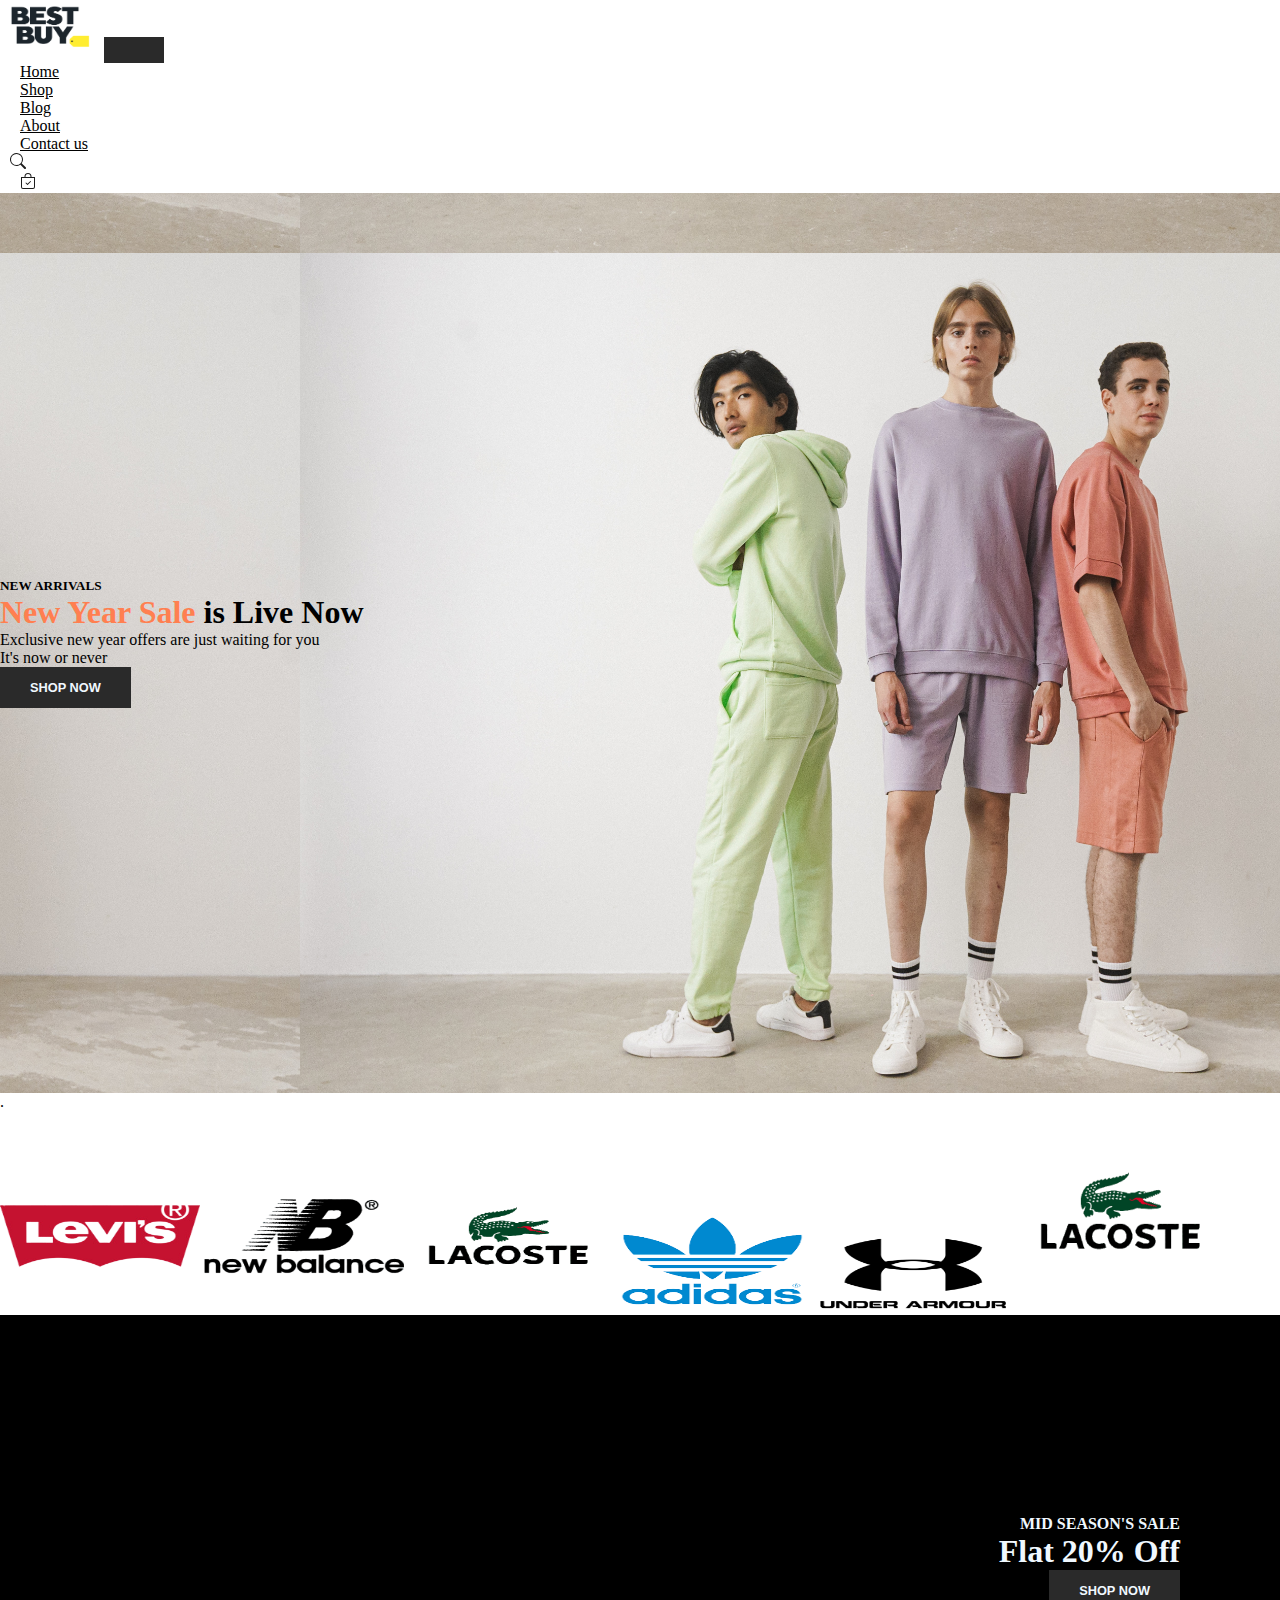
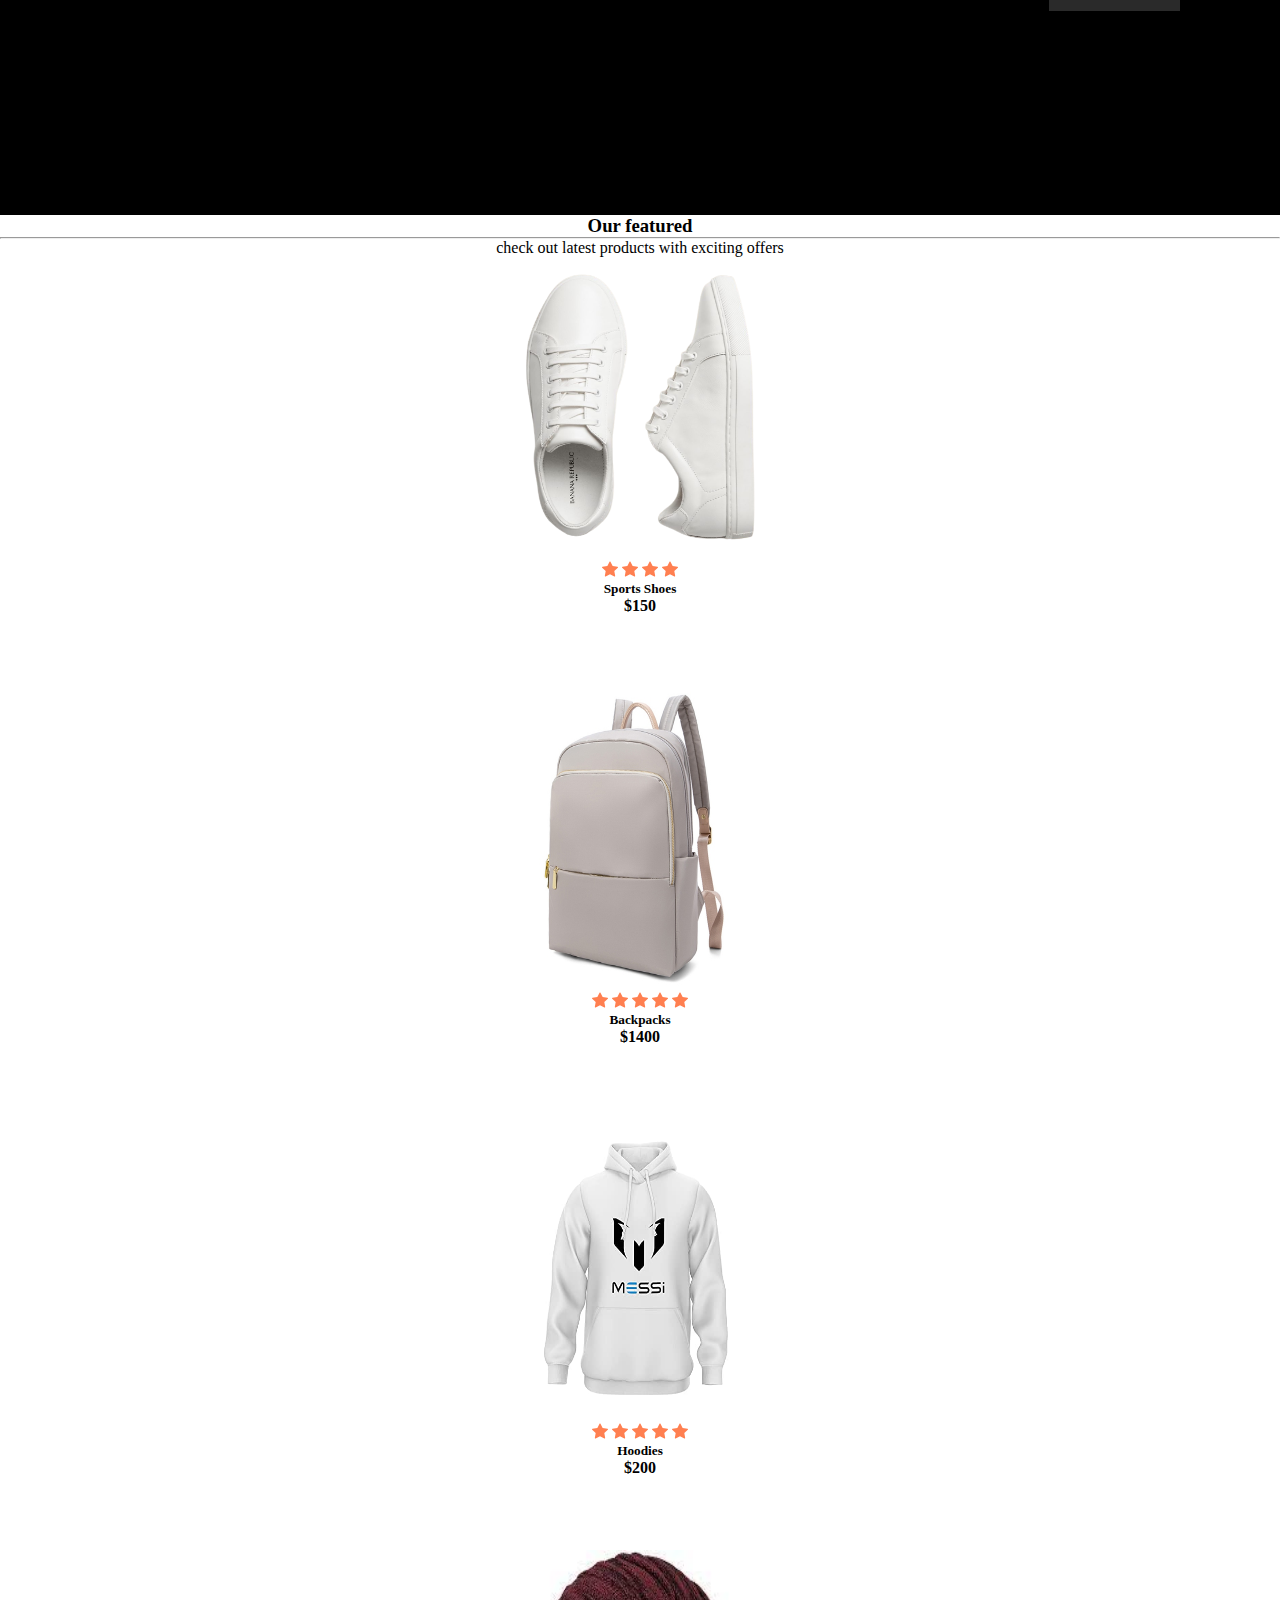
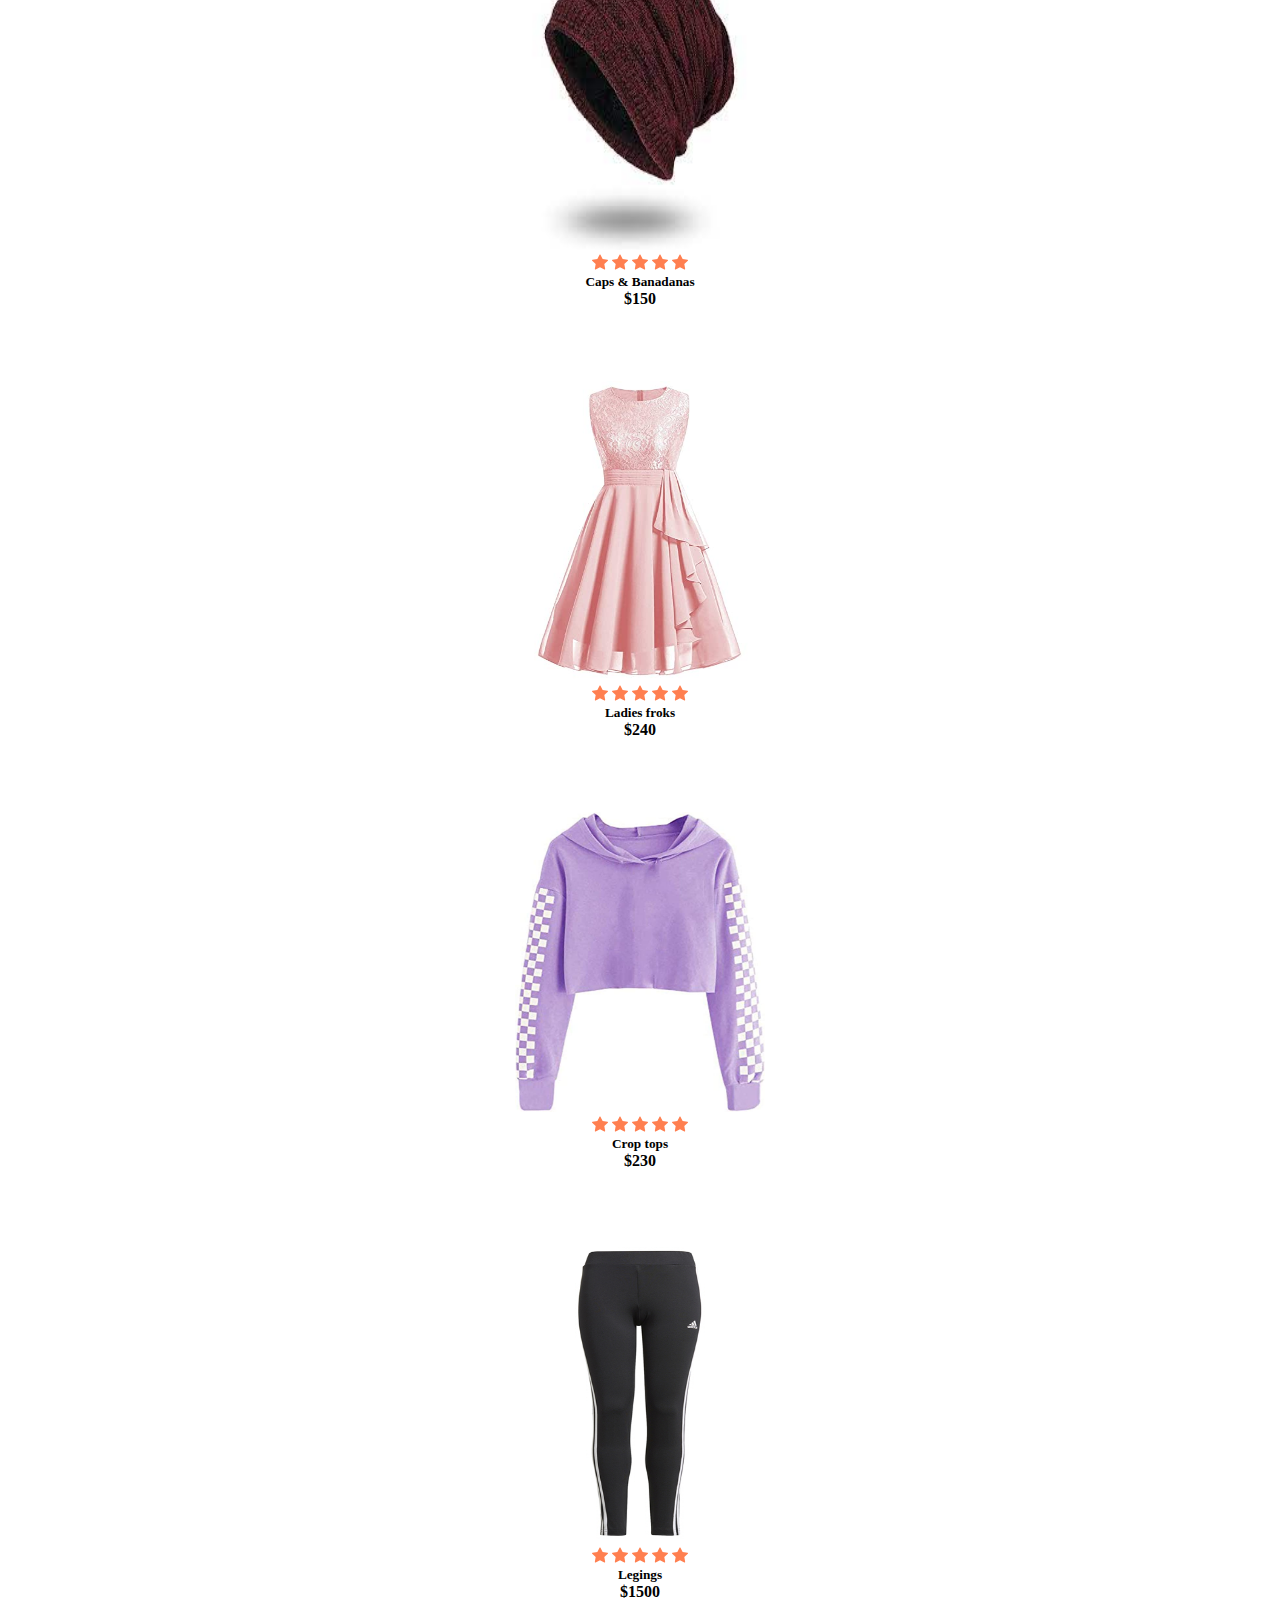
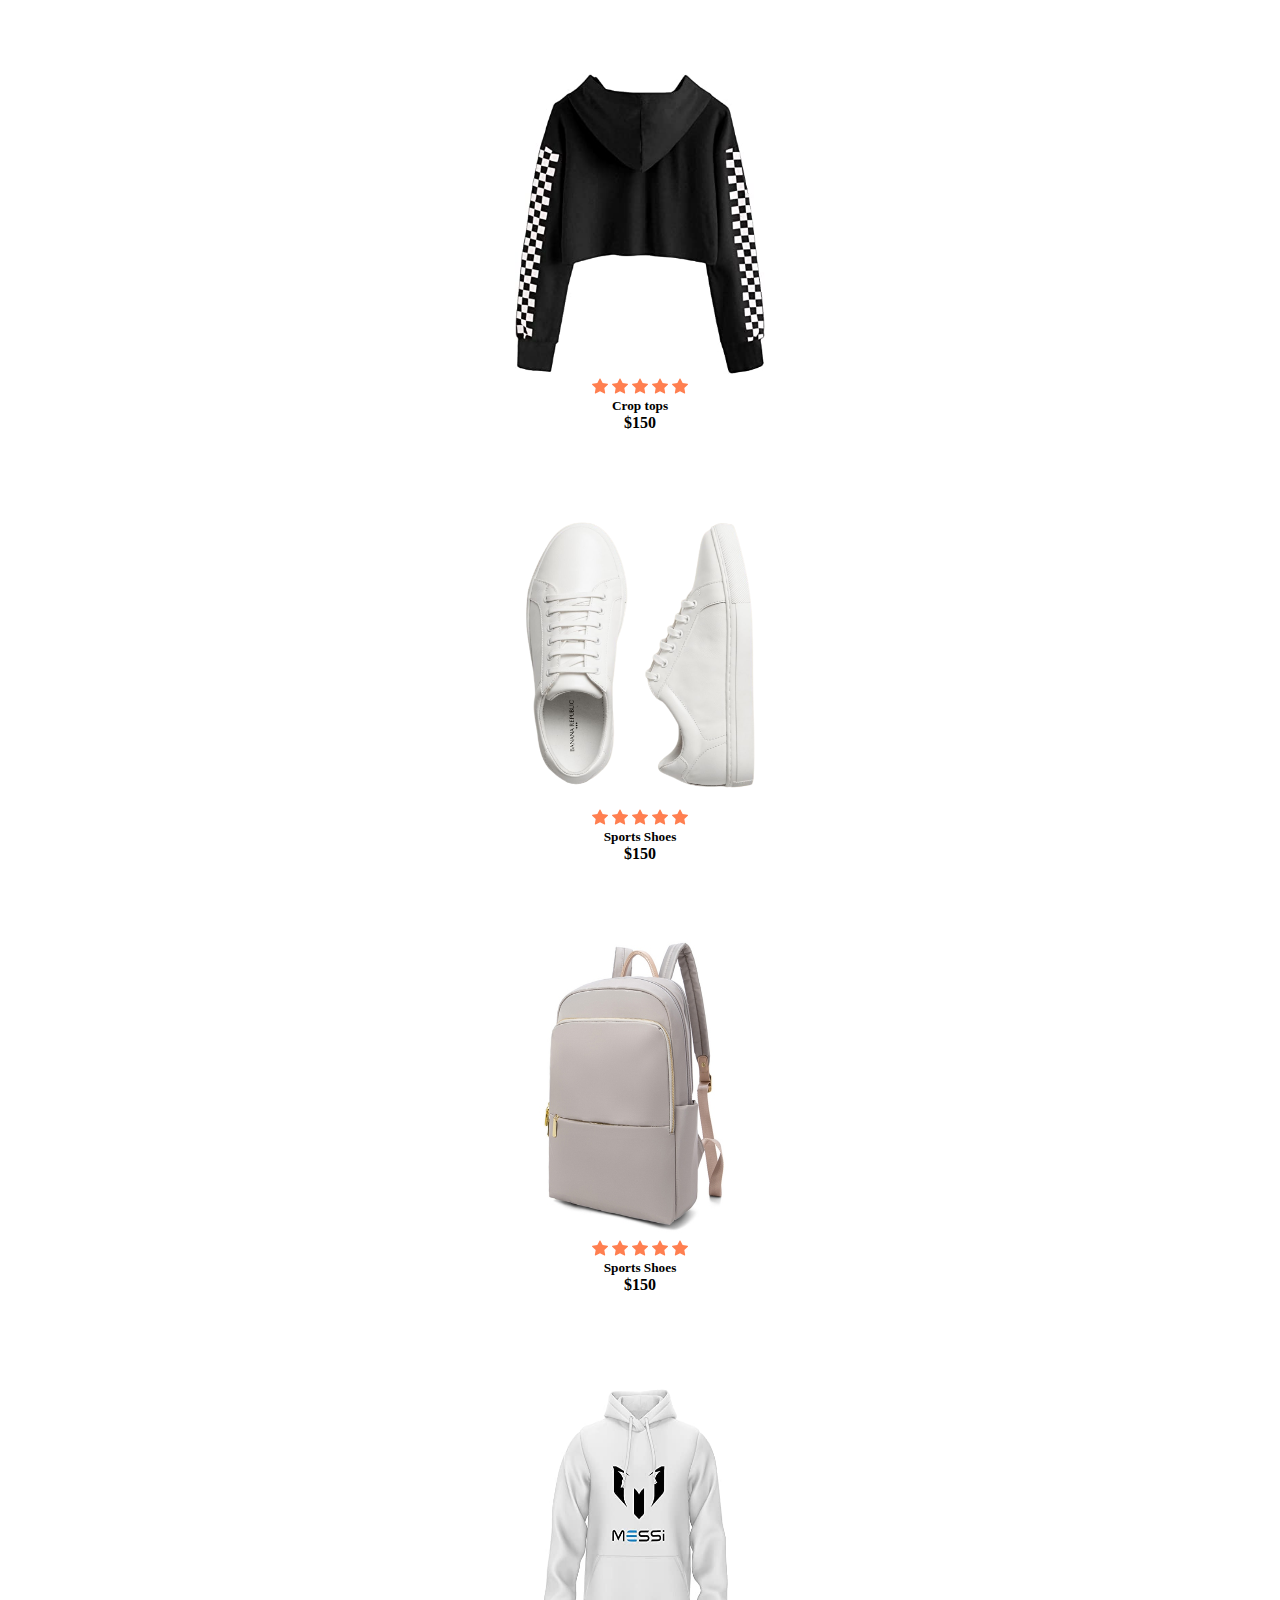
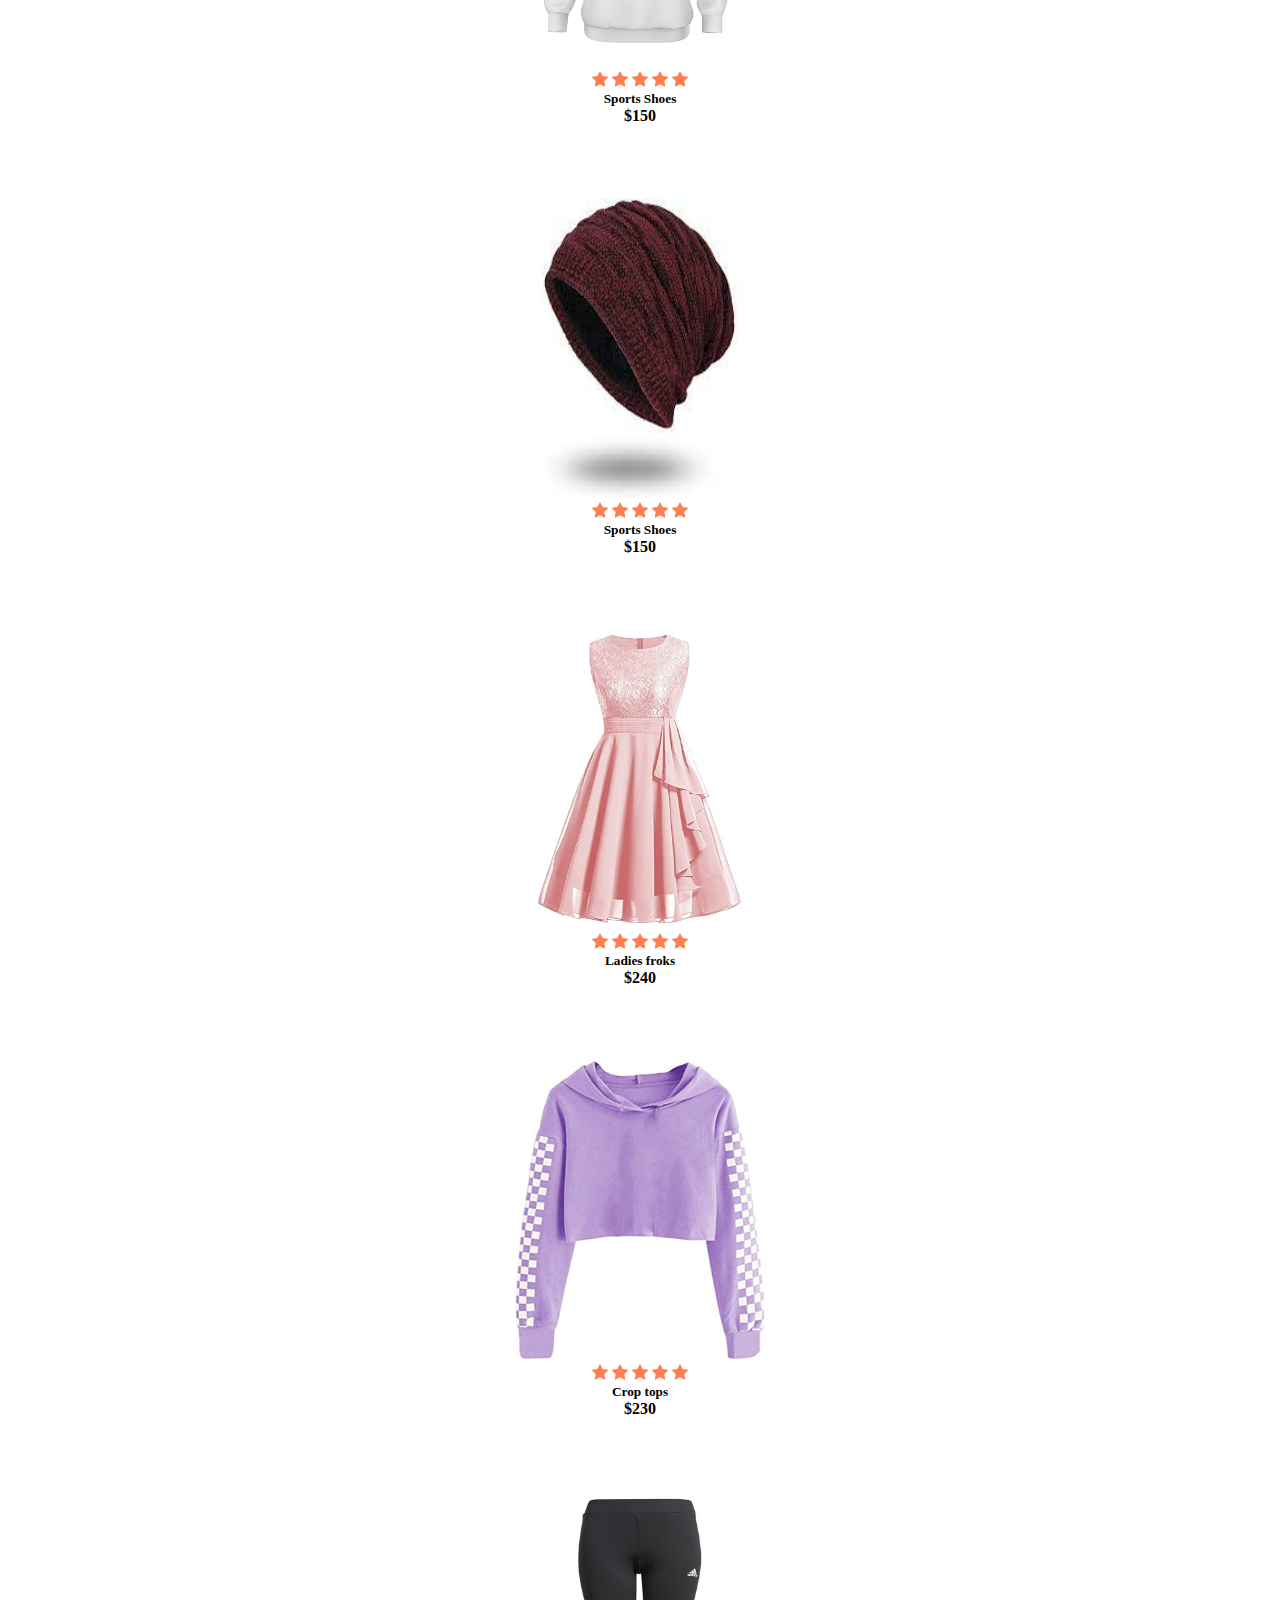
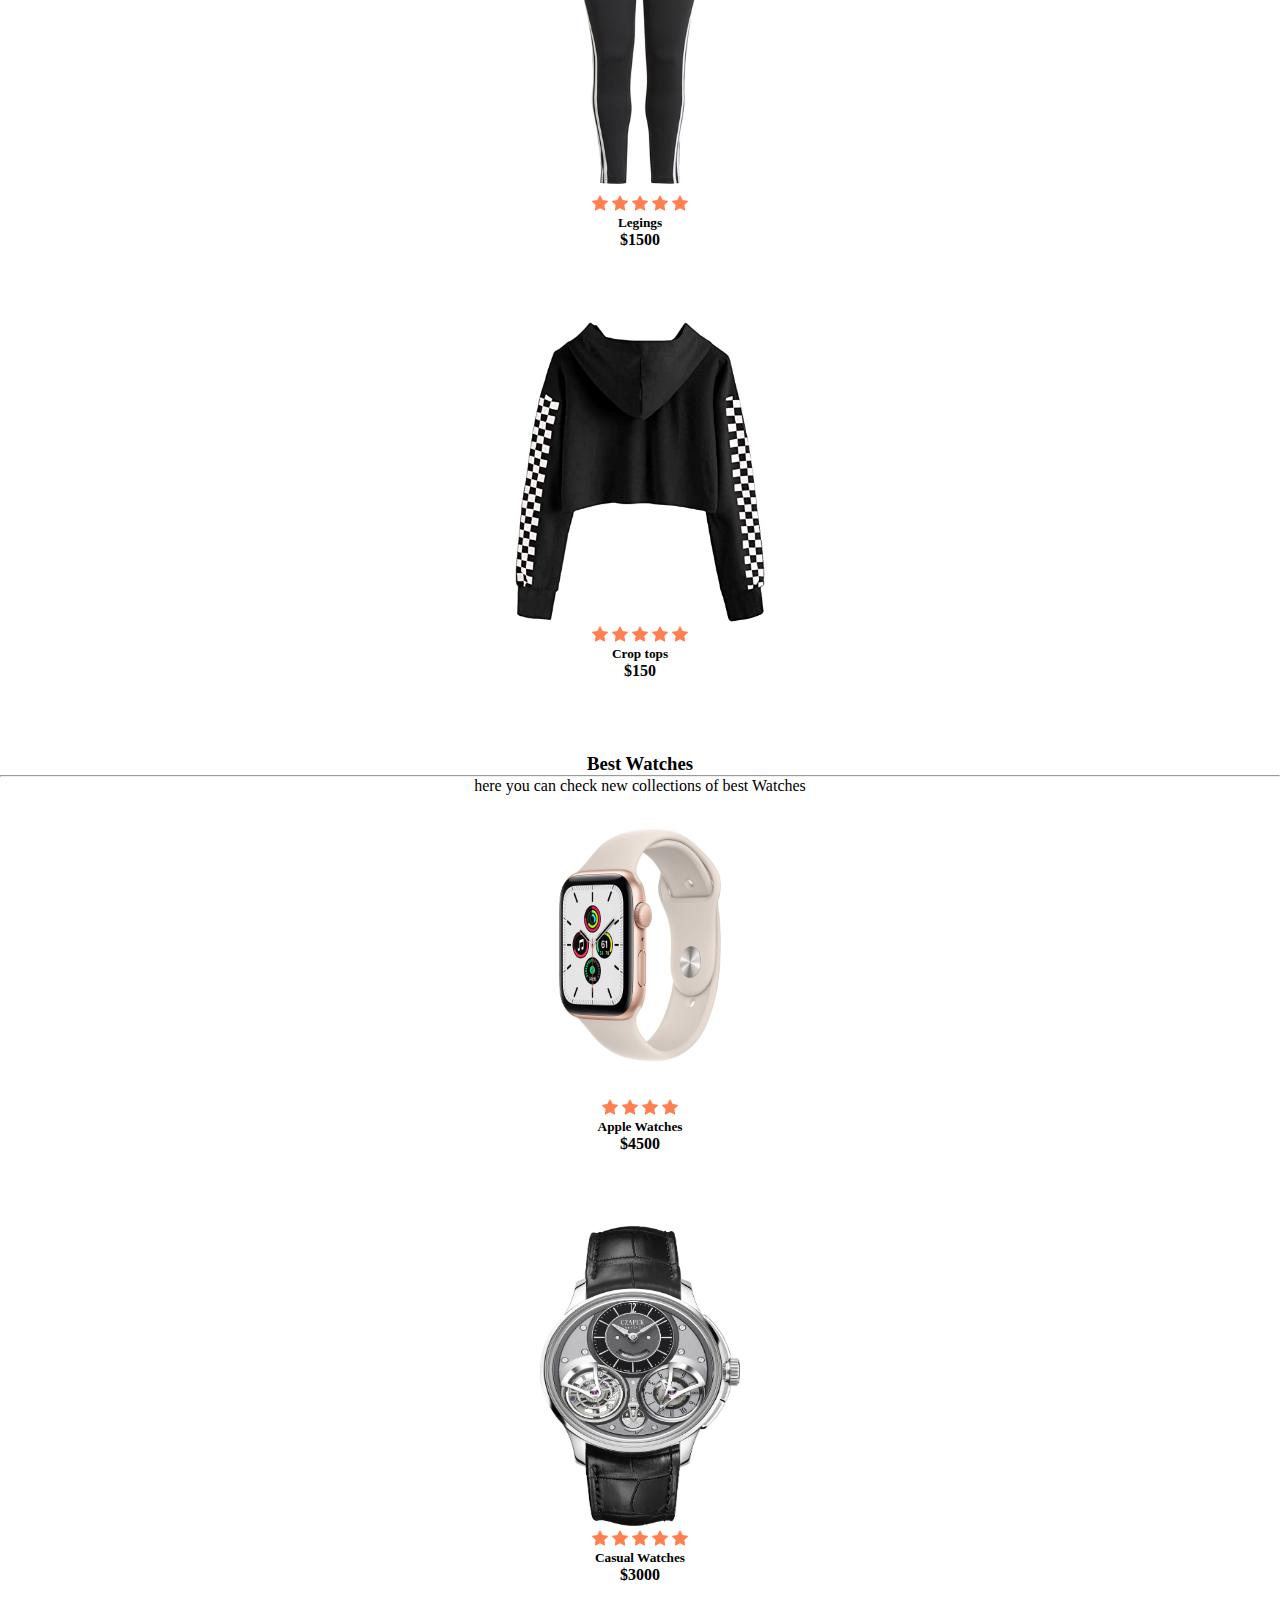
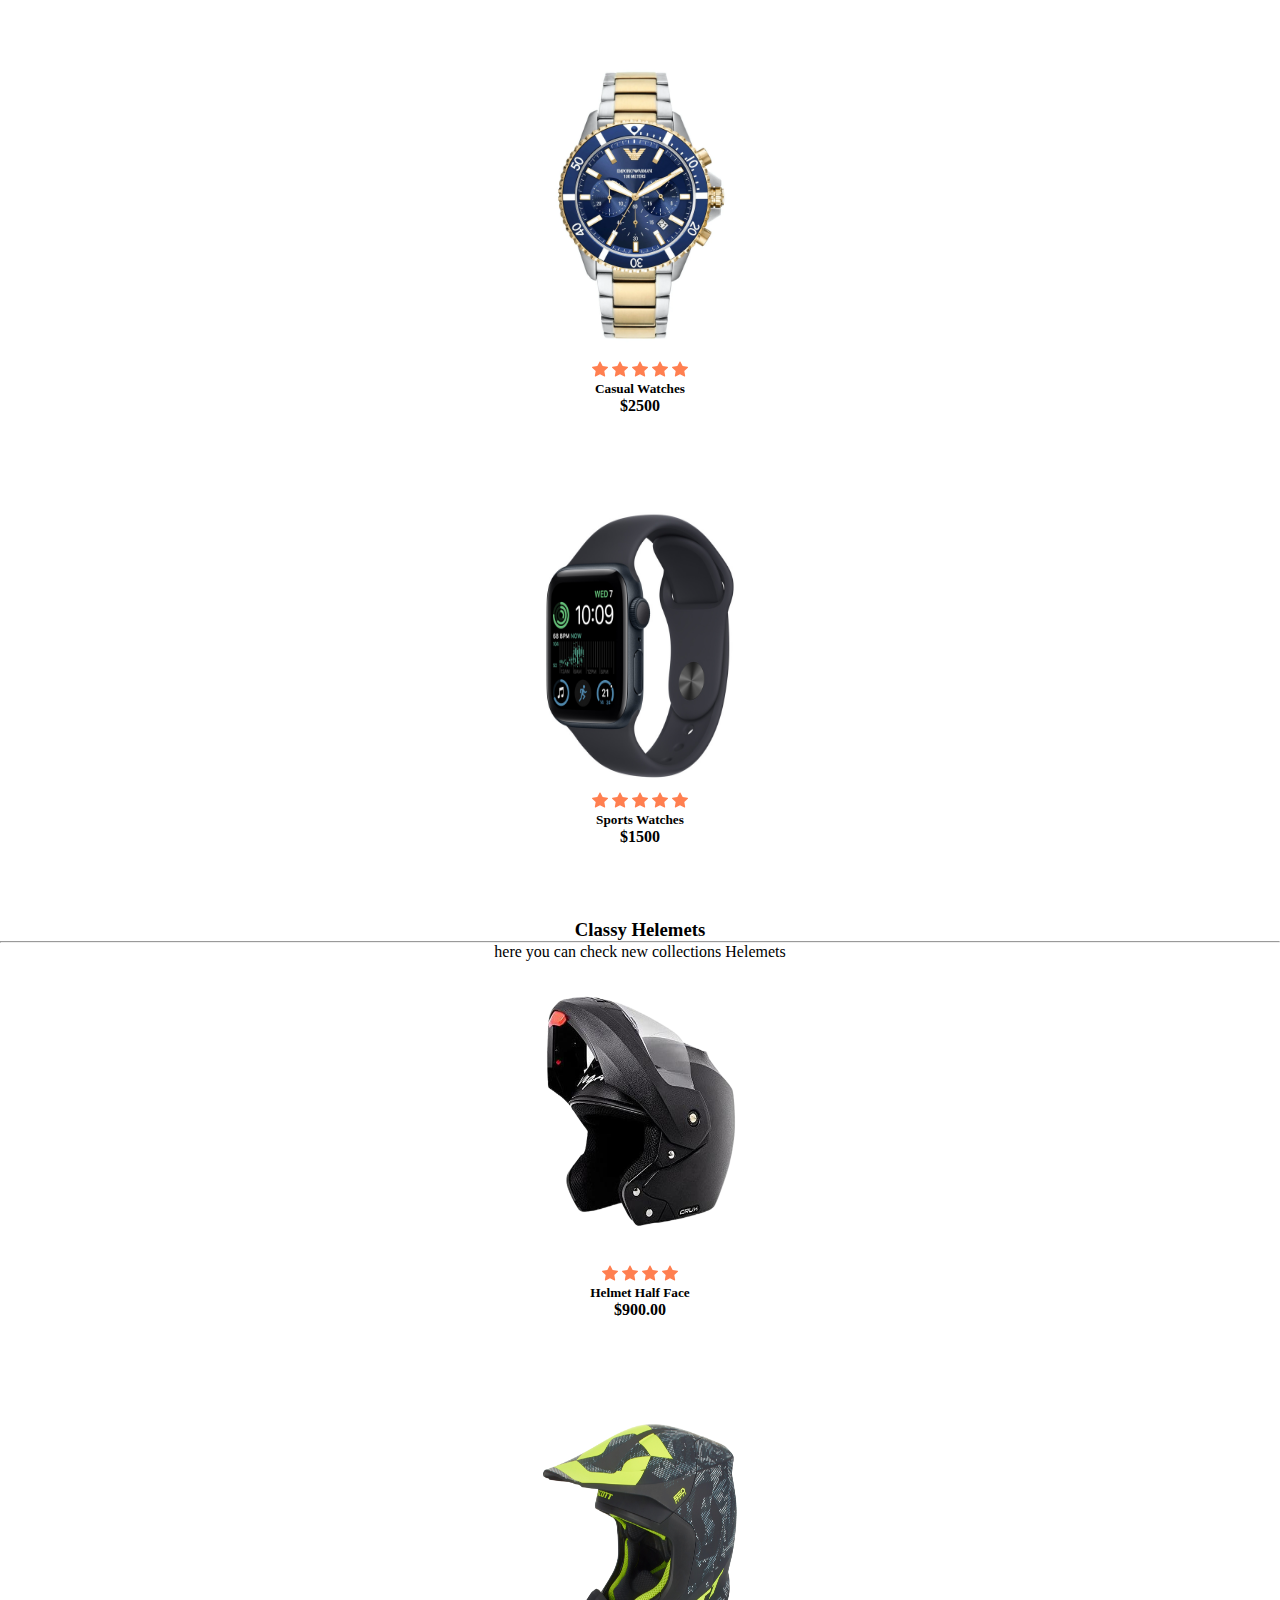
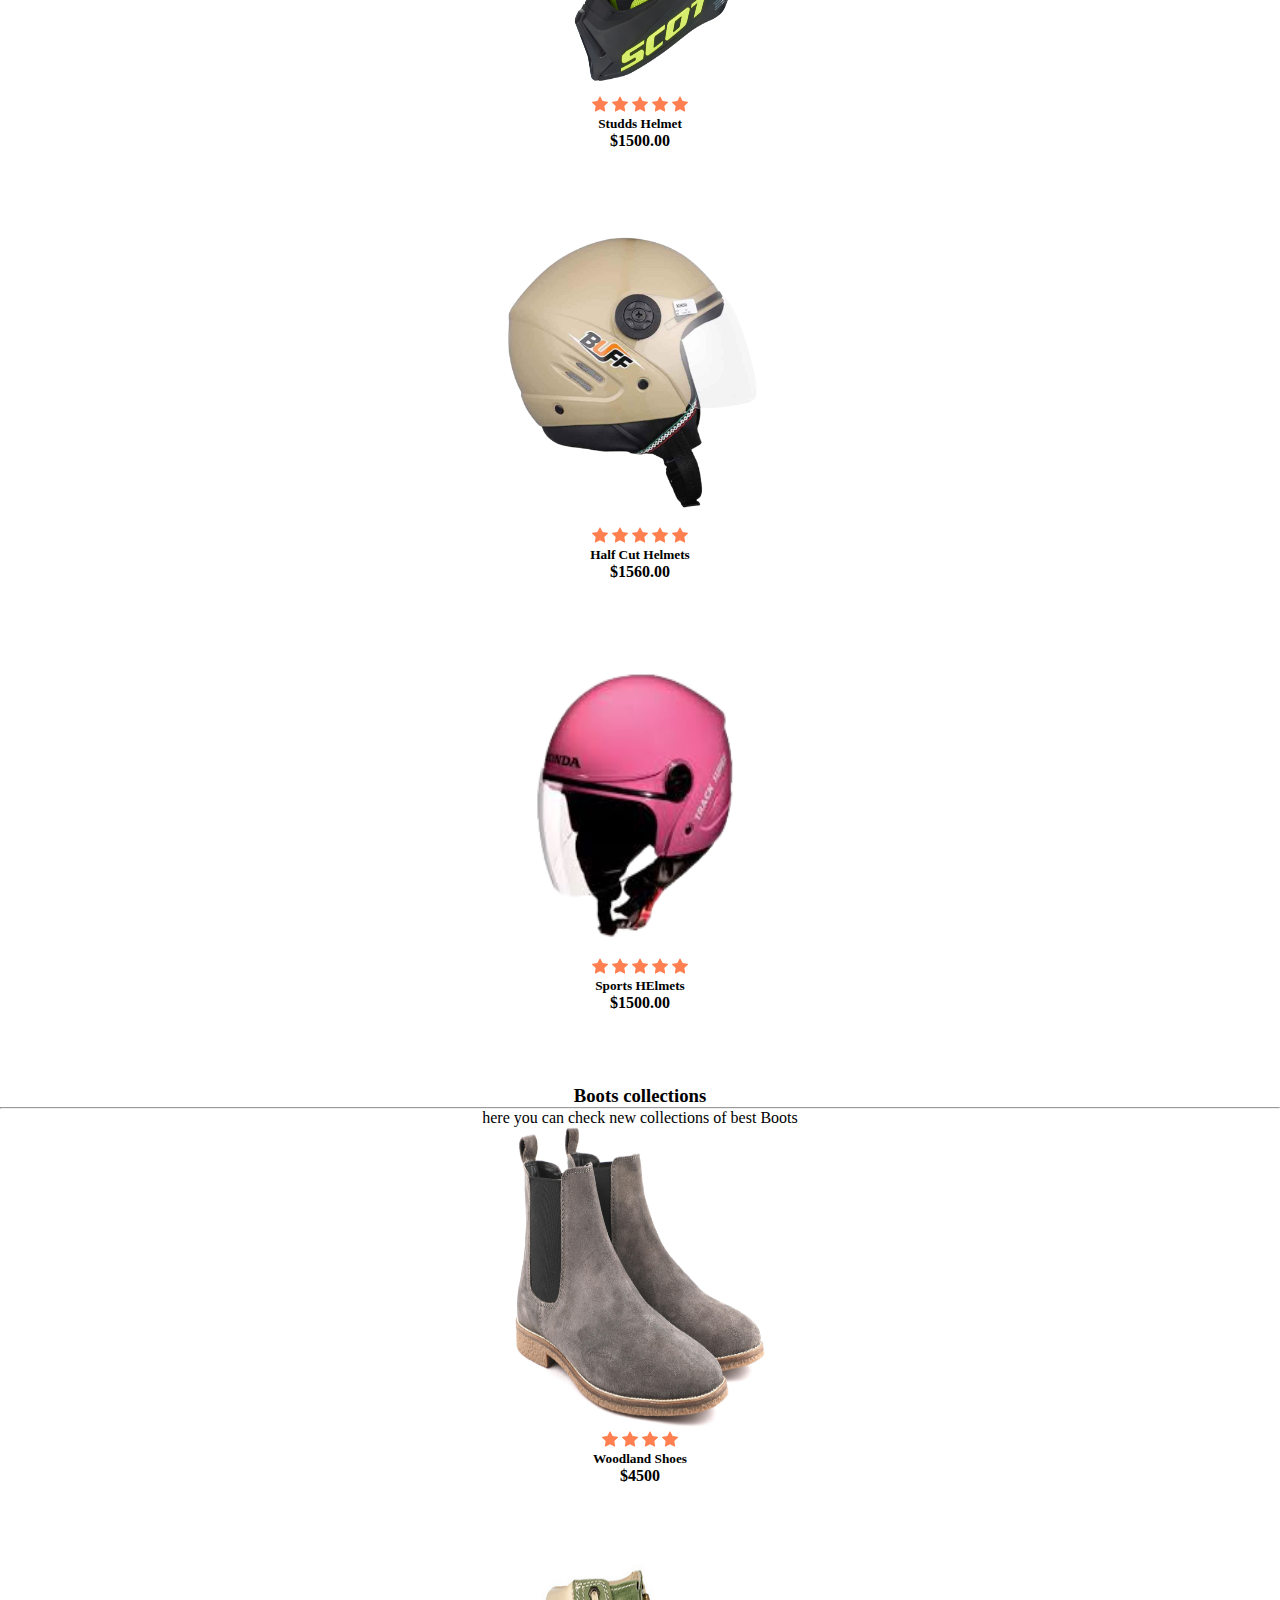
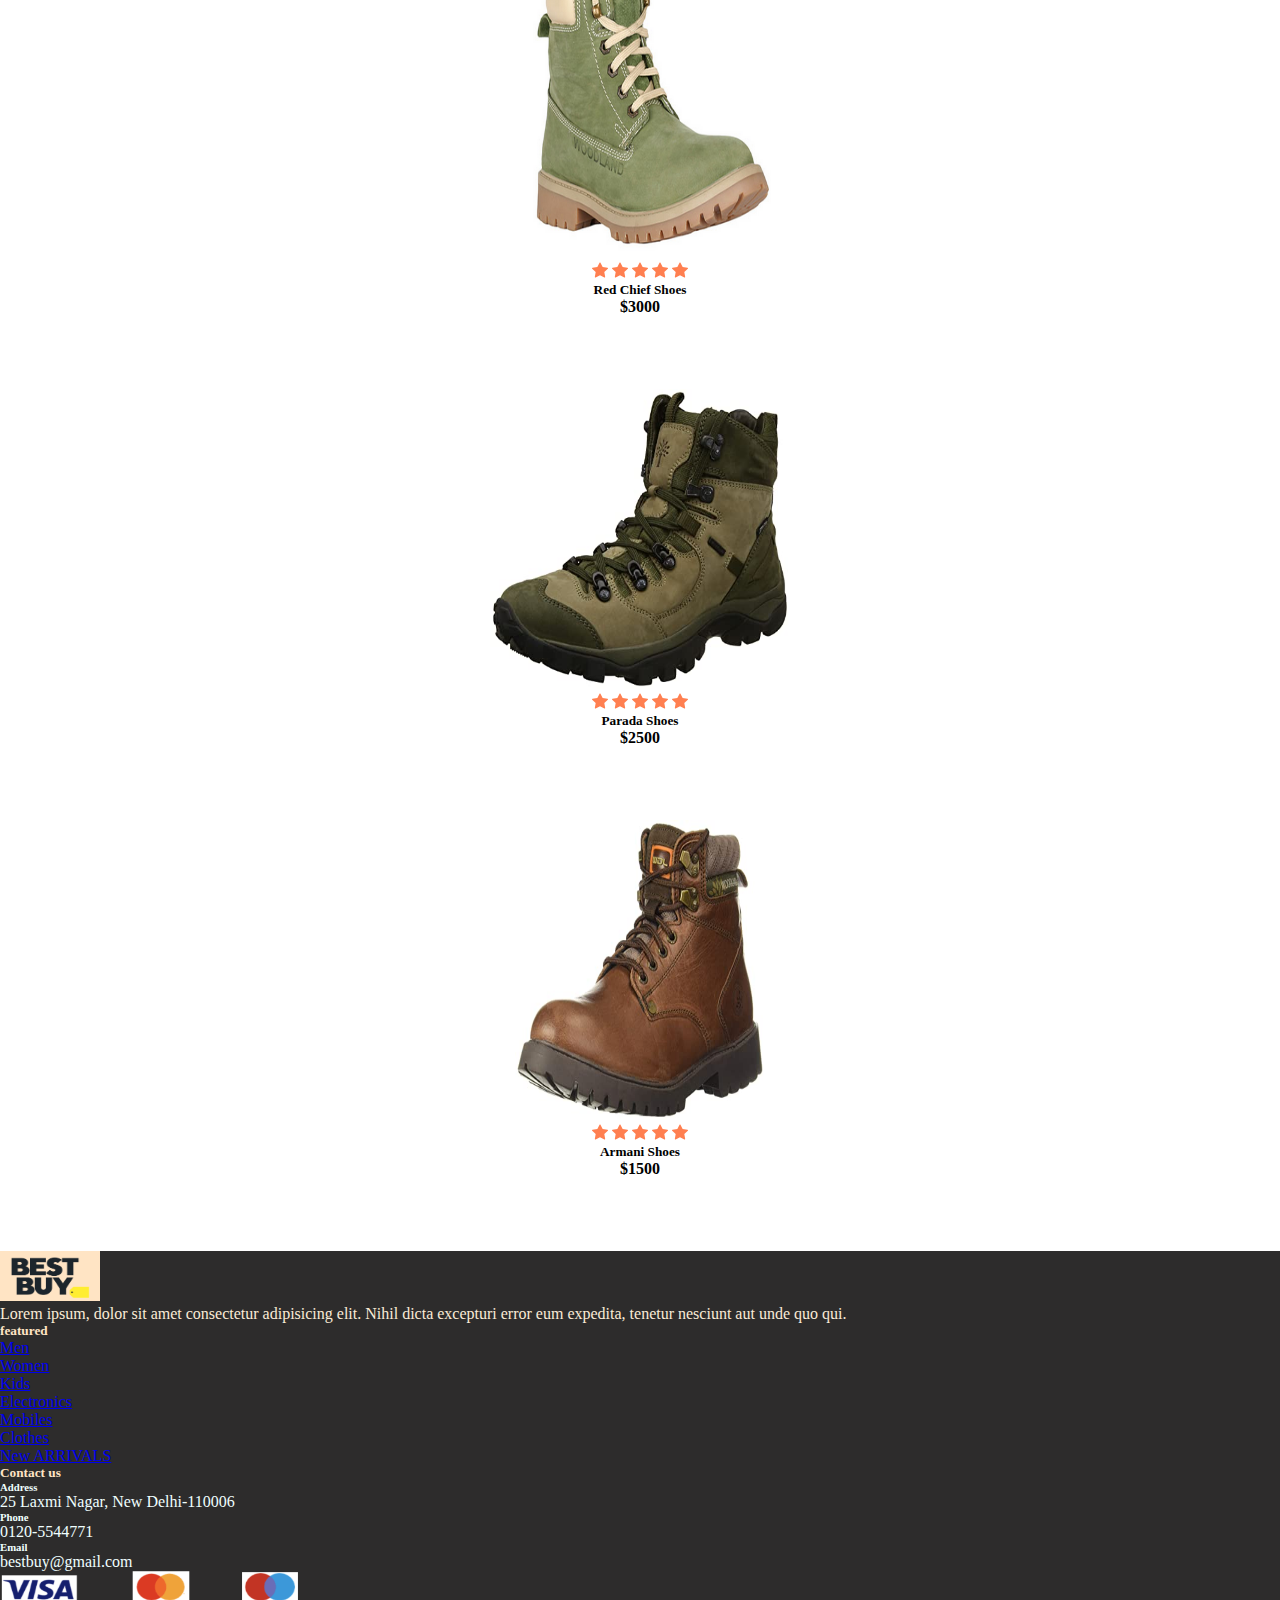
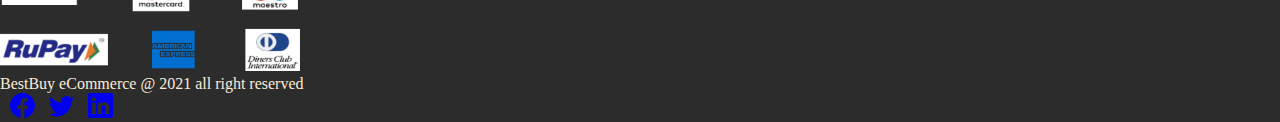
<file: index.html>
<!DOCTYPE html>
<html lang="en">
<head>
    <meta charset="UTF-8">
    <meta http-equiv="X-UA-Compatible" content="IE=edge">
    <meta name="viewport" content="width=device-width, initial-scale=1.0">
    <title>Document</title>

    <link rel="stylesheet" href="style.css">

    <link href="https://cdn.jsdelivr.net/npm/bootstrap@5.0.2/dist/css/bootstrap.min.css" rel="stylesheet" integrity="sha384-EVSTQN3/azprG1Anm3QDgpJLIm9Nao0Yz1ztcQTwFspd3yD65VohhpuuCOmLASjC" crossorigin="anonymous">
</head>
<body>
    
    <section id="main">
        <nav class="navbar navbar-expand-lg navbar-light bg-light py-3 fixed-top"> 
            <div class="container">
              <img src="images/1.png" alt="" height="50px" width="100px">
              <button class="navbar-toggler" type="button" data-bs-toggle="collapse" data-bs-target="#navbarSupportedContent" aria-controls="navbarSupportedContent" aria-expanded="false" aria-label="Toggle navigation">
                <span class="navbar-toggler-icon"></span>
              </button>
              <div class="collapse navbar-collapse" id="navbarSupportedContent">
                <ul class="navbar-nav ms-auto mb-2 mb-lg-0">
                  <li class="nav-item">
                    <a class="nav-link active"  aria-current="page" href="#main">Home</a>
                  </li>
                  <li class="nav-item">
                    <a class="nav-link active" aria-current="page" href="index2.html">Shop</a>
                  </li>
                  <li class="nav-item">
                    <a class="nav-link active" aria-current="page" href="#">Blog</a>
                  </li>
                  <li class="nav-item">
                    <a class="nav-link active" aria-current="page" href="#">About</a>
                  </li>
                  <li class="nav-item">
                    <a class="nav-link active" aria-current="page" href="index3.html">Contact us</a>
                  </li>
                  <li class="nav-item" style="margin-right: 20px; cursor: pointer;">
                    <a href=""><svg xmlns="http://www.w3.org/2000/svg" width="16" height="16" fill="currentColor" class="bi bi-search" viewBox="0 0 16 16">
                        <path d="M11.742 10.344a6.5 6.5 0 1 0-1.397 1.398h-.001c.03.04.062.078.098.115l3.85 3.85a1 1 0 0 0 1.415-1.414l-3.85-3.85a1.007 1.007 0 0 0-.115-.1zM12 6.5a5.5 5.5 0 1 1-11 0 5.5 5.5 0 0 1 11 0z"/>
                      </svg></a>
                  </li>
                  <li class="nav-item" style="margin-left: 10px; cursor: pointer;">
                    <a href=""><svg xmlns="http://www.w3.org/2000/svg" width="16" height="16" fill="currentColor" class="bi bi-bag-check" viewBox="0 0 16 16">
                        <path fill-rule="evenodd" d="M10.854 8.146a.5.5 0 0 1 0 .708l-3 3a.5.5 0 0 1-.708 0l-1.5-1.5a.5.5 0 0 1 .708-.708L7.5 10.793l2.646-2.647a.5.5 0 0 1 .708 0z"/>
                        <path d="M8 1a2.5 2.5 0 0 1 2.5 2.5V4h-5v-.5A2.5 2.5 0 0 1 8 1zm3.5 3v-.5a3.5 3.5 0 1 0-7 0V4H1v10a2 2 0 0 0 2 2h10a2 2 0 0 0 2-2V4h-3.5zM2 5h12v9a1 1 0 0 1-1 1H3a1 1 0 0 1-1-1V5z"/>
                      </svg></a>
                  </li>
              </div>
            </div>
          </nav>
    </section>

    <!-- second section -->

    <section id="home" style="background-image: url(images/pexels-shvets-production-9775856.jpg);">
        <div class="container">
            
            <h5>NEW ARRIVALS</h5>
            <h1><span>New Year Sale </span>is Live Now</h1>
            <p>Exclusive new year offers are just waiting for you <br>It's now or never</p>
            <button>Shop Now</button>

        </div>

    </section>

    <!-- third section -->


    <section id="brand">
      .
      <div class="container py-5">
        <img class="img-fluid col-lg-2 col-md-4 col-lg-6" src="images/brands/b1-removebg-preview.png" alt="" style="height: 150px; width: 200px;">
        <img class="img-fluid col-lg-2 col-md-4 col-lg-6" src="images/brands/b3-removebg-preview.png" alt="" style="height: 150px; width: 200px;">
        <img class="img-fluid col-lg-2 col-md-4 col-lg-6" src="images/brands/b4-removebg-preview.png" alt="" style="height: 150px; width: 200px;">
        <img class="img-fluid col-lg-2 col-md-4 col-lg-6" src="images/brands/b6-removebg-preview.png" alt="" style="height: 100px; width: 200px;">
        <img class="img-fluid col-lg-2 col-md-4 col-lg-6" src="images/brands/b2-removebg-preview.png" alt="" style="height: 75px; width: 200px;">
        <img class="img-fluid col-lg-2 col-md-4 col-lg-6" src="images/brands/b4-removebg-preview.png" alt="" style="height: 200px; width: 200px;">
      </div>

    </section>

    <!-- <section id="new">
      <div class="container-fluid row">
        <div class="one col-lg-4 col-md-12 col-12">
          <img class="img-fluid" src="images/new/b12.jpg" alt="" height="800" width="100%">
          <div class="details">
            <h3>Extreme rare sneakers</h3>
            <button style="text-transform: uppercase;">Shop now</button>
          </div>          
        </div>
        <div class="one col-lg-4 col-md-12 col-12">
          <img class="img-fluid" src="images/new/b16.jpeg" alt="" height="400px" width="100%">
          <div class="details">
            <h3>Awesome blank Outfits</h3>
            <button style="text-transform: uppercase;">Shop now</button>
          </div>          
        </div>
        <div class="one col-lg-4 col-md-12 col-12">
          <img class="img-fluid" src="images/new/b15.jpg" alt="" height="400px" width="100%">
          <div class="details">
            <h3>Sports wear upto 50% off</h3>
            <button style="text-transform: uppercase;">Shop now</button>
          </div>          
        </div>
      </div>
    </section> -->

    <section id="banner" style="background-image: url(images/Banner/11.jpg); background-repeat: no-repeat; height: 500px; background-color: black; background-attachment: fixed;"> 
      <div class="container" style="text-align: end; padding-top: 200px; padding-right: 100px; color: aliceblue;">
        <h4>MID SEASON'S SALE</h4>
        <H1>Flat 20% Off</H1>
        <button  class="banner-button">Shop now</button>
      </div>

    </section>
     

    <!-- products section -->

    

    <section id="featured"> 
      <div class="container mt-5 py-5" style="text-align: center;">
        <h3 style="font-weight:bold;">Our featured</h3>
        <hr>
        <p>check out latest products with exciting offers</p>
      </div>
      <div class="container-fluid row">
        <div class="product col-lg-3 col-md-4 col-12" style="text-align: center; ">
          <a href="description.html"><img class="img-fluid mb-3" src="images/product/p12-removebg-preview.png" alt="" height="300px" width="250px"></a>
          <div class="star">
            <svg xmlns="http://www.w3.org/2000/svg" width="16" height="16" fill="currentColor" class="bi bi-star-fill" viewBox="0 0 16 16">
              <path d="M3.612 15.443c-.386.198-.824-.149-.746-.592l.83-4.73L.173 6.765c-.329-.314-.158-.888.283-.95l4.898-.696L7.538.792c.197-.39.73-.39.927 0l2.184 4.327 4.898.696c.441.062.612.636.282.95l-3.522 3.356.83 4.73c.078.443-.36.79-.746.592L8 13.187l-4.389 2.256z"/>
            </svg>
            <svg xmlns="http://www.w3.org/2000/svg" width="16" height="16" fill="currentColor" class="bi bi-star-fill" viewBox="0 0 16 16">
              <path d="M3.612 15.443c-.386.198-.824-.149-.746-.592l.83-4.73L.173 6.765c-.329-.314-.158-.888.283-.95l4.898-.696L7.538.792c.197-.39.73-.39.927 0l2.184 4.327 4.898.696c.441.062.612.636.282.95l-3.522 3.356.83 4.73c.078.443-.36.79-.746.592L8 13.187l-4.389 2.256z"/>
            </svg>
            <svg xmlns="http://www.w3.org/2000/svg" width="16" height="16" fill="currentColor" class="bi bi-star-fill" viewBox="0 0 16 16">
              <path d="M3.612 15.443c-.386.198-.824-.149-.746-.592l.83-4.73L.173 6.765c-.329-.314-.158-.888.283-.95l4.898-.696L7.538.792c.197-.39.73-.39.927 0l2.184 4.327 4.898.696c.441.062.612.636.282.95l-3.522 3.356.83 4.73c.078.443-.36.79-.746.592L8 13.187l-4.389 2.256z"/>
            </svg>
            <svg xmlns="http://www.w3.org/2000/svg" width="16" height="16" fill="currentColor" class="bi bi-star-fill" viewBox="0 0 16 16">
              <path d="M3.612 15.443c-.386.198-.824-.149-.746-.592l.83-4.73L.173 6.765c-.329-.314-.158-.888.283-.95l4.898-.696L7.538.792c.197-.39.73-.39.927 0l2.184 4.327 4.898.696c.441.062.612.636.282.95l-3.522 3.356.83 4.73c.078.443-.36.79-.746.592L8 13.187l-4.389 2.256z"/>
            </svg>
          
          </div>
          <h5 class="p-name">Sports Shoes</h5>
          <h4 class="p-price">$150</h4>
          <button class="buy-button">Buy Now</button>
        </div>
        <div class="product col-lg-3 col-md-4 col-12" style="text-align: center; ">
          <a href="backpack.html"><img class="img-fluid mb-3" src="images/product/p20.jpeg" alt="" height="300px" width="250px"></a>
          <div class="star">
            <svg xmlns="http://www.w3.org/2000/svg" width="16" height="16" fill="currentColor" class="bi bi-star-fill" viewBox="0 0 16 16">
              <path d="M3.612 15.443c-.386.198-.824-.149-.746-.592l.83-4.73L.173 6.765c-.329-.314-.158-.888.283-.95l4.898-.696L7.538.792c.197-.39.73-.39.927 0l2.184 4.327 4.898.696c.441.062.612.636.282.95l-3.522 3.356.83 4.73c.078.443-.36.79-.746.592L8 13.187l-4.389 2.256z"/>
            </svg>
            <svg xmlns="http://www.w3.org/2000/svg" width="16" height="16" fill="currentColor" class="bi bi-star-fill" viewBox="0 0 16 16">
              <path d="M3.612 15.443c-.386.198-.824-.149-.746-.592l.83-4.73L.173 6.765c-.329-.314-.158-.888.283-.95l4.898-.696L7.538.792c.197-.39.73-.39.927 0l2.184 4.327 4.898.696c.441.062.612.636.282.95l-3.522 3.356.83 4.73c.078.443-.36.79-.746.592L8 13.187l-4.389 2.256z"/>
            </svg>
            <svg xmlns="http://www.w3.org/2000/svg" width="16" height="16" fill="currentColor" class="bi bi-star-fill" viewBox="0 0 16 16">
              <path d="M3.612 15.443c-.386.198-.824-.149-.746-.592l.83-4.73L.173 6.765c-.329-.314-.158-.888.283-.95l4.898-.696L7.538.792c.197-.39.73-.39.927 0l2.184 4.327 4.898.696c.441.062.612.636.282.95l-3.522 3.356.83 4.73c.078.443-.36.79-.746.592L8 13.187l-4.389 2.256z"/>
            </svg>
            <svg xmlns="http://www.w3.org/2000/svg" width="16" height="16" fill="currentColor" class="bi bi-star-fill" viewBox="0 0 16 16">
              <path d="M3.612 15.443c-.386.198-.824-.149-.746-.592l.83-4.73L.173 6.765c-.329-.314-.158-.888.283-.95l4.898-.696L7.538.792c.197-.39.73-.39.927 0l2.184 4.327 4.898.696c.441.062.612.636.282.95l-3.522 3.356.83 4.73c.078.443-.36.79-.746.592L8 13.187l-4.389 2.256z"/>
            </svg>
            <svg xmlns="http://www.w3.org/2000/svg" width="16" height="16" fill="currentColor" class="bi bi-star-fill" viewBox="0 0 16 16">
              <path d="M3.612 15.443c-.386.198-.824-.149-.746-.592l.83-4.73L.173 6.765c-.329-.314-.158-.888.283-.95l4.898-.696L7.538.792c.197-.39.73-.39.927 0l2.184 4.327 4.898.696c.441.062.612.636.282.95l-3.522 3.356.83 4.73c.078.443-.36.79-.746.592L8 13.187l-4.389 2.256z"/>
            </svg>            
          </div>
          <h5 class="p-name">Backpacks</h5>
          <h4 class="p-price">$1400</h4>
          <button class="buy-button">Buy Now</button>
        </div>
        <div class="product col-lg-3 col-md-4 col-12" style="text-align: center; ">
          <img class="img-fluid mb-3" src="images/product/p21.jpg" alt="" height="300px" width="250px">
          <div class="star">
            <svg xmlns="http://www.w3.org/2000/svg" width="16" height="16" fill="currentColor" class="bi bi-star-fill" viewBox="0 0 16 16">
              <path d="M3.612 15.443c-.386.198-.824-.149-.746-.592l.83-4.73L.173 6.765c-.329-.314-.158-.888.283-.95l4.898-.696L7.538.792c.197-.39.73-.39.927 0l2.184 4.327 4.898.696c.441.062.612.636.282.95l-3.522 3.356.83 4.73c.078.443-.36.79-.746.592L8 13.187l-4.389 2.256z"/>
            </svg>
            <svg xmlns="http://www.w3.org/2000/svg" width="16" height="16" fill="currentColor" class="bi bi-star-fill" viewBox="0 0 16 16">
              <path d="M3.612 15.443c-.386.198-.824-.149-.746-.592l.83-4.73L.173 6.765c-.329-.314-.158-.888.283-.95l4.898-.696L7.538.792c.197-.39.73-.39.927 0l2.184 4.327 4.898.696c.441.062.612.636.282.95l-3.522 3.356.83 4.73c.078.443-.36.79-.746.592L8 13.187l-4.389 2.256z"/>
            </svg>
            <svg xmlns="http://www.w3.org/2000/svg" width="16" height="16" fill="currentColor" class="bi bi-star-fill" viewBox="0 0 16 16">
              <path d="M3.612 15.443c-.386.198-.824-.149-.746-.592l.83-4.73L.173 6.765c-.329-.314-.158-.888.283-.95l4.898-.696L7.538.792c.197-.39.73-.39.927 0l2.184 4.327 4.898.696c.441.062.612.636.282.95l-3.522 3.356.83 4.73c.078.443-.36.79-.746.592L8 13.187l-4.389 2.256z"/>
            </svg>
            <svg xmlns="http://www.w3.org/2000/svg" width="16" height="16" fill="currentColor" class="bi bi-star-fill" viewBox="0 0 16 16">
              <path d="M3.612 15.443c-.386.198-.824-.149-.746-.592l.83-4.73L.173 6.765c-.329-.314-.158-.888.283-.95l4.898-.696L7.538.792c.197-.39.73-.39.927 0l2.184 4.327 4.898.696c.441.062.612.636.282.95l-3.522 3.356.83 4.73c.078.443-.36.79-.746.592L8 13.187l-4.389 2.256z"/>
            </svg>
            <svg xmlns="http://www.w3.org/2000/svg" width="16" height="16" fill="currentColor" class="bi bi-star-fill" viewBox="0 0 16 16">
              <path d="M3.612 15.443c-.386.198-.824-.149-.746-.592l.83-4.73L.173 6.765c-.329-.314-.158-.888.283-.95l4.898-.696L7.538.792c.197-.39.73-.39.927 0l2.184 4.327 4.898.696c.441.062.612.636.282.95l-3.522 3.356.83 4.73c.078.443-.36.79-.746.592L8 13.187l-4.389 2.256z"/>
            </svg>            
          </div>
          <h5 class="p-name">Hoodies</h5>
          <h4 class="p-price">$200</h4>
          <button class="buy-button">Buy Now</button>
        </div>

        <div class="product col-lg-3 col-md-4 col-12" style="text-align: center; ">
          <img class="img-fluid mb-3" src="images/product/p22.jpeg" alt="" height="300px" width="250px">
          <div class="star">
            <svg xmlns="http://www.w3.org/2000/svg" width="16" height="16" fill="currentColor" class="bi bi-star-fill" viewBox="0 0 16 16">
              <path d="M3.612 15.443c-.386.198-.824-.149-.746-.592l.83-4.73L.173 6.765c-.329-.314-.158-.888.283-.95l4.898-.696L7.538.792c.197-.39.73-.39.927 0l2.184 4.327 4.898.696c.441.062.612.636.282.95l-3.522 3.356.83 4.73c.078.443-.36.79-.746.592L8 13.187l-4.389 2.256z"/>
            </svg>
            <svg xmlns="http://www.w3.org/2000/svg" width="16" height="16" fill="currentColor" class="bi bi-star-fill" viewBox="0 0 16 16">
              <path d="M3.612 15.443c-.386.198-.824-.149-.746-.592l.83-4.73L.173 6.765c-.329-.314-.158-.888.283-.95l4.898-.696L7.538.792c.197-.39.73-.39.927 0l2.184 4.327 4.898.696c.441.062.612.636.282.95l-3.522 3.356.83 4.73c.078.443-.36.79-.746.592L8 13.187l-4.389 2.256z"/>
            </svg>
            <svg xmlns="http://www.w3.org/2000/svg" width="16" height="16" fill="currentColor" class="bi bi-star-fill" viewBox="0 0 16 16">
              <path d="M3.612 15.443c-.386.198-.824-.149-.746-.592l.83-4.73L.173 6.765c-.329-.314-.158-.888.283-.95l4.898-.696L7.538.792c.197-.39.73-.39.927 0l2.184 4.327 4.898.696c.441.062.612.636.282.95l-3.522 3.356.83 4.73c.078.443-.36.79-.746.592L8 13.187l-4.389 2.256z"/>
            </svg>
            <svg xmlns="http://www.w3.org/2000/svg" width="16" height="16" fill="currentColor" class="bi bi-star-fill" viewBox="0 0 16 16">
              <path d="M3.612 15.443c-.386.198-.824-.149-.746-.592l.83-4.73L.173 6.765c-.329-.314-.158-.888.283-.95l4.898-.696L7.538.792c.197-.39.73-.39.927 0l2.184 4.327 4.898.696c.441.062.612.636.282.95l-3.522 3.356.83 4.73c.078.443-.36.79-.746.592L8 13.187l-4.389 2.256z"/>
            </svg>
            <svg xmlns="http://www.w3.org/2000/svg" width="16" height="16" fill="currentColor" class="bi bi-star-fill" viewBox="0 0 16 16">
              <path d="M3.612 15.443c-.386.198-.824-.149-.746-.592l.83-4.73L.173 6.765c-.329-.314-.158-.888.283-.95l4.898-.696L7.538.792c.197-.39.73-.39.927 0l2.184 4.327 4.898.696c.441.062.612.636.282.95l-3.522 3.356.83 4.73c.078.443-.36.79-.746.592L8 13.187l-4.389 2.256z"/>
            </svg>            
          </div>
          <h5 class="p-name">Caps & Banadanas</h5>
          <h4 class="p-price">$150</h4>
          <button class="buy-button">Buy Now</button>
        </div>
        


      </div>
      <div class="container-fluid row">
        <div class="product col-lg-3 col-md-4 col-12" style="text-align: center; ">
          <img class="img-fluid mb-3" src="images/product/1.jpg" alt="" height="300px" width="250px">
          <div class="star">
            <svg xmlns="http://www.w3.org/2000/svg" width="16" height="16" fill="currentColor" class="bi bi-star-fill" viewBox="0 0 16 16">
              <path d="M3.612 15.443c-.386.198-.824-.149-.746-.592l.83-4.73L.173 6.765c-.329-.314-.158-.888.283-.95l4.898-.696L7.538.792c.197-.39.73-.39.927 0l2.184 4.327 4.898.696c.441.062.612.636.282.95l-3.522 3.356.83 4.73c.078.443-.36.79-.746.592L8 13.187l-4.389 2.256z"/>
            </svg>
            <svg xmlns="http://www.w3.org/2000/svg" width="16" height="16" fill="currentColor" class="bi bi-star-fill" viewBox="0 0 16 16">
              <path d="M3.612 15.443c-.386.198-.824-.149-.746-.592l.83-4.73L.173 6.765c-.329-.314-.158-.888.283-.95l4.898-.696L7.538.792c.197-.39.73-.39.927 0l2.184 4.327 4.898.696c.441.062.612.636.282.95l-3.522 3.356.83 4.73c.078.443-.36.79-.746.592L8 13.187l-4.389 2.256z"/>
            </svg>
            <svg xmlns="http://www.w3.org/2000/svg" width="16" height="16" fill="currentColor" class="bi bi-star-fill" viewBox="0 0 16 16">
              <path d="M3.612 15.443c-.386.198-.824-.149-.746-.592l.83-4.73L.173 6.765c-.329-.314-.158-.888.283-.95l4.898-.696L7.538.792c.197-.39.73-.39.927 0l2.184 4.327 4.898.696c.441.062.612.636.282.95l-3.522 3.356.83 4.73c.078.443-.36.79-.746.592L8 13.187l-4.389 2.256z"/>
            </svg>
            <svg xmlns="http://www.w3.org/2000/svg" width="16" height="16" fill="currentColor" class="bi bi-star-fill" viewBox="0 0 16 16">
              <path d="M3.612 15.443c-.386.198-.824-.149-.746-.592l.83-4.73L.173 6.765c-.329-.314-.158-.888.283-.95l4.898-.696L7.538.792c.197-.39.73-.39.927 0l2.184 4.327 4.898.696c.441.062.612.636.282.95l-3.522 3.356.83 4.73c.078.443-.36.79-.746.592L8 13.187l-4.389 2.256z"/>
            </svg>
            <svg xmlns="http://www.w3.org/2000/svg" width="16" height="16" fill="currentColor" class="bi bi-star-fill" viewBox="0 0 16 16">
              <path d="M3.612 15.443c-.386.198-.824-.149-.746-.592l.83-4.73L.173 6.765c-.329-.314-.158-.888.283-.95l4.898-.696L7.538.792c.197-.39.73-.39.927 0l2.184 4.327 4.898.696c.441.062.612.636.282.95l-3.522 3.356.83 4.73c.078.443-.36.79-.746.592L8 13.187l-4.389 2.256z"/>
            </svg>            
          </div>
          <h5 class="p-name">Ladies froks</h5>
          <h4 class="p-price">$240</h4>
          <button class="buy-button">Buy Now</button>
        </div>
        <div class="product col-lg-3 col-md-4 col-12" style="text-align: center; ">
          <img class="img-fluid mb-3" src="images/product/4.jpg" alt="" height="300px" width="250px">
          <div class="star">
            <svg xmlns="http://www.w3.org/2000/svg" width="16" height="16" fill="currentColor" class="bi bi-star-fill" viewBox="0 0 16 16">
              <path d="M3.612 15.443c-.386.198-.824-.149-.746-.592l.83-4.73L.173 6.765c-.329-.314-.158-.888.283-.95l4.898-.696L7.538.792c.197-.39.73-.39.927 0l2.184 4.327 4.898.696c.441.062.612.636.282.95l-3.522 3.356.83 4.73c.078.443-.36.79-.746.592L8 13.187l-4.389 2.256z"/>
            </svg>
            <svg xmlns="http://www.w3.org/2000/svg" width="16" height="16" fill="currentColor" class="bi bi-star-fill" viewBox="0 0 16 16">
              <path d="M3.612 15.443c-.386.198-.824-.149-.746-.592l.83-4.73L.173 6.765c-.329-.314-.158-.888.283-.95l4.898-.696L7.538.792c.197-.39.73-.39.927 0l2.184 4.327 4.898.696c.441.062.612.636.282.95l-3.522 3.356.83 4.73c.078.443-.36.79-.746.592L8 13.187l-4.389 2.256z"/>
            </svg>
            <svg xmlns="http://www.w3.org/2000/svg" width="16" height="16" fill="currentColor" class="bi bi-star-fill" viewBox="0 0 16 16">
              <path d="M3.612 15.443c-.386.198-.824-.149-.746-.592l.83-4.73L.173 6.765c-.329-.314-.158-.888.283-.95l4.898-.696L7.538.792c.197-.39.73-.39.927 0l2.184 4.327 4.898.696c.441.062.612.636.282.95l-3.522 3.356.83 4.73c.078.443-.36.79-.746.592L8 13.187l-4.389 2.256z"/>
            </svg>
            <svg xmlns="http://www.w3.org/2000/svg" width="16" height="16" fill="currentColor" class="bi bi-star-fill" viewBox="0 0 16 16">
              <path d="M3.612 15.443c-.386.198-.824-.149-.746-.592l.83-4.73L.173 6.765c-.329-.314-.158-.888.283-.95l4.898-.696L7.538.792c.197-.39.73-.39.927 0l2.184 4.327 4.898.696c.441.062.612.636.282.95l-3.522 3.356.83 4.73c.078.443-.36.79-.746.592L8 13.187l-4.389 2.256z"/>
            </svg>
            <svg xmlns="http://www.w3.org/2000/svg" width="16" height="16" fill="currentColor" class="bi bi-star-fill" viewBox="0 0 16 16">
              <path d="M3.612 15.443c-.386.198-.824-.149-.746-.592l.83-4.73L.173 6.765c-.329-.314-.158-.888.283-.95l4.898-.696L7.538.792c.197-.39.73-.39.927 0l2.184 4.327 4.898.696c.441.062.612.636.282.95l-3.522 3.356.83 4.73c.078.443-.36.79-.746.592L8 13.187l-4.389 2.256z"/>
            </svg>            
          </div>
          <h5 class="p-name">Crop tops</h5>
          <h4 class="p-price">$230</h4>
          <button class="buy-button">Buy Now</button>
        </div>
        <div class="product col-lg-3 col-md-4 col-12" style="text-align: center; ">
          <img class="img-fluid mb-3" src="images/product/8.jpeg" alt="" height="300px" width="400px">
          <div class="star">
            <svg xmlns="http://www.w3.org/2000/svg" width="16" height="16" fill="currentColor" class="bi bi-star-fill" viewBox="0 0 16 16">
              <path d="M3.612 15.443c-.386.198-.824-.149-.746-.592l.83-4.73L.173 6.765c-.329-.314-.158-.888.283-.95l4.898-.696L7.538.792c.197-.39.73-.39.927 0l2.184 4.327 4.898.696c.441.062.612.636.282.95l-3.522 3.356.83 4.73c.078.443-.36.79-.746.592L8 13.187l-4.389 2.256z"/>
            </svg>
            <svg xmlns="http://www.w3.org/2000/svg" width="16" height="16" fill="currentColor" class="bi bi-star-fill" viewBox="0 0 16 16">
              <path d="M3.612 15.443c-.386.198-.824-.149-.746-.592l.83-4.73L.173 6.765c-.329-.314-.158-.888.283-.95l4.898-.696L7.538.792c.197-.39.73-.39.927 0l2.184 4.327 4.898.696c.441.062.612.636.282.95l-3.522 3.356.83 4.73c.078.443-.36.79-.746.592L8 13.187l-4.389 2.256z"/>
            </svg>
            <svg xmlns="http://www.w3.org/2000/svg" width="16" height="16" fill="currentColor" class="bi bi-star-fill" viewBox="0 0 16 16">
              <path d="M3.612 15.443c-.386.198-.824-.149-.746-.592l.83-4.73L.173 6.765c-.329-.314-.158-.888.283-.95l4.898-.696L7.538.792c.197-.39.73-.39.927 0l2.184 4.327 4.898.696c.441.062.612.636.282.95l-3.522 3.356.83 4.73c.078.443-.36.79-.746.592L8 13.187l-4.389 2.256z"/>
            </svg>
            <svg xmlns="http://www.w3.org/2000/svg" width="16" height="16" fill="currentColor" class="bi bi-star-fill" viewBox="0 0 16 16">
              <path d="M3.612 15.443c-.386.198-.824-.149-.746-.592l.83-4.73L.173 6.765c-.329-.314-.158-.888.283-.95l4.898-.696L7.538.792c.197-.39.73-.39.927 0l2.184 4.327 4.898.696c.441.062.612.636.282.95l-3.522 3.356.83 4.73c.078.443-.36.79-.746.592L8 13.187l-4.389 2.256z"/>
            </svg>
            <svg xmlns="http://www.w3.org/2000/svg" width="16" height="16" fill="currentColor" class="bi bi-star-fill" viewBox="0 0 16 16">
              <path d="M3.612 15.443c-.386.198-.824-.149-.746-.592l.83-4.73L.173 6.765c-.329-.314-.158-.888.283-.95l4.898-.696L7.538.792c.197-.39.73-.39.927 0l2.184 4.327 4.898.696c.441.062.612.636.282.95l-3.522 3.356.83 4.73c.078.443-.36.79-.746.592L8 13.187l-4.389 2.256z"/>
            </svg>            
          </div>
          <h5 class="p-name">Legings</h5>
          <h4 class="p-price">$1500</h4>
          <button class="buy-button">Buy Now</button>
        </div>

        <div class="product col-lg-3 col-md-4 col-12" style="text-align: center; ">
          <img class="img-fluid mb-3" src="images/product/5.jpg" alt="" height="300px" width="250px">
          <div class="star">
            <svg xmlns="http://www.w3.org/2000/svg" width="16" height="16" fill="currentColor" class="bi bi-star-fill" viewBox="0 0 16 16">
              <path d="M3.612 15.443c-.386.198-.824-.149-.746-.592l.83-4.73L.173 6.765c-.329-.314-.158-.888.283-.95l4.898-.696L7.538.792c.197-.39.73-.39.927 0l2.184 4.327 4.898.696c.441.062.612.636.282.95l-3.522 3.356.83 4.73c.078.443-.36.79-.746.592L8 13.187l-4.389 2.256z"/>
            </svg>
            <svg xmlns="http://www.w3.org/2000/svg" width="16" height="16" fill="currentColor" class="bi bi-star-fill" viewBox="0 0 16 16">
              <path d="M3.612 15.443c-.386.198-.824-.149-.746-.592l.83-4.73L.173 6.765c-.329-.314-.158-.888.283-.95l4.898-.696L7.538.792c.197-.39.73-.39.927 0l2.184 4.327 4.898.696c.441.062.612.636.282.95l-3.522 3.356.83 4.73c.078.443-.36.79-.746.592L8 13.187l-4.389 2.256z"/>
            </svg>
            <svg xmlns="http://www.w3.org/2000/svg" width="16" height="16" fill="currentColor" class="bi bi-star-fill" viewBox="0 0 16 16">
              <path d="M3.612 15.443c-.386.198-.824-.149-.746-.592l.83-4.73L.173 6.765c-.329-.314-.158-.888.283-.95l4.898-.696L7.538.792c.197-.39.73-.39.927 0l2.184 4.327 4.898.696c.441.062.612.636.282.95l-3.522 3.356.83 4.73c.078.443-.36.79-.746.592L8 13.187l-4.389 2.256z"/>
            </svg>
            <svg xmlns="http://www.w3.org/2000/svg" width="16" height="16" fill="currentColor" class="bi bi-star-fill" viewBox="0 0 16 16">
              <path d="M3.612 15.443c-.386.198-.824-.149-.746-.592l.83-4.73L.173 6.765c-.329-.314-.158-.888.283-.95l4.898-.696L7.538.792c.197-.39.73-.39.927 0l2.184 4.327 4.898.696c.441.062.612.636.282.95l-3.522 3.356.83 4.73c.078.443-.36.79-.746.592L8 13.187l-4.389 2.256z"/>
            </svg>
            <svg xmlns="http://www.w3.org/2000/svg" width="16" height="16" fill="currentColor" class="bi bi-star-fill" viewBox="0 0 16 16">
              <path d="M3.612 15.443c-.386.198-.824-.149-.746-.592l.83-4.73L.173 6.765c-.329-.314-.158-.888.283-.95l4.898-.696L7.538.792c.197-.39.73-.39.927 0l2.184 4.327 4.898.696c.441.062.612.636.282.95l-3.522 3.356.83 4.73c.078.443-.36.79-.746.592L8 13.187l-4.389 2.256z"/>
            </svg>            
          </div>
          <h5 class="p-name">Crop tops</h5>
          <h4 class="p-price">$150</h4>
          <button class="buy-button">Buy Now</button>
        </div>


      </div>
      <div class="container-fluid row">
        <div class="product col-lg-3 col-md-4 col-12" style="text-align: center; ">
          <img class="img-fluid mb-3" src="images/product/p12-removebg-preview.png" alt="" height="300px" width="250px">
          <div class="star">
            <svg xmlns="http://www.w3.org/2000/svg" width="16" height="16" fill="currentColor" class="bi bi-star-fill" viewBox="0 0 16 16">
              <path d="M3.612 15.443c-.386.198-.824-.149-.746-.592l.83-4.73L.173 6.765c-.329-.314-.158-.888.283-.95l4.898-.696L7.538.792c.197-.39.73-.39.927 0l2.184 4.327 4.898.696c.441.062.612.636.282.95l-3.522 3.356.83 4.73c.078.443-.36.79-.746.592L8 13.187l-4.389 2.256z"/>
            </svg>
            <svg xmlns="http://www.w3.org/2000/svg" width="16" height="16" fill="currentColor" class="bi bi-star-fill" viewBox="0 0 16 16">
              <path d="M3.612 15.443c-.386.198-.824-.149-.746-.592l.83-4.73L.173 6.765c-.329-.314-.158-.888.283-.95l4.898-.696L7.538.792c.197-.39.73-.39.927 0l2.184 4.327 4.898.696c.441.062.612.636.282.95l-3.522 3.356.83 4.73c.078.443-.36.79-.746.592L8 13.187l-4.389 2.256z"/>
            </svg>
            <svg xmlns="http://www.w3.org/2000/svg" width="16" height="16" fill="currentColor" class="bi bi-star-fill" viewBox="0 0 16 16">
              <path d="M3.612 15.443c-.386.198-.824-.149-.746-.592l.83-4.73L.173 6.765c-.329-.314-.158-.888.283-.95l4.898-.696L7.538.792c.197-.39.73-.39.927 0l2.184 4.327 4.898.696c.441.062.612.636.282.95l-3.522 3.356.83 4.73c.078.443-.36.79-.746.592L8 13.187l-4.389 2.256z"/>
            </svg>
            <svg xmlns="http://www.w3.org/2000/svg" width="16" height="16" fill="currentColor" class="bi bi-star-fill" viewBox="0 0 16 16">
              <path d="M3.612 15.443c-.386.198-.824-.149-.746-.592l.83-4.73L.173 6.765c-.329-.314-.158-.888.283-.95l4.898-.696L7.538.792c.197-.39.73-.39.927 0l2.184 4.327 4.898.696c.441.062.612.636.282.95l-3.522 3.356.83 4.73c.078.443-.36.79-.746.592L8 13.187l-4.389 2.256z"/>
            </svg>
            <svg xmlns="http://www.w3.org/2000/svg" width="16" height="16" fill="currentColor" class="bi bi-star-fill" viewBox="0 0 16 16">
              <path d="M3.612 15.443c-.386.198-.824-.149-.746-.592l.83-4.73L.173 6.765c-.329-.314-.158-.888.283-.95l4.898-.696L7.538.792c.197-.39.73-.39.927 0l2.184 4.327 4.898.696c.441.062.612.636.282.95l-3.522 3.356.83 4.73c.078.443-.36.79-.746.592L8 13.187l-4.389 2.256z"/>
            </svg>            
          </div>
          <h5 class="p-name">Sports Shoes</h5>
          <h4 class="p-price">$150</h4>
          <button class="buy-button">Buy Now</button>
        </div>
        <div class="product col-lg-3 col-md-4 col-12" style="text-align: center; ">
          <img class="img-fluid mb-3" src="images/product/p20.jpeg" alt="" height="300px" width="250px">
          <div class="star">
            <svg xmlns="http://www.w3.org/2000/svg" width="16" height="16" fill="currentColor" class="bi bi-star-fill" viewBox="0 0 16 16">
              <path d="M3.612 15.443c-.386.198-.824-.149-.746-.592l.83-4.73L.173 6.765c-.329-.314-.158-.888.283-.95l4.898-.696L7.538.792c.197-.39.73-.39.927 0l2.184 4.327 4.898.696c.441.062.612.636.282.95l-3.522 3.356.83 4.73c.078.443-.36.79-.746.592L8 13.187l-4.389 2.256z"/>
            </svg>
            <svg xmlns="http://www.w3.org/2000/svg" width="16" height="16" fill="currentColor" class="bi bi-star-fill" viewBox="0 0 16 16">
              <path d="M3.612 15.443c-.386.198-.824-.149-.746-.592l.83-4.73L.173 6.765c-.329-.314-.158-.888.283-.95l4.898-.696L7.538.792c.197-.39.73-.39.927 0l2.184 4.327 4.898.696c.441.062.612.636.282.95l-3.522 3.356.83 4.73c.078.443-.36.79-.746.592L8 13.187l-4.389 2.256z"/>
            </svg>
            <svg xmlns="http://www.w3.org/2000/svg" width="16" height="16" fill="currentColor" class="bi bi-star-fill" viewBox="0 0 16 16">
              <path d="M3.612 15.443c-.386.198-.824-.149-.746-.592l.83-4.73L.173 6.765c-.329-.314-.158-.888.283-.95l4.898-.696L7.538.792c.197-.39.73-.39.927 0l2.184 4.327 4.898.696c.441.062.612.636.282.95l-3.522 3.356.83 4.73c.078.443-.36.79-.746.592L8 13.187l-4.389 2.256z"/>
            </svg>
            <svg xmlns="http://www.w3.org/2000/svg" width="16" height="16" fill="currentColor" class="bi bi-star-fill" viewBox="0 0 16 16">
              <path d="M3.612 15.443c-.386.198-.824-.149-.746-.592l.83-4.73L.173 6.765c-.329-.314-.158-.888.283-.95l4.898-.696L7.538.792c.197-.39.73-.39.927 0l2.184 4.327 4.898.696c.441.062.612.636.282.95l-3.522 3.356.83 4.73c.078.443-.36.79-.746.592L8 13.187l-4.389 2.256z"/>
            </svg>
            <svg xmlns="http://www.w3.org/2000/svg" width="16" height="16" fill="currentColor" class="bi bi-star-fill" viewBox="0 0 16 16">
              <path d="M3.612 15.443c-.386.198-.824-.149-.746-.592l.83-4.73L.173 6.765c-.329-.314-.158-.888.283-.95l4.898-.696L7.538.792c.197-.39.73-.39.927 0l2.184 4.327 4.898.696c.441.062.612.636.282.95l-3.522 3.356.83 4.73c.078.443-.36.79-.746.592L8 13.187l-4.389 2.256z"/>
            </svg>            
          </div>
          <h5 class="p-name">Sports Shoes</h5>
          <h4 class="p-price">$150</h4>
          <button class="buy-button">Buy Now</button>
        </div>
        <div class="product col-lg-3 col-md-4 col-12" style="text-align: center; ">
          <img class="img-fluid mb-3" src="images/product/p21.jpg" alt="" height="300px" width="250px">
          <div class="star">
            <svg xmlns="http://www.w3.org/2000/svg" width="16" height="16" fill="currentColor" class="bi bi-star-fill" viewBox="0 0 16 16">
              <path d="M3.612 15.443c-.386.198-.824-.149-.746-.592l.83-4.73L.173 6.765c-.329-.314-.158-.888.283-.95l4.898-.696L7.538.792c.197-.39.73-.39.927 0l2.184 4.327 4.898.696c.441.062.612.636.282.95l-3.522 3.356.83 4.73c.078.443-.36.79-.746.592L8 13.187l-4.389 2.256z"/>
            </svg>
            <svg xmlns="http://www.w3.org/2000/svg" width="16" height="16" fill="currentColor" class="bi bi-star-fill" viewBox="0 0 16 16">
              <path d="M3.612 15.443c-.386.198-.824-.149-.746-.592l.83-4.73L.173 6.765c-.329-.314-.158-.888.283-.95l4.898-.696L7.538.792c.197-.39.73-.39.927 0l2.184 4.327 4.898.696c.441.062.612.636.282.95l-3.522 3.356.83 4.73c.078.443-.36.79-.746.592L8 13.187l-4.389 2.256z"/>
            </svg>
            <svg xmlns="http://www.w3.org/2000/svg" width="16" height="16" fill="currentColor" class="bi bi-star-fill" viewBox="0 0 16 16">
              <path d="M3.612 15.443c-.386.198-.824-.149-.746-.592l.83-4.73L.173 6.765c-.329-.314-.158-.888.283-.95l4.898-.696L7.538.792c.197-.39.73-.39.927 0l2.184 4.327 4.898.696c.441.062.612.636.282.95l-3.522 3.356.83 4.73c.078.443-.36.79-.746.592L8 13.187l-4.389 2.256z"/>
            </svg>
            <svg xmlns="http://www.w3.org/2000/svg" width="16" height="16" fill="currentColor" class="bi bi-star-fill" viewBox="0 0 16 16">
              <path d="M3.612 15.443c-.386.198-.824-.149-.746-.592l.83-4.73L.173 6.765c-.329-.314-.158-.888.283-.95l4.898-.696L7.538.792c.197-.39.73-.39.927 0l2.184 4.327 4.898.696c.441.062.612.636.282.95l-3.522 3.356.83 4.73c.078.443-.36.79-.746.592L8 13.187l-4.389 2.256z"/>
            </svg>
            <svg xmlns="http://www.w3.org/2000/svg" width="16" height="16" fill="currentColor" class="bi bi-star-fill" viewBox="0 0 16 16">
              <path d="M3.612 15.443c-.386.198-.824-.149-.746-.592l.83-4.73L.173 6.765c-.329-.314-.158-.888.283-.95l4.898-.696L7.538.792c.197-.39.73-.39.927 0l2.184 4.327 4.898.696c.441.062.612.636.282.95l-3.522 3.356.83 4.73c.078.443-.36.79-.746.592L8 13.187l-4.389 2.256z"/>
            </svg>            
          </div>
          <h5 class="p-name">Sports Shoes</h5>
          <h4 class="p-price">$150</h4>
          <button class="buy-button">Buy Now</button>
        </div>

        <div class="product col-lg-3 col-md-4 col-12" style="text-align: center; ">
          <img class="img-fluid mb-3" src="images/product/p22.jpeg" alt="" height="300px" width="250px">
          <div class="star">
            <svg xmlns="http://www.w3.org/2000/svg" width="16" height="16" fill="currentColor" class="bi bi-star-fill" viewBox="0 0 16 16">
              <path d="M3.612 15.443c-.386.198-.824-.149-.746-.592l.83-4.73L.173 6.765c-.329-.314-.158-.888.283-.95l4.898-.696L7.538.792c.197-.39.73-.39.927 0l2.184 4.327 4.898.696c.441.062.612.636.282.95l-3.522 3.356.83 4.73c.078.443-.36.79-.746.592L8 13.187l-4.389 2.256z"/>
            </svg>
            <svg xmlns="http://www.w3.org/2000/svg" width="16" height="16" fill="currentColor" class="bi bi-star-fill" viewBox="0 0 16 16">
              <path d="M3.612 15.443c-.386.198-.824-.149-.746-.592l.83-4.73L.173 6.765c-.329-.314-.158-.888.283-.95l4.898-.696L7.538.792c.197-.39.73-.39.927 0l2.184 4.327 4.898.696c.441.062.612.636.282.95l-3.522 3.356.83 4.73c.078.443-.36.79-.746.592L8 13.187l-4.389 2.256z"/>
            </svg>
            <svg xmlns="http://www.w3.org/2000/svg" width="16" height="16" fill="currentColor" class="bi bi-star-fill" viewBox="0 0 16 16">
              <path d="M3.612 15.443c-.386.198-.824-.149-.746-.592l.83-4.73L.173 6.765c-.329-.314-.158-.888.283-.95l4.898-.696L7.538.792c.197-.39.73-.39.927 0l2.184 4.327 4.898.696c.441.062.612.636.282.95l-3.522 3.356.83 4.73c.078.443-.36.79-.746.592L8 13.187l-4.389 2.256z"/>
            </svg>
            <svg xmlns="http://www.w3.org/2000/svg" width="16" height="16" fill="currentColor" class="bi bi-star-fill" viewBox="0 0 16 16">
              <path d="M3.612 15.443c-.386.198-.824-.149-.746-.592l.83-4.73L.173 6.765c-.329-.314-.158-.888.283-.95l4.898-.696L7.538.792c.197-.39.73-.39.927 0l2.184 4.327 4.898.696c.441.062.612.636.282.95l-3.522 3.356.83 4.73c.078.443-.36.79-.746.592L8 13.187l-4.389 2.256z"/>
            </svg>
            <svg xmlns="http://www.w3.org/2000/svg" width="16" height="16" fill="currentColor" class="bi bi-star-fill" viewBox="0 0 16 16">
              <path d="M3.612 15.443c-.386.198-.824-.149-.746-.592l.83-4.73L.173 6.765c-.329-.314-.158-.888.283-.95l4.898-.696L7.538.792c.197-.39.73-.39.927 0l2.184 4.327 4.898.696c.441.062.612.636.282.95l-3.522 3.356.83 4.73c.078.443-.36.79-.746.592L8 13.187l-4.389 2.256z"/>
            </svg>            
          </div>
          <h5 class="p-name">Sports Shoes</h5>
          <h4 class="p-price">$150</h4>
          <button class="buy-button">Buy Now</button>
        </div>


      </div>
  
      <div class="container-fluid row">
        <div class="product col-lg-3 col-md-4 col-12" style="text-align: center; ">
          <img class="img-fluid mb-3" src="images/product/1.jpg" alt="" height="300px" width="250px">
          <div class="star">
            <svg xmlns="http://www.w3.org/2000/svg" width="16" height="16" fill="currentColor" class="bi bi-star-fill" viewBox="0 0 16 16">
              <path d="M3.612 15.443c-.386.198-.824-.149-.746-.592l.83-4.73L.173 6.765c-.329-.314-.158-.888.283-.95l4.898-.696L7.538.792c.197-.39.73-.39.927 0l2.184 4.327 4.898.696c.441.062.612.636.282.95l-3.522 3.356.83 4.73c.078.443-.36.79-.746.592L8 13.187l-4.389 2.256z"/>
            </svg>
            <svg xmlns="http://www.w3.org/2000/svg" width="16" height="16" fill="currentColor" class="bi bi-star-fill" viewBox="0 0 16 16">
              <path d="M3.612 15.443c-.386.198-.824-.149-.746-.592l.83-4.73L.173 6.765c-.329-.314-.158-.888.283-.95l4.898-.696L7.538.792c.197-.39.73-.39.927 0l2.184 4.327 4.898.696c.441.062.612.636.282.95l-3.522 3.356.83 4.73c.078.443-.36.79-.746.592L8 13.187l-4.389 2.256z"/>
            </svg>
            <svg xmlns="http://www.w3.org/2000/svg" width="16" height="16" fill="currentColor" class="bi bi-star-fill" viewBox="0 0 16 16">
              <path d="M3.612 15.443c-.386.198-.824-.149-.746-.592l.83-4.73L.173 6.765c-.329-.314-.158-.888.283-.95l4.898-.696L7.538.792c.197-.39.73-.39.927 0l2.184 4.327 4.898.696c.441.062.612.636.282.95l-3.522 3.356.83 4.73c.078.443-.36.79-.746.592L8 13.187l-4.389 2.256z"/>
            </svg>
            <svg xmlns="http://www.w3.org/2000/svg" width="16" height="16" fill="currentColor" class="bi bi-star-fill" viewBox="0 0 16 16">
              <path d="M3.612 15.443c-.386.198-.824-.149-.746-.592l.83-4.73L.173 6.765c-.329-.314-.158-.888.283-.95l4.898-.696L7.538.792c.197-.39.73-.39.927 0l2.184 4.327 4.898.696c.441.062.612.636.282.95l-3.522 3.356.83 4.73c.078.443-.36.79-.746.592L8 13.187l-4.389 2.256z"/>
            </svg>
            <svg xmlns="http://www.w3.org/2000/svg" width="16" height="16" fill="currentColor" class="bi bi-star-fill" viewBox="0 0 16 16">
              <path d="M3.612 15.443c-.386.198-.824-.149-.746-.592l.83-4.73L.173 6.765c-.329-.314-.158-.888.283-.95l4.898-.696L7.538.792c.197-.39.73-.39.927 0l2.184 4.327 4.898.696c.441.062.612.636.282.95l-3.522 3.356.83 4.73c.078.443-.36.79-.746.592L8 13.187l-4.389 2.256z"/>
            </svg>            
          </div>
          <h5 class="p-name">Ladies froks</h5>
          <h4 class="p-price">$240</h4>
          <button class="buy-button">Buy Now</button>
        </div>
        <div class="product col-lg-3 col-md-4 col-12" style="text-align: center; ">
          <img class="img-fluid mb-3" src="images/product/4.jpg" alt="" height="300px" width="250px">
          <div class="star">
            <svg xmlns="http://www.w3.org/2000/svg" width="16" height="16" fill="currentColor" class="bi bi-star-fill" viewBox="0 0 16 16">
              <path d="M3.612 15.443c-.386.198-.824-.149-.746-.592l.83-4.73L.173 6.765c-.329-.314-.158-.888.283-.95l4.898-.696L7.538.792c.197-.39.73-.39.927 0l2.184 4.327 4.898.696c.441.062.612.636.282.95l-3.522 3.356.83 4.73c.078.443-.36.79-.746.592L8 13.187l-4.389 2.256z"/>
            </svg>
            <svg xmlns="http://www.w3.org/2000/svg" width="16" height="16" fill="currentColor" class="bi bi-star-fill" viewBox="0 0 16 16">
              <path d="M3.612 15.443c-.386.198-.824-.149-.746-.592l.83-4.73L.173 6.765c-.329-.314-.158-.888.283-.95l4.898-.696L7.538.792c.197-.39.73-.39.927 0l2.184 4.327 4.898.696c.441.062.612.636.282.95l-3.522 3.356.83 4.73c.078.443-.36.79-.746.592L8 13.187l-4.389 2.256z"/>
            </svg>
            <svg xmlns="http://www.w3.org/2000/svg" width="16" height="16" fill="currentColor" class="bi bi-star-fill" viewBox="0 0 16 16">
              <path d="M3.612 15.443c-.386.198-.824-.149-.746-.592l.83-4.73L.173 6.765c-.329-.314-.158-.888.283-.95l4.898-.696L7.538.792c.197-.39.73-.39.927 0l2.184 4.327 4.898.696c.441.062.612.636.282.95l-3.522 3.356.83 4.73c.078.443-.36.79-.746.592L8 13.187l-4.389 2.256z"/>
            </svg>
            <svg xmlns="http://www.w3.org/2000/svg" width="16" height="16" fill="currentColor" class="bi bi-star-fill" viewBox="0 0 16 16">
              <path d="M3.612 15.443c-.386.198-.824-.149-.746-.592l.83-4.73L.173 6.765c-.329-.314-.158-.888.283-.95l4.898-.696L7.538.792c.197-.39.73-.39.927 0l2.184 4.327 4.898.696c.441.062.612.636.282.95l-3.522 3.356.83 4.73c.078.443-.36.79-.746.592L8 13.187l-4.389 2.256z"/>
            </svg>
            <svg xmlns="http://www.w3.org/2000/svg" width="16" height="16" fill="currentColor" class="bi bi-star-fill" viewBox="0 0 16 16">
              <path d="M3.612 15.443c-.386.198-.824-.149-.746-.592l.83-4.73L.173 6.765c-.329-.314-.158-.888.283-.95l4.898-.696L7.538.792c.197-.39.73-.39.927 0l2.184 4.327 4.898.696c.441.062.612.636.282.95l-3.522 3.356.83 4.73c.078.443-.36.79-.746.592L8 13.187l-4.389 2.256z"/>
            </svg>            
          </div>
          <h5 class="p-name">Crop tops</h5>
          <h4 class="p-price">$230</h4>
          <button class="buy-button">Buy Now</button>
        </div>
        <div class="product col-lg-3 col-md-4 col-12" style="text-align: center; ">
          <img class="img-fluid mb-3" src="images/product/8.jpeg" alt="" height="300px" width="400px">
          <div class="star">
            <svg xmlns="http://www.w3.org/2000/svg" width="16" height="16" fill="currentColor" class="bi bi-star-fill" viewBox="0 0 16 16">
              <path d="M3.612 15.443c-.386.198-.824-.149-.746-.592l.83-4.73L.173 6.765c-.329-.314-.158-.888.283-.95l4.898-.696L7.538.792c.197-.39.73-.39.927 0l2.184 4.327 4.898.696c.441.062.612.636.282.95l-3.522 3.356.83 4.73c.078.443-.36.79-.746.592L8 13.187l-4.389 2.256z"/>
            </svg>
            <svg xmlns="http://www.w3.org/2000/svg" width="16" height="16" fill="currentColor" class="bi bi-star-fill" viewBox="0 0 16 16">
              <path d="M3.612 15.443c-.386.198-.824-.149-.746-.592l.83-4.73L.173 6.765c-.329-.314-.158-.888.283-.95l4.898-.696L7.538.792c.197-.39.73-.39.927 0l2.184 4.327 4.898.696c.441.062.612.636.282.95l-3.522 3.356.83 4.73c.078.443-.36.79-.746.592L8 13.187l-4.389 2.256z"/>
            </svg>
            <svg xmlns="http://www.w3.org/2000/svg" width="16" height="16" fill="currentColor" class="bi bi-star-fill" viewBox="0 0 16 16">
              <path d="M3.612 15.443c-.386.198-.824-.149-.746-.592l.83-4.73L.173 6.765c-.329-.314-.158-.888.283-.95l4.898-.696L7.538.792c.197-.39.73-.39.927 0l2.184 4.327 4.898.696c.441.062.612.636.282.95l-3.522 3.356.83 4.73c.078.443-.36.79-.746.592L8 13.187l-4.389 2.256z"/>
            </svg>
            <svg xmlns="http://www.w3.org/2000/svg" width="16" height="16" fill="currentColor" class="bi bi-star-fill" viewBox="0 0 16 16">
              <path d="M3.612 15.443c-.386.198-.824-.149-.746-.592l.83-4.73L.173 6.765c-.329-.314-.158-.888.283-.95l4.898-.696L7.538.792c.197-.39.73-.39.927 0l2.184 4.327 4.898.696c.441.062.612.636.282.95l-3.522 3.356.83 4.73c.078.443-.36.79-.746.592L8 13.187l-4.389 2.256z"/>
            </svg>
            <svg xmlns="http://www.w3.org/2000/svg" width="16" height="16" fill="currentColor" class="bi bi-star-fill" viewBox="0 0 16 16">
              <path d="M3.612 15.443c-.386.198-.824-.149-.746-.592l.83-4.73L.173 6.765c-.329-.314-.158-.888.283-.95l4.898-.696L7.538.792c.197-.39.73-.39.927 0l2.184 4.327 4.898.696c.441.062.612.636.282.95l-3.522 3.356.83 4.73c.078.443-.36.79-.746.592L8 13.187l-4.389 2.256z"/>
            </svg>            
          </div>
          <h5 class="p-name">Legings</h5>
          <h4 class="p-price">$1500</h4>
          <button class="buy-button">Buy Now</button>
        </div>

        <div class="product col-lg-3 col-md-4 col-12" style="text-align: center; ">
          <img class="img-fluid mb-3" src="images/product/5.jpg" alt="" height="300px" width="250px">
          <div class="star">
            <svg xmlns="http://www.w3.org/2000/svg" width="16" height="16" fill="currentColor" class="bi bi-star-fill" viewBox="0 0 16 16">
              <path d="M3.612 15.443c-.386.198-.824-.149-.746-.592l.83-4.73L.173 6.765c-.329-.314-.158-.888.283-.95l4.898-.696L7.538.792c.197-.39.73-.39.927 0l2.184 4.327 4.898.696c.441.062.612.636.282.95l-3.522 3.356.83 4.73c.078.443-.36.79-.746.592L8 13.187l-4.389 2.256z"/>
            </svg>
            <svg xmlns="http://www.w3.org/2000/svg" width="16" height="16" fill="currentColor" class="bi bi-star-fill" viewBox="0 0 16 16">
              <path d="M3.612 15.443c-.386.198-.824-.149-.746-.592l.83-4.73L.173 6.765c-.329-.314-.158-.888.283-.95l4.898-.696L7.538.792c.197-.39.73-.39.927 0l2.184 4.327 4.898.696c.441.062.612.636.282.95l-3.522 3.356.83 4.73c.078.443-.36.79-.746.592L8 13.187l-4.389 2.256z"/>
            </svg>
            <svg xmlns="http://www.w3.org/2000/svg" width="16" height="16" fill="currentColor" class="bi bi-star-fill" viewBox="0 0 16 16">
              <path d="M3.612 15.443c-.386.198-.824-.149-.746-.592l.83-4.73L.173 6.765c-.329-.314-.158-.888.283-.95l4.898-.696L7.538.792c.197-.39.73-.39.927 0l2.184 4.327 4.898.696c.441.062.612.636.282.95l-3.522 3.356.83 4.73c.078.443-.36.79-.746.592L8 13.187l-4.389 2.256z"/>
            </svg>
            <svg xmlns="http://www.w3.org/2000/svg" width="16" height="16" fill="currentColor" class="bi bi-star-fill" viewBox="0 0 16 16">
              <path d="M3.612 15.443c-.386.198-.824-.149-.746-.592l.83-4.73L.173 6.765c-.329-.314-.158-.888.283-.95l4.898-.696L7.538.792c.197-.39.73-.39.927 0l2.184 4.327 4.898.696c.441.062.612.636.282.95l-3.522 3.356.83 4.73c.078.443-.36.79-.746.592L8 13.187l-4.389 2.256z"/>
            </svg>
            <svg xmlns="http://www.w3.org/2000/svg" width="16" height="16" fill="currentColor" class="bi bi-star-fill" viewBox="0 0 16 16">
              <path d="M3.612 15.443c-.386.198-.824-.149-.746-.592l.83-4.73L.173 6.765c-.329-.314-.158-.888.283-.95l4.898-.696L7.538.792c.197-.39.73-.39.927 0l2.184 4.327 4.898.696c.441.062.612.636.282.95l-3.522 3.356.83 4.73c.078.443-.36.79-.746.592L8 13.187l-4.389 2.256z"/>
            </svg>            
          </div>
          <h5 class="p-name">Crop tops</h5>
          <h4 class="p-price">$150</h4>
          <button class="buy-button">Buy Now</button>
        </div>


        <section id="featured"> 
          <div class="container mt-5 py-5" style="text-align: center;">
            <h3 style="font-weight:bold;">Best Watches</h3>
            <hr style="height: 2px;">
            <p>here you can check new collections of best Watches</p>
          </div>
          <div class="container-fluid row">
            <div class="product col-lg-3 col-md-4 col-12" style="text-align: center; ">
              <img class="img-fluid mb-3" src="images/watches/6.jpg" alt="" height="300px" width="250px">
              <div class="star">
                <svg xmlns="http://www.w3.org/2000/svg" width="16" height="16" fill="currentColor" class="bi bi-star-fill" viewBox="0 0 16 16">
                  <path d="M3.612 15.443c-.386.198-.824-.149-.746-.592l.83-4.73L.173 6.765c-.329-.314-.158-.888.283-.95l4.898-.696L7.538.792c.197-.39.73-.39.927 0l2.184 4.327 4.898.696c.441.062.612.636.282.95l-3.522 3.356.83 4.73c.078.443-.36.79-.746.592L8 13.187l-4.389 2.256z"/>
                </svg>
                <svg xmlns="http://www.w3.org/2000/svg" width="16" height="16" fill="currentColor" class="bi bi-star-fill" viewBox="0 0 16 16">
                  <path d="M3.612 15.443c-.386.198-.824-.149-.746-.592l.83-4.73L.173 6.765c-.329-.314-.158-.888.283-.95l4.898-.696L7.538.792c.197-.39.73-.39.927 0l2.184 4.327 4.898.696c.441.062.612.636.282.95l-3.522 3.356.83 4.73c.078.443-.36.79-.746.592L8 13.187l-4.389 2.256z"/>
                </svg>
                <svg xmlns="http://www.w3.org/2000/svg" width="16" height="16" fill="currentColor" class="bi bi-star-fill" viewBox="0 0 16 16">
                  <path d="M3.612 15.443c-.386.198-.824-.149-.746-.592l.83-4.73L.173 6.765c-.329-.314-.158-.888.283-.95l4.898-.696L7.538.792c.197-.39.73-.39.927 0l2.184 4.327 4.898.696c.441.062.612.636.282.95l-3.522 3.356.83 4.73c.078.443-.36.79-.746.592L8 13.187l-4.389 2.256z"/>
                </svg>
                <svg xmlns="http://www.w3.org/2000/svg" width="16" height="16" fill="currentColor" class="bi bi-star-fill" viewBox="0 0 16 16">
                  <path d="M3.612 15.443c-.386.198-.824-.149-.746-.592l.83-4.73L.173 6.765c-.329-.314-.158-.888.283-.95l4.898-.696L7.538.792c.197-.39.73-.39.927 0l2.184 4.327 4.898.696c.441.062.612.636.282.95l-3.522 3.356.83 4.73c.078.443-.36.79-.746.592L8 13.187l-4.389 2.256z"/>
                </svg>
              
              </div>
              <h5 class="p-name">Apple Watches</h5>
              <h4 class="p-price">$4500</h4>
              <button class="buy-button">Buy Now</button>
            </div>
            <div class="product col-lg-3 col-md-4 col-12" style="text-align: center; ">
              <img class="img-fluid mb-3" src="images/watches/8.webp" alt="" height="300px" width="200px">
              <div class="star">
                <svg xmlns="http://www.w3.org/2000/svg" width="16" height="16" fill="currentColor" class="bi bi-star-fill" viewBox="0 0 16 16">
                  <path d="M3.612 15.443c-.386.198-.824-.149-.746-.592l.83-4.73L.173 6.765c-.329-.314-.158-.888.283-.95l4.898-.696L7.538.792c.197-.39.73-.39.927 0l2.184 4.327 4.898.696c.441.062.612.636.282.95l-3.522 3.356.83 4.73c.078.443-.36.79-.746.592L8 13.187l-4.389 2.256z"/>
                </svg>
                <svg xmlns="http://www.w3.org/2000/svg" width="16" height="16" fill="currentColor" class="bi bi-star-fill" viewBox="0 0 16 16">
                  <path d="M3.612 15.443c-.386.198-.824-.149-.746-.592l.83-4.73L.173 6.765c-.329-.314-.158-.888.283-.95l4.898-.696L7.538.792c.197-.39.73-.39.927 0l2.184 4.327 4.898.696c.441.062.612.636.282.95l-3.522 3.356.83 4.73c.078.443-.36.79-.746.592L8 13.187l-4.389 2.256z"/>
                </svg>
                <svg xmlns="http://www.w3.org/2000/svg" width="16" height="16" fill="currentColor" class="bi bi-star-fill" viewBox="0 0 16 16">
                  <path d="M3.612 15.443c-.386.198-.824-.149-.746-.592l.83-4.73L.173 6.765c-.329-.314-.158-.888.283-.95l4.898-.696L7.538.792c.197-.39.73-.39.927 0l2.184 4.327 4.898.696c.441.062.612.636.282.95l-3.522 3.356.83 4.73c.078.443-.36.79-.746.592L8 13.187l-4.389 2.256z"/>
                </svg>
                <svg xmlns="http://www.w3.org/2000/svg" width="16" height="16" fill="currentColor" class="bi bi-star-fill" viewBox="0 0 16 16">
                  <path d="M3.612 15.443c-.386.198-.824-.149-.746-.592l.83-4.73L.173 6.765c-.329-.314-.158-.888.283-.95l4.898-.696L7.538.792c.197-.39.73-.39.927 0l2.184 4.327 4.898.696c.441.062.612.636.282.95l-3.522 3.356.83 4.73c.078.443-.36.79-.746.592L8 13.187l-4.389 2.256z"/>
                </svg>
                <svg xmlns="http://www.w3.org/2000/svg" width="16" height="16" fill="currentColor" class="bi bi-star-fill" viewBox="0 0 16 16">
                  <path d="M3.612 15.443c-.386.198-.824-.149-.746-.592l.83-4.73L.173 6.765c-.329-.314-.158-.888.283-.95l4.898-.696L7.538.792c.197-.39.73-.39.927 0l2.184 4.327 4.898.696c.441.062.612.636.282.95l-3.522 3.356.83 4.73c.078.443-.36.79-.746.592L8 13.187l-4.389 2.256z"/>
                </svg>            
              </div>
              <h5 class="p-name">Casual Watches</h5>
              <h4 class="p-price">$3000</h4>
              <button class="buy-button">Buy Now</button>
            </div>
            <div class="product col-lg-3 col-md-4 col-12" style="text-align: center; ">
              <img class="img-fluid mb-3" src="images/watches/12.webp" alt="" height="300px" width="300px">
              <div class="star">
                <svg xmlns="http://www.w3.org/2000/svg" width="16" height="16" fill="currentColor" class="bi bi-star-fill" viewBox="0 0 16 16">
                  <path d="M3.612 15.443c-.386.198-.824-.149-.746-.592l.83-4.73L.173 6.765c-.329-.314-.158-.888.283-.95l4.898-.696L7.538.792c.197-.39.73-.39.927 0l2.184 4.327 4.898.696c.441.062.612.636.282.95l-3.522 3.356.83 4.73c.078.443-.36.79-.746.592L8 13.187l-4.389 2.256z"/>
                </svg>
                <svg xmlns="http://www.w3.org/2000/svg" width="16" height="16" fill="currentColor" class="bi bi-star-fill" viewBox="0 0 16 16">
                  <path d="M3.612 15.443c-.386.198-.824-.149-.746-.592l.83-4.73L.173 6.765c-.329-.314-.158-.888.283-.95l4.898-.696L7.538.792c.197-.39.73-.39.927 0l2.184 4.327 4.898.696c.441.062.612.636.282.95l-3.522 3.356.83 4.73c.078.443-.36.79-.746.592L8 13.187l-4.389 2.256z"/>
                </svg>
                <svg xmlns="http://www.w3.org/2000/svg" width="16" height="16" fill="currentColor" class="bi bi-star-fill" viewBox="0 0 16 16">
                  <path d="M3.612 15.443c-.386.198-.824-.149-.746-.592l.83-4.73L.173 6.765c-.329-.314-.158-.888.283-.95l4.898-.696L7.538.792c.197-.39.73-.39.927 0l2.184 4.327 4.898.696c.441.062.612.636.282.95l-3.522 3.356.83 4.73c.078.443-.36.79-.746.592L8 13.187l-4.389 2.256z"/>
                </svg>
                <svg xmlns="http://www.w3.org/2000/svg" width="16" height="16" fill="currentColor" class="bi bi-star-fill" viewBox="0 0 16 16">
                  <path d="M3.612 15.443c-.386.198-.824-.149-.746-.592l.83-4.73L.173 6.765c-.329-.314-.158-.888.283-.95l4.898-.696L7.538.792c.197-.39.73-.39.927 0l2.184 4.327 4.898.696c.441.062.612.636.282.95l-3.522 3.356.83 4.73c.078.443-.36.79-.746.592L8 13.187l-4.389 2.256z"/>
                </svg>
                <svg xmlns="http://www.w3.org/2000/svg" width="16" height="16" fill="currentColor" class="bi bi-star-fill" viewBox="0 0 16 16">
                  <path d="M3.612 15.443c-.386.198-.824-.149-.746-.592l.83-4.73L.173 6.765c-.329-.314-.158-.888.283-.95l4.898-.696L7.538.792c.197-.39.73-.39.927 0l2.184 4.327 4.898.696c.441.062.612.636.282.95l-3.522 3.356.83 4.73c.078.443-.36.79-.746.592L8 13.187l-4.389 2.256z"/>
                </svg>            
              </div>
              <h5 class="p-name">Casual Watches</h5>
              <h4 class="p-price">$2500</h4>
              <button class="buy-button">Buy Now</button>
            </div>
    
            <div class="product col-lg-3 col-md-4 col-12" style="text-align: center; ">
              <img class="img-fluid mb-3" src="images/watches/6.jpeg" alt="" height="300px" width="250px">
              <div class="star">
                <svg xmlns="http://www.w3.org/2000/svg" width="16" height="16" fill="currentColor" class="bi bi-star-fill" viewBox="0 0 16 16">
                  <path d="M3.612 15.443c-.386.198-.824-.149-.746-.592l.83-4.73L.173 6.765c-.329-.314-.158-.888.283-.95l4.898-.696L7.538.792c.197-.39.73-.39.927 0l2.184 4.327 4.898.696c.441.062.612.636.282.95l-3.522 3.356.83 4.73c.078.443-.36.79-.746.592L8 13.187l-4.389 2.256z"/>
                </svg>
                <svg xmlns="http://www.w3.org/2000/svg" width="16" height="16" fill="currentColor" class="bi bi-star-fill" viewBox="0 0 16 16">
                  <path d="M3.612 15.443c-.386.198-.824-.149-.746-.592l.83-4.73L.173 6.765c-.329-.314-.158-.888.283-.95l4.898-.696L7.538.792c.197-.39.73-.39.927 0l2.184 4.327 4.898.696c.441.062.612.636.282.95l-3.522 3.356.83 4.73c.078.443-.36.79-.746.592L8 13.187l-4.389 2.256z"/>
                </svg>
                <svg xmlns="http://www.w3.org/2000/svg" width="16" height="16" fill="currentColor" class="bi bi-star-fill" viewBox="0 0 16 16">
                  <path d="M3.612 15.443c-.386.198-.824-.149-.746-.592l.83-4.73L.173 6.765c-.329-.314-.158-.888.283-.95l4.898-.696L7.538.792c.197-.39.73-.39.927 0l2.184 4.327 4.898.696c.441.062.612.636.282.95l-3.522 3.356.83 4.73c.078.443-.36.79-.746.592L8 13.187l-4.389 2.256z"/>
                </svg>
                <svg xmlns="http://www.w3.org/2000/svg" width="16" height="16" fill="currentColor" class="bi bi-star-fill" viewBox="0 0 16 16">
                  <path d="M3.612 15.443c-.386.198-.824-.149-.746-.592l.83-4.73L.173 6.765c-.329-.314-.158-.888.283-.95l4.898-.696L7.538.792c.197-.39.73-.39.927 0l2.184 4.327 4.898.696c.441.062.612.636.282.95l-3.522 3.356.83 4.73c.078.443-.36.79-.746.592L8 13.187l-4.389 2.256z"/>
                </svg>
                <svg xmlns="http://www.w3.org/2000/svg" width="16" height="16" fill="currentColor" class="bi bi-star-fill" viewBox="0 0 16 16">
                  <path d="M3.612 15.443c-.386.198-.824-.149-.746-.592l.83-4.73L.173 6.765c-.329-.314-.158-.888.283-.95l4.898-.696L7.538.792c.197-.39.73-.39.927 0l2.184 4.327 4.898.696c.441.062.612.636.282.95l-3.522 3.356.83 4.73c.078.443-.36.79-.746.592L8 13.187l-4.389 2.256z"/>
                </svg>            
              </div>
              <h5 class="p-name">Sports Watches</h5>
              <h4 class="p-price">$1500</h4>
              <button class="buy-button">Buy Now</button>
            </div>
    
            
            
    
    
          </div>
    
    
        </section>
    
    



      <section id="featured"> 
      <div class="container mt-5 py-5" style="text-align: center;">
        <h3 style="font-weight:bold;">Classy Helemets</h3>
        <hr style="height: 2px;">
        <p>here you can check new collections Helemets</p>
      </div>
      <div class="container-fluid row">
        <div class="product col-lg-3 col-md-4 col-12" style="text-align: center; ">
          <img class="img-fluid mb-3" src="images/helmet/2-removebg-preview (1).png" alt="" height="300px" width="250px">
          <div class="star">
            <svg xmlns="http://www.w3.org/2000/svg" width="16" height="16" fill="currentColor" class="bi bi-star-fill" viewBox="0 0 16 16">
              <path d="M3.612 15.443c-.386.198-.824-.149-.746-.592l.83-4.73L.173 6.765c-.329-.314-.158-.888.283-.95l4.898-.696L7.538.792c.197-.39.73-.39.927 0l2.184 4.327 4.898.696c.441.062.612.636.282.95l-3.522 3.356.83 4.73c.078.443-.36.79-.746.592L8 13.187l-4.389 2.256z"/>
            </svg>
            <svg xmlns="http://www.w3.org/2000/svg" width="16" height="16" fill="currentColor" class="bi bi-star-fill" viewBox="0 0 16 16">
              <path d="M3.612 15.443c-.386.198-.824-.149-.746-.592l.83-4.73L.173 6.765c-.329-.314-.158-.888.283-.95l4.898-.696L7.538.792c.197-.39.73-.39.927 0l2.184 4.327 4.898.696c.441.062.612.636.282.95l-3.522 3.356.83 4.73c.078.443-.36.79-.746.592L8 13.187l-4.389 2.256z"/>
            </svg>
            <svg xmlns="http://www.w3.org/2000/svg" width="16" height="16" fill="currentColor" class="bi bi-star-fill" viewBox="0 0 16 16">
              <path d="M3.612 15.443c-.386.198-.824-.149-.746-.592l.83-4.73L.173 6.765c-.329-.314-.158-.888.283-.95l4.898-.696L7.538.792c.197-.39.73-.39.927 0l2.184 4.327 4.898.696c.441.062.612.636.282.95l-3.522 3.356.83 4.73c.078.443-.36.79-.746.592L8 13.187l-4.389 2.256z"/>
            </svg>
            <svg xmlns="http://www.w3.org/2000/svg" width="16" height="16" fill="currentColor" class="bi bi-star-fill" viewBox="0 0 16 16">
              <path d="M3.612 15.443c-.386.198-.824-.149-.746-.592l.83-4.73L.173 6.765c-.329-.314-.158-.888.283-.95l4.898-.696L7.538.792c.197-.39.73-.39.927 0l2.184 4.327 4.898.696c.441.062.612.636.282.95l-3.522 3.356.83 4.73c.078.443-.36.79-.746.592L8 13.187l-4.389 2.256z"/>
            </svg>
          
          </div>
          <h5 class="p-name">Helmet Half Face</h5>
          <h4 class="p-price">$900.00</h4>
          <button class="buy-button">Buy Now</button>
        </div>
        <div class="product col-lg-3 col-md-4 col-12" style="text-align: center; ">
          <img class="img-fluid mb-3" src="images/helmet/4-removebg-preview.png" alt="" height="300px" width="200px">
          <div class="star">
            <svg xmlns="http://www.w3.org/2000/svg" width="16" height="16" fill="currentColor" class="bi bi-star-fill" viewBox="0 0 16 16">
              <path d="M3.612 15.443c-.386.198-.824-.149-.746-.592l.83-4.73L.173 6.765c-.329-.314-.158-.888.283-.95l4.898-.696L7.538.792c.197-.39.73-.39.927 0l2.184 4.327 4.898.696c.441.062.612.636.282.95l-3.522 3.356.83 4.73c.078.443-.36.79-.746.592L8 13.187l-4.389 2.256z"/>
            </svg>
            <svg xmlns="http://www.w3.org/2000/svg" width="16" height="16" fill="currentColor" class="bi bi-star-fill" viewBox="0 0 16 16">
              <path d="M3.612 15.443c-.386.198-.824-.149-.746-.592l.83-4.73L.173 6.765c-.329-.314-.158-.888.283-.95l4.898-.696L7.538.792c.197-.39.73-.39.927 0l2.184 4.327 4.898.696c.441.062.612.636.282.95l-3.522 3.356.83 4.73c.078.443-.36.79-.746.592L8 13.187l-4.389 2.256z"/>
            </svg>
            <svg xmlns="http://www.w3.org/2000/svg" width="16" height="16" fill="currentColor" class="bi bi-star-fill" viewBox="0 0 16 16">
              <path d="M3.612 15.443c-.386.198-.824-.149-.746-.592l.83-4.73L.173 6.765c-.329-.314-.158-.888.283-.95l4.898-.696L7.538.792c.197-.39.73-.39.927 0l2.184 4.327 4.898.696c.441.062.612.636.282.95l-3.522 3.356.83 4.73c.078.443-.36.79-.746.592L8 13.187l-4.389 2.256z"/>
            </svg>
            <svg xmlns="http://www.w3.org/2000/svg" width="16" height="16" fill="currentColor" class="bi bi-star-fill" viewBox="0 0 16 16">
              <path d="M3.612 15.443c-.386.198-.824-.149-.746-.592l.83-4.73L.173 6.765c-.329-.314-.158-.888.283-.95l4.898-.696L7.538.792c.197-.39.73-.39.927 0l2.184 4.327 4.898.696c.441.062.612.636.282.95l-3.522 3.356.83 4.73c.078.443-.36.79-.746.592L8 13.187l-4.389 2.256z"/>
            </svg>
            <svg xmlns="http://www.w3.org/2000/svg" width="16" height="16" fill="currentColor" class="bi bi-star-fill" viewBox="0 0 16 16">
              <path d="M3.612 15.443c-.386.198-.824-.149-.746-.592l.83-4.73L.173 6.765c-.329-.314-.158-.888.283-.95l4.898-.696L7.538.792c.197-.39.73-.39.927 0l2.184 4.327 4.898.696c.441.062.612.636.282.95l-3.522 3.356.83 4.73c.078.443-.36.79-.746.592L8 13.187l-4.389 2.256z"/>
            </svg>            
          </div>
          <h5 class="p-name">Studds Helmet</h5>
          <h4 class="p-price">$1500.00</h4>
          <button class="buy-button">Buy Now</button>
        </div>
        <div class="product col-lg-3 col-md-4 col-12" style="text-align: center; ">
          <img class="img-fluid mb-3" src="images/helmet/3-removebg-preview (1).png" alt="" height="300px" width="300px">
          <div class="star">
            <svg xmlns="http://www.w3.org/2000/svg" width="16" height="16" fill="currentColor" class="bi bi-star-fill" viewBox="0 0 16 16">
              <path d="M3.612 15.443c-.386.198-.824-.149-.746-.592l.83-4.73L.173 6.765c-.329-.314-.158-.888.283-.95l4.898-.696L7.538.792c.197-.39.73-.39.927 0l2.184 4.327 4.898.696c.441.062.612.636.282.95l-3.522 3.356.83 4.73c.078.443-.36.79-.746.592L8 13.187l-4.389 2.256z"/>
            </svg>
            <svg xmlns="http://www.w3.org/2000/svg" width="16" height="16" fill="currentColor" class="bi bi-star-fill" viewBox="0 0 16 16">
              <path d="M3.612 15.443c-.386.198-.824-.149-.746-.592l.83-4.73L.173 6.765c-.329-.314-.158-.888.283-.95l4.898-.696L7.538.792c.197-.39.73-.39.927 0l2.184 4.327 4.898.696c.441.062.612.636.282.95l-3.522 3.356.83 4.73c.078.443-.36.79-.746.592L8 13.187l-4.389 2.256z"/>
            </svg>
            <svg xmlns="http://www.w3.org/2000/svg" width="16" height="16" fill="currentColor" class="bi bi-star-fill" viewBox="0 0 16 16">
              <path d="M3.612 15.443c-.386.198-.824-.149-.746-.592l.83-4.73L.173 6.765c-.329-.314-.158-.888.283-.95l4.898-.696L7.538.792c.197-.39.73-.39.927 0l2.184 4.327 4.898.696c.441.062.612.636.282.95l-3.522 3.356.83 4.73c.078.443-.36.79-.746.592L8 13.187l-4.389 2.256z"/>
            </svg>
            <svg xmlns="http://www.w3.org/2000/svg" width="16" height="16" fill="currentColor" class="bi bi-star-fill" viewBox="0 0 16 16">
              <path d="M3.612 15.443c-.386.198-.824-.149-.746-.592l.83-4.73L.173 6.765c-.329-.314-.158-.888.283-.95l4.898-.696L7.538.792c.197-.39.73-.39.927 0l2.184 4.327 4.898.696c.441.062.612.636.282.95l-3.522 3.356.83 4.73c.078.443-.36.79-.746.592L8 13.187l-4.389 2.256z"/>
            </svg>
            <svg xmlns="http://www.w3.org/2000/svg" width="16" height="16" fill="currentColor" class="bi bi-star-fill" viewBox="0 0 16 16">
              <path d="M3.612 15.443c-.386.198-.824-.149-.746-.592l.83-4.73L.173 6.765c-.329-.314-.158-.888.283-.95l4.898-.696L7.538.792c.197-.39.73-.39.927 0l2.184 4.327 4.898.696c.441.062.612.636.282.95l-3.522 3.356.83 4.73c.078.443-.36.79-.746.592L8 13.187l-4.389 2.256z"/>
            </svg>            
          </div>
          <h5 class="p-name">Half Cut Helmets</h5>
          <h4 class="p-price">$1560.00</h4>
          <button class="buy-button">Buy Now</button>
        </div>

        <div class="product col-lg-3 col-md-4 col-12" style="text-align: center; ">
          <img class="img-fluid mb-3" src="images/helmet/5-removebg-preview.png" alt="" height="300px" width="350px">
          <div class="star">
            <svg xmlns="http://www.w3.org/2000/svg" width="16" height="16" fill="currentColor" class="bi bi-star-fill" viewBox="0 0 16 16">
              <path d="M3.612 15.443c-.386.198-.824-.149-.746-.592l.83-4.73L.173 6.765c-.329-.314-.158-.888.283-.95l4.898-.696L7.538.792c.197-.39.73-.39.927 0l2.184 4.327 4.898.696c.441.062.612.636.282.95l-3.522 3.356.83 4.73c.078.443-.36.79-.746.592L8 13.187l-4.389 2.256z"/>
            </svg>
            <svg xmlns="http://www.w3.org/2000/svg" width="16" height="16" fill="currentColor" class="bi bi-star-fill" viewBox="0 0 16 16">
              <path d="M3.612 15.443c-.386.198-.824-.149-.746-.592l.83-4.73L.173 6.765c-.329-.314-.158-.888.283-.95l4.898-.696L7.538.792c.197-.39.73-.39.927 0l2.184 4.327 4.898.696c.441.062.612.636.282.95l-3.522 3.356.83 4.73c.078.443-.36.79-.746.592L8 13.187l-4.389 2.256z"/>
            </svg>
            <svg xmlns="http://www.w3.org/2000/svg" width="16" height="16" fill="currentColor" class="bi bi-star-fill" viewBox="0 0 16 16">
              <path d="M3.612 15.443c-.386.198-.824-.149-.746-.592l.83-4.73L.173 6.765c-.329-.314-.158-.888.283-.95l4.898-.696L7.538.792c.197-.39.73-.39.927 0l2.184 4.327 4.898.696c.441.062.612.636.282.95l-3.522 3.356.83 4.73c.078.443-.36.79-.746.592L8 13.187l-4.389 2.256z"/>
            </svg>
            <svg xmlns="http://www.w3.org/2000/svg" width="16" height="16" fill="currentColor" class="bi bi-star-fill" viewBox="0 0 16 16">
              <path d="M3.612 15.443c-.386.198-.824-.149-.746-.592l.83-4.73L.173 6.765c-.329-.314-.158-.888.283-.95l4.898-.696L7.538.792c.197-.39.73-.39.927 0l2.184 4.327 4.898.696c.441.062.612.636.282.95l-3.522 3.356.83 4.73c.078.443-.36.79-.746.592L8 13.187l-4.389 2.256z"/>
            </svg>
            <svg xmlns="http://www.w3.org/2000/svg" width="16" height="16" fill="currentColor" class="bi bi-star-fill" viewBox="0 0 16 16">
              <path d="M3.612 15.443c-.386.198-.824-.149-.746-.592l.83-4.73L.173 6.765c-.329-.314-.158-.888.283-.95l4.898-.696L7.538.792c.197-.39.73-.39.927 0l2.184 4.327 4.898.696c.441.062.612.636.282.95l-3.522 3.356.83 4.73c.078.443-.36.79-.746.592L8 13.187l-4.389 2.256z"/>
            </svg>            
          </div>
          <h5 class="p-name">Sports HElmets</h5>
          <h4 class="p-price">$1500.00</h4>
          <button class="buy-button">Buy Now</button>
        </div>

        
        


      </div>


    </section>

    
    
    <section id="featured"> 
      <div class="container mt-5 py-5" style="text-align: center;">
        <h3 style="font-weight:bold;">Boots collections</h3>
        <hr style="height: 2px;">
        <p>here you can check new collections of best Boots</p>
      </div>
      <div class="container-fluid row">
        <div class="product col-lg-3 col-md-4 col-12" style="text-align: center; ">
          <img class="img-fluid mb-3" src="images/Shoes/1.jpg" alt="" height="300px" width="250px">
          <div class="star">
            <svg xmlns="http://www.w3.org/2000/svg" width="16" height="16" fill="currentColor" class="bi bi-star-fill" viewBox="0 0 16 16">
              <path d="M3.612 15.443c-.386.198-.824-.149-.746-.592l.83-4.73L.173 6.765c-.329-.314-.158-.888.283-.95l4.898-.696L7.538.792c.197-.39.73-.39.927 0l2.184 4.327 4.898.696c.441.062.612.636.282.95l-3.522 3.356.83 4.73c.078.443-.36.79-.746.592L8 13.187l-4.389 2.256z"/>
            </svg>
            <svg xmlns="http://www.w3.org/2000/svg" width="16" height="16" fill="currentColor" class="bi bi-star-fill" viewBox="0 0 16 16">
              <path d="M3.612 15.443c-.386.198-.824-.149-.746-.592l.83-4.73L.173 6.765c-.329-.314-.158-.888.283-.95l4.898-.696L7.538.792c.197-.39.73-.39.927 0l2.184 4.327 4.898.696c.441.062.612.636.282.95l-3.522 3.356.83 4.73c.078.443-.36.79-.746.592L8 13.187l-4.389 2.256z"/>
            </svg>
            <svg xmlns="http://www.w3.org/2000/svg" width="16" height="16" fill="currentColor" class="bi bi-star-fill" viewBox="0 0 16 16">
              <path d="M3.612 15.443c-.386.198-.824-.149-.746-.592l.83-4.73L.173 6.765c-.329-.314-.158-.888.283-.95l4.898-.696L7.538.792c.197-.39.73-.39.927 0l2.184 4.327 4.898.696c.441.062.612.636.282.95l-3.522 3.356.83 4.73c.078.443-.36.79-.746.592L8 13.187l-4.389 2.256z"/>
            </svg>
            <svg xmlns="http://www.w3.org/2000/svg" width="16" height="16" fill="currentColor" class="bi bi-star-fill" viewBox="0 0 16 16">
              <path d="M3.612 15.443c-.386.198-.824-.149-.746-.592l.83-4.73L.173 6.765c-.329-.314-.158-.888.283-.95l4.898-.696L7.538.792c.197-.39.73-.39.927 0l2.184 4.327 4.898.696c.441.062.612.636.282.95l-3.522 3.356.83 4.73c.078.443-.36.79-.746.592L8 13.187l-4.389 2.256z"/>
            </svg>
          
          </div>
          <h5 class="p-name">Woodland Shoes</h5>
          <h4 class="p-price">$4500</h4>
          <button class="buy-button">Buy Now</button>
        </div>
        <div class="product col-lg-3 col-md-4 col-12" style="text-align: center; ">
          <img class="img-fluid mb-3" src="images/Shoes/7.png" alt="" height="300px" width="300px">
          <div class="star">
            <svg xmlns="http://www.w3.org/2000/svg" width="16" height="16" fill="currentColor" class="bi bi-star-fill" viewBox="0 0 16 16">
              <path d="M3.612 15.443c-.386.198-.824-.149-.746-.592l.83-4.73L.173 6.765c-.329-.314-.158-.888.283-.95l4.898-.696L7.538.792c.197-.39.73-.39.927 0l2.184 4.327 4.898.696c.441.062.612.636.282.95l-3.522 3.356.83 4.73c.078.443-.36.79-.746.592L8 13.187l-4.389 2.256z"/>
            </svg>
            <svg xmlns="http://www.w3.org/2000/svg" width="16" height="16" fill="currentColor" class="bi bi-star-fill" viewBox="0 0 16 16">
              <path d="M3.612 15.443c-.386.198-.824-.149-.746-.592l.83-4.73L.173 6.765c-.329-.314-.158-.888.283-.95l4.898-.696L7.538.792c.197-.39.73-.39.927 0l2.184 4.327 4.898.696c.441.062.612.636.282.95l-3.522 3.356.83 4.73c.078.443-.36.79-.746.592L8 13.187l-4.389 2.256z"/>
            </svg>
            <svg xmlns="http://www.w3.org/2000/svg" width="16" height="16" fill="currentColor" class="bi bi-star-fill" viewBox="0 0 16 16">
              <path d="M3.612 15.443c-.386.198-.824-.149-.746-.592l.83-4.73L.173 6.765c-.329-.314-.158-.888.283-.95l4.898-.696L7.538.792c.197-.39.73-.39.927 0l2.184 4.327 4.898.696c.441.062.612.636.282.95l-3.522 3.356.83 4.73c.078.443-.36.79-.746.592L8 13.187l-4.389 2.256z"/>
            </svg>
            <svg xmlns="http://www.w3.org/2000/svg" width="16" height="16" fill="currentColor" class="bi bi-star-fill" viewBox="0 0 16 16">
              <path d="M3.612 15.443c-.386.198-.824-.149-.746-.592l.83-4.73L.173 6.765c-.329-.314-.158-.888.283-.95l4.898-.696L7.538.792c.197-.39.73-.39.927 0l2.184 4.327 4.898.696c.441.062.612.636.282.95l-3.522 3.356.83 4.73c.078.443-.36.79-.746.592L8 13.187l-4.389 2.256z"/>
            </svg>
            <svg xmlns="http://www.w3.org/2000/svg" width="16" height="16" fill="currentColor" class="bi bi-star-fill" viewBox="0 0 16 16">
              <path d="M3.612 15.443c-.386.198-.824-.149-.746-.592l.83-4.73L.173 6.765c-.329-.314-.158-.888.283-.95l4.898-.696L7.538.792c.197-.39.73-.39.927 0l2.184 4.327 4.898.696c.441.062.612.636.282.95l-3.522 3.356.83 4.73c.078.443-.36.79-.746.592L8 13.187l-4.389 2.256z"/>
            </svg>            
          </div>
          <h5 class="p-name">Red Chief Shoes</h5>
          <h4 class="p-price">$3000</h4>
          <button class="buy-button">Buy Now</button>
        </div>
        <div class="product col-lg-3 col-md-4 col-12" style="text-align: center; ">
          <img class="img-fluid mb-3" src="images/Shoes/10.jpg" alt="" height="300px" width="300px">
          <div class="star">
            <svg xmlns="http://www.w3.org/2000/svg" width="16" height="16" fill="currentColor" class="bi bi-star-fill" viewBox="0 0 16 16">
              <path d="M3.612 15.443c-.386.198-.824-.149-.746-.592l.83-4.73L.173 6.765c-.329-.314-.158-.888.283-.95l4.898-.696L7.538.792c.197-.39.73-.39.927 0l2.184 4.327 4.898.696c.441.062.612.636.282.95l-3.522 3.356.83 4.73c.078.443-.36.79-.746.592L8 13.187l-4.389 2.256z"/>
            </svg>
            <svg xmlns="http://www.w3.org/2000/svg" width="16" height="16" fill="currentColor" class="bi bi-star-fill" viewBox="0 0 16 16">
              <path d="M3.612 15.443c-.386.198-.824-.149-.746-.592l.83-4.73L.173 6.765c-.329-.314-.158-.888.283-.95l4.898-.696L7.538.792c.197-.39.73-.39.927 0l2.184 4.327 4.898.696c.441.062.612.636.282.95l-3.522 3.356.83 4.73c.078.443-.36.79-.746.592L8 13.187l-4.389 2.256z"/>
            </svg>
            <svg xmlns="http://www.w3.org/2000/svg" width="16" height="16" fill="currentColor" class="bi bi-star-fill" viewBox="0 0 16 16">
              <path d="M3.612 15.443c-.386.198-.824-.149-.746-.592l.83-4.73L.173 6.765c-.329-.314-.158-.888.283-.95l4.898-.696L7.538.792c.197-.39.73-.39.927 0l2.184 4.327 4.898.696c.441.062.612.636.282.95l-3.522 3.356.83 4.73c.078.443-.36.79-.746.592L8 13.187l-4.389 2.256z"/>
            </svg>
            <svg xmlns="http://www.w3.org/2000/svg" width="16" height="16" fill="currentColor" class="bi bi-star-fill" viewBox="0 0 16 16">
              <path d="M3.612 15.443c-.386.198-.824-.149-.746-.592l.83-4.73L.173 6.765c-.329-.314-.158-.888.283-.95l4.898-.696L7.538.792c.197-.39.73-.39.927 0l2.184 4.327 4.898.696c.441.062.612.636.282.95l-3.522 3.356.83 4.73c.078.443-.36.79-.746.592L8 13.187l-4.389 2.256z"/>
            </svg>
            <svg xmlns="http://www.w3.org/2000/svg" width="16" height="16" fill="currentColor" class="bi bi-star-fill" viewBox="0 0 16 16">
              <path d="M3.612 15.443c-.386.198-.824-.149-.746-.592l.83-4.73L.173 6.765c-.329-.314-.158-.888.283-.95l4.898-.696L7.538.792c.197-.39.73-.39.927 0l2.184 4.327 4.898.696c.441.062.612.636.282.95l-3.522 3.356.83 4.73c.078.443-.36.79-.746.592L8 13.187l-4.389 2.256z"/>
            </svg>            
          </div>
          <h5 class="p-name">Parada Shoes</h5>
          <h4 class="p-price">$2500</h4>
          <button class="buy-button">Buy Now</button>
        </div>

        <div class="product col-lg-3 col-md-4 col-12" style="text-align: center; ">
          <img class="img-fluid mb-3" src="images/Shoes/9.jpg" alt="" height="300px" width="250px">
          <div class="star">
            <svg xmlns="http://www.w3.org/2000/svg" width="16" height="16" fill="currentColor" class="bi bi-star-fill" viewBox="0 0 16 16">
              <path d="M3.612 15.443c-.386.198-.824-.149-.746-.592l.83-4.73L.173 6.765c-.329-.314-.158-.888.283-.95l4.898-.696L7.538.792c.197-.39.73-.39.927 0l2.184 4.327 4.898.696c.441.062.612.636.282.95l-3.522 3.356.83 4.73c.078.443-.36.79-.746.592L8 13.187l-4.389 2.256z"/>
            </svg>
            <svg xmlns="http://www.w3.org/2000/svg" width="16" height="16" fill="currentColor" class="bi bi-star-fill" viewBox="0 0 16 16">
              <path d="M3.612 15.443c-.386.198-.824-.149-.746-.592l.83-4.73L.173 6.765c-.329-.314-.158-.888.283-.95l4.898-.696L7.538.792c.197-.39.73-.39.927 0l2.184 4.327 4.898.696c.441.062.612.636.282.95l-3.522 3.356.83 4.73c.078.443-.36.79-.746.592L8 13.187l-4.389 2.256z"/>
            </svg>
            <svg xmlns="http://www.w3.org/2000/svg" width="16" height="16" fill="currentColor" class="bi bi-star-fill" viewBox="0 0 16 16">
              <path d="M3.612 15.443c-.386.198-.824-.149-.746-.592l.83-4.73L.173 6.765c-.329-.314-.158-.888.283-.95l4.898-.696L7.538.792c.197-.39.73-.39.927 0l2.184 4.327 4.898.696c.441.062.612.636.282.95l-3.522 3.356.83 4.73c.078.443-.36.79-.746.592L8 13.187l-4.389 2.256z"/>
            </svg>
            <svg xmlns="http://www.w3.org/2000/svg" width="16" height="16" fill="currentColor" class="bi bi-star-fill" viewBox="0 0 16 16">
              <path d="M3.612 15.443c-.386.198-.824-.149-.746-.592l.83-4.73L.173 6.765c-.329-.314-.158-.888.283-.95l4.898-.696L7.538.792c.197-.39.73-.39.927 0l2.184 4.327 4.898.696c.441.062.612.636.282.95l-3.522 3.356.83 4.73c.078.443-.36.79-.746.592L8 13.187l-4.389 2.256z"/>
            </svg>
            <svg xmlns="http://www.w3.org/2000/svg" width="16" height="16" fill="currentColor" class="bi bi-star-fill" viewBox="0 0 16 16">
              <path d="M3.612 15.443c-.386.198-.824-.149-.746-.592l.83-4.73L.173 6.765c-.329-.314-.158-.888.283-.95l4.898-.696L7.538.792c.197-.39.73-.39.927 0l2.184 4.327 4.898.696c.441.062.612.636.282.95l-3.522 3.356.83 4.73c.078.443-.36.79-.746.592L8 13.187l-4.389 2.256z"/>
            </svg>            
          </div>
          <h5 class="p-name">Armani Shoes</h5>
          <h4 class="p-price">$1500</h4>
          <button class="buy-button">Buy Now</button>
        </div>        
      </div>
    </section>


    <section class="row mt-5 pt-5" style="background-color: rgb(45, 44, 44);">
      <div class="row mt-5 pt-5">
        <div class="footer-one col-lg-4 col-md-6 col-12" style="color: antiquewhite;">
          <img src="images/footer/1.png" alt="" height="50px" width="100px" style="background-color: bisque;">
          <p>Lorem ipsum, dolor sit amet consectetur adipisicing elit. Nihil dicta excepturi error eum expedita, tenetur nesciunt aut unde quo qui.</p>
        </div>
        <div class="footer-two col-lg-4 col-md-6 col-12" style="color: antiquewhite;">
          <h5 style="color: bisque; font-weight:700;">featured</h5>
          <ul class="text-uppercase list-unstyled pb-3" style="color: white;" >
            <li><a href="#">Men</a></li>
            <li><a href="#">Women</a></li>
            <li><a href="#">Kids</a></li>
            <li><a href="#">Electronics</a></li>
            <li><a href="#">Mobiles</a></li>
            <li><a href="#">Clothes</a></li>
            <li><a href="#">New ARRIVALS</a></li>
          </ul>
        </div>
        <div class="footer-two col-lg-4 col-md-6 col-12" style="color:azure ;">
          <h5 class="pb-2" style="color: bisque; font-weight: 700;">Contact us</h5>
          <div>
            <h6 class="text-uppercase">Address</h6>
            <p>25 Laxmi Nagar, New Delhi-110006</p>
          </div>
          <div>
            <h6 class="text-uppercase">Phone</h6>
            <p>0120-5544771</p>
          </div>
          <div>
            <h6 class="text-uppercase">Email</h6>
            <p>bestbuy@gmail.com</p>
          </div>       
      </div>

      <div class="container row">
        <div class="col-lg-4 col-md-6 col-12 py-5">
          <img src="images/copyright/4.png" alt="" height="100px" width="300px"> 
        </div>
        <div class="col-lg-4 col-md-6 col-12 py-5" style="color: antiquewhite;">
          <p>BestBuy eCommerce @ 2021 all right reserved</p>
        </div>
        <div class="col-lg-4 col-md-6 col-12 py-5">
          <a style="padding-left: 10px;" href="#"><svg xmlns="http://www.w3.org/2000/svg" width="25" height="25" fill="currentColor" class="bi bi-facebook" viewBox="0 0 16 16">
            <path d="M16 8.049c0-4.446-3.582-8.05-8-8.05C3.58 0-.002 3.603-.002 8.05c0 4.017 2.926 7.347 6.75 7.951v-5.625h-2.03V8.05H6.75V6.275c0-2.017 1.195-3.131 3.022-3.131.876 0 1.791.157 1.791.157v1.98h-1.009c-.993 0-1.303.621-1.303 1.258v1.51h2.218l-.354 2.326H9.25V16c3.824-.604 6.75-3.934 6.75-7.951z"/>
          </svg></a>
          <a style="padding-left: 10px" href="#"><svg xmlns="http://www.w3.org/2000/svg" width="25" height="25" fill="currentColor" class="bi bi-twitter" viewBox="0 0 16 16">
            <path d="M5.026 15c6.038 0 9.341-5.003 9.341-9.334 0-.14 0-.282-.006-.422A6.685 6.685 0 0 0 16 3.542a6.658 6.658 0 0 1-1.889.518 3.301 3.301 0 0 0 1.447-1.817 6.533 6.533 0 0 1-2.087.793A3.286 3.286 0 0 0 7.875 6.03a9.325 9.325 0 0 1-6.767-3.429 3.289 3.289 0 0 0 1.018 4.382A3.323 3.323 0 0 1 .64 6.575v.045a3.288 3.288 0 0 0 2.632 3.218 3.203 3.203 0 0 1-.865.115 3.23 3.23 0 0 1-.614-.057 3.283 3.283 0 0 0 3.067 2.277A6.588 6.588 0 0 1 .78 13.58a6.32 6.32 0 0 1-.78-.045A9.344 9.344 0 0 0 5.026 15z"/>
          </svg></a>
          <a style="padding-left: 10px" href="#"><svg xmlns="http://www.w3.org/2000/svg" width="25" height="25" fill="currentColor" class="bi bi-linkedin" viewBox="0 0 16 16">
            <path d="M0 1.146C0 .513.526 0 1.175 0h13.65C15.474 0 16 .513 16 1.146v13.708c0 .633-.526 1.146-1.175 1.146H1.175C.526 16 0 15.487 0 14.854V1.146zm4.943 12.248V6.169H2.542v7.225h2.401zm-1.2-8.212c.837 0 1.358-.554 1.358-1.248-.015-.709-.52-1.248-1.342-1.248-.822 0-1.359.54-1.359 1.248 0 .694.521 1.248 1.327 1.248h.016zm4.908 8.212V9.359c0-.216.016-.432.08-.586.173-.431.568-.878 1.232-.878.869 0 1.216.662 1.216 1.634v3.865h2.401V9.25c0-2.22-1.184-3.252-2.764-3.252-1.274 0-1.845.7-2.165 1.193v.025h-.016a5.54 5.54 0 0 1 .016-.025V6.169h-2.4c.03.678 0 7.225 0 7.225h2.4z"/>
          </svg></a>
        </div>
      </div>

    </section>






    <script src="https://cdn.jsdelivr.net/npm/bootstrap@5.0.2/dist/js/bootstrap.bundle.min.js" integrity="sha384-MrcW6ZMFYlzcLA8Nl+NtUVF0sA7MsXsP1UyJoMp4YLEuNSfAP+JcXn/tWtIaxVXM" crossorigin="anonymous"></script>
</body>
</html>
</file>
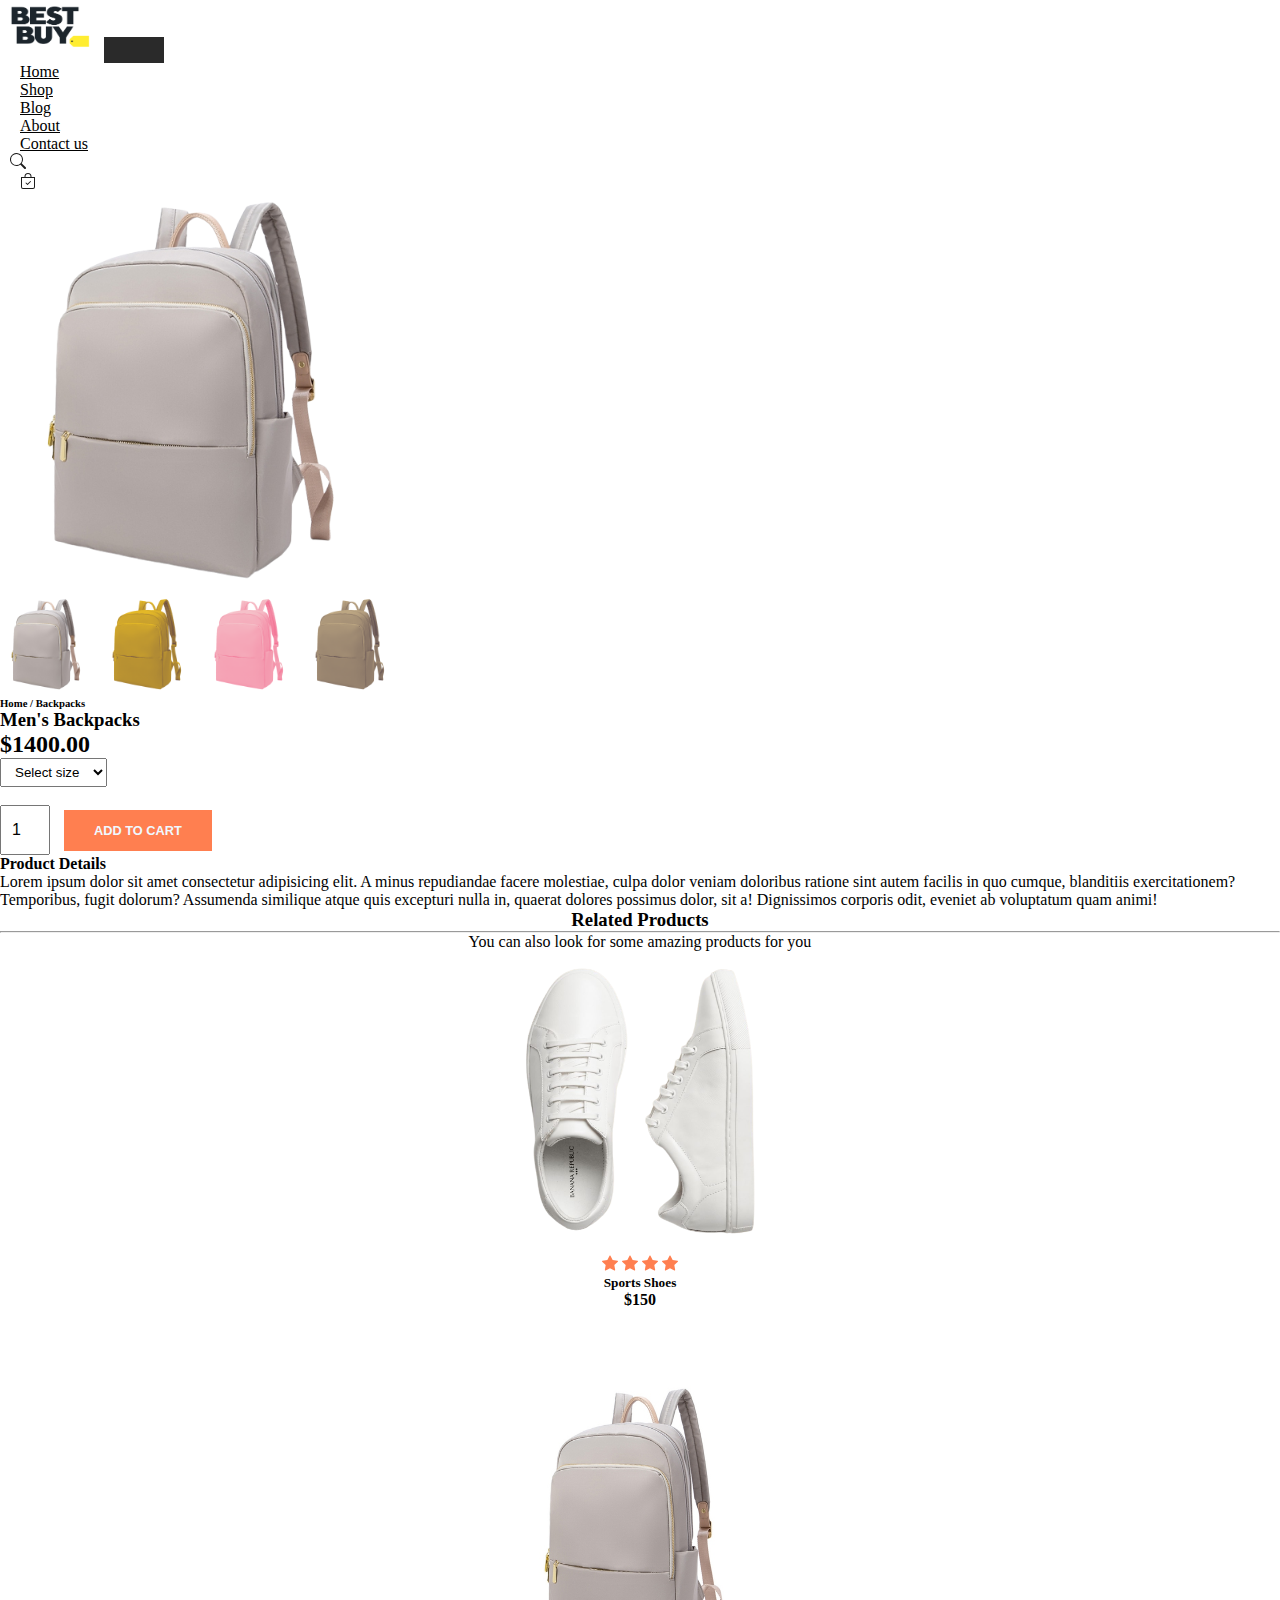
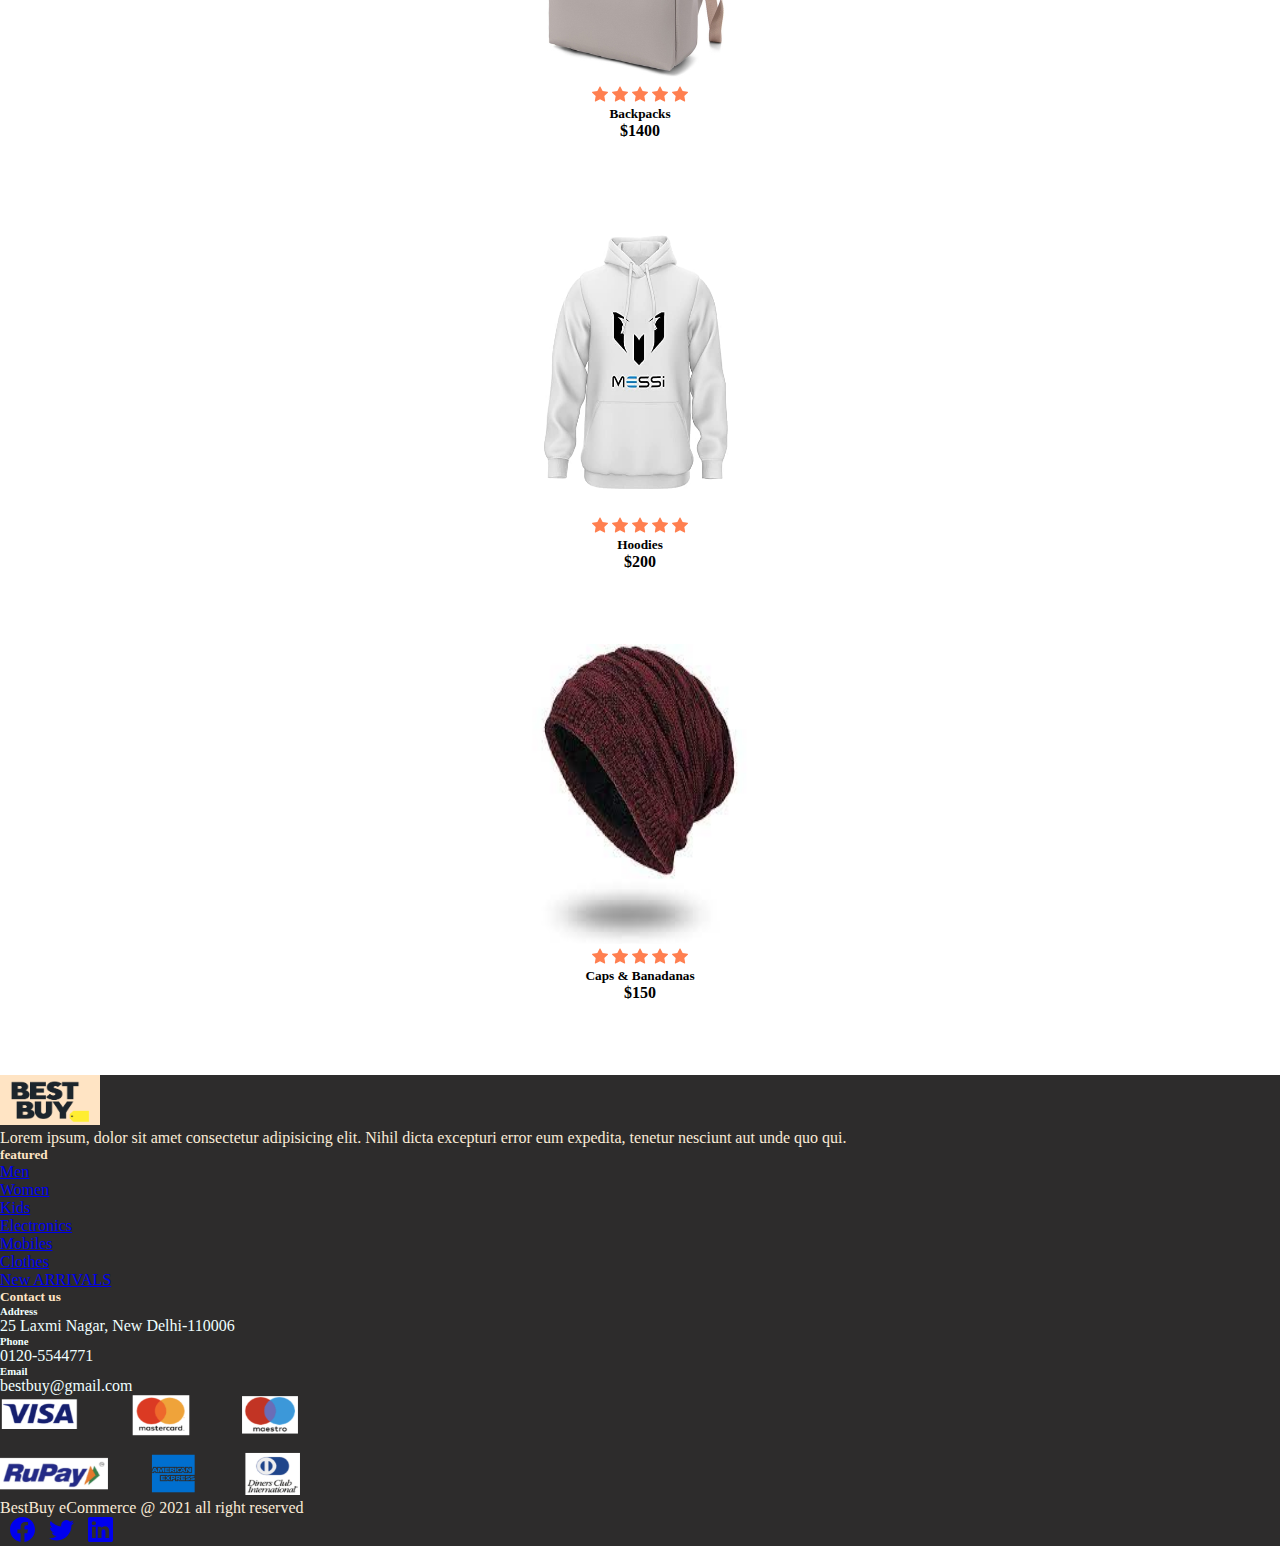
<file: backpack.html>
<!DOCTYPE html>
<html lang="en">
<head>
    <meta charset="UTF-8">
    <meta http-equiv="X-UA-Compatible" content="IE=edge">
    <meta name="viewport" content="width=device-width, initial-scale=1.0">
    <title>Document</title>

    <link rel="stylesheet" href="style.css">


    <link href="https://cdn.jsdelivr.net/npm/bootstrap@5.0.2/dist/css/bootstrap.min.css" rel="stylesheet" integrity="sha384-EVSTQN3/azprG1Anm3QDgpJLIm9Nao0Yz1ztcQTwFspd3yD65VohhpuuCOmLASjC" crossorigin="anonymous">

    <!-- <style>
        .small-image-grp{
            display: flex;
            justify-content: space-between;
            width: 400px;
        }
        .small-image{
            flex-basis: 24%;        
        }
        .small-image:hover{
            flex-basis: 24%;
            cursor: pointer;
            background-color: lightgray;
            

        }
    </style> -->

    <!-- <style>
        .pdescription select{
            display: block;
            padding: 5px 10px;
        }

        .pdescription input{
            width: 50px;
            height: 50px;
            padding-left: 10px;
            font-size: 16px;
            margin-right: 10px;
        }

    </style>
 -->


</head>
<body>
    <section id="main">
        <nav class="navbar navbar-expand-lg navbar-light bg-light py-3 fixed-top">
            <div class="container">
              <img src="/images/1.png" alt="" height="50px" width="100px">
              <button class="navbar-toggler" type="button" data-bs-toggle="collapse" data-bs-target="#navbarSupportedContent" aria-controls="navbarSupportedContent" aria-expanded="false" aria-label="Toggle navigation">
                <span class="navbar-toggler-icon"></span>
              </button>
              <div class="collapse navbar-collapse" id="navbarSupportedContent">
                <ul class="navbar-nav ms-auto mb-2 mb-lg-0">
                  <li class="nav-item">
                    <a class="nav-link active"  aria-current="page" href="index.html">Home</a>
                  </li>
                  <li class="nav-item">
                    <a class="nav-link active" aria-current="page" href="index2.html">Shop</a>
                  </li>
                  <li class="nav-item">
                    <a class="nav-link active" aria-current="page" href="#">Blog</a>
                  </li>
                  <li class="nav-item">
                    <a class="nav-link active" aria-current="page" href="#">About</a>
                  </li>
                  <li class="nav-item">
                    <a class="nav-link active" aria-current="page" href="index3.html">Contact us</a>
                  </li>
                  <li class="nav-item" style="margin-right: 20px; cursor: pointer;">
                    <a href=""><svg xmlns="http://www.w3.org/2000/svg" width="16" height="16" fill="currentColor" class="bi bi-search" viewBox="0 0 16 16">
                        <path d="M11.742 10.344a6.5 6.5 0 1 0-1.397 1.398h-.001c.03.04.062.078.098.115l3.85 3.85a1 1 0 0 0 1.415-1.414l-3.85-3.85a1.007 1.007 0 0 0-.115-.1zM12 6.5a5.5 5.5 0 1 1-11 0 5.5 5.5 0 0 1 11 0z"/>
                      </svg></a>
                  </li>
                  <li class="nav-item" style="margin-left: 10px; cursor: pointer;">
                    <a href=""><svg xmlns="http://www.w3.org/2000/svg" width="16" height="16" fill="currentColor" class="bi bi-bag-check" viewBox="0 0 16 16">
                        <path fill-rule="evenodd" d="M10.854 8.146a.5.5 0 0 1 0 .708l-3 3a.5.5 0 0 1-.708 0l-1.5-1.5a.5.5 0 0 1 .708-.708L7.5 10.793l2.646-2.647a.5.5 0 0 1 .708 0z"/>
                        <path d="M8 1a2.5 2.5 0 0 1 2.5 2.5V4h-5v-.5A2.5 2.5 0 0 1 8 1zm3.5 3v-.5a3.5 3.5 0 1 0-7 0V4H1v10a2 2 0 0 0 2 2h10a2 2 0 0 0 2-2V4h-3.5zM2 5h12v9a1 1 0 0 1-1 1H3a1 1 0 0 1-1-1V5z"/>
                      </svg></a>
                  </li>
              </div>
            </div>
          </nav>
    </section>

<section class="pdescription my-5 py-5">
    <div class="container-fluid row mt-5">
        <div class="col-lg-5 col-md-12 col-12">
            <img class="detail-image" src="images/product/p20-removebg-preview.png" id="mainimg" alt="">
            <div class="small-image-grp">
                <div class="small-image">
                    <img src="images/product/p20-removebg-preview.png" class="small-img" style="width: 100%;" alt="">
                </div>
                <div class="small-image">
                    <img src="images/product/p20-removebg-preview - Edited.png" class="small-img" style="width: 100%" alt="">
                </div>
                <div class="small-image">
                    <img src="images/product/p20-removebg-preview - Edited (1).png" class="small-img" style="width: 100%" alt="">
                </div>
                <div class="small-image">
                    <img src="images/product/p20-removebg-preview - Edited (2).png" class="small-img" style="width: 100%" alt="">
                </div>

            </div>
        </div>

        <div class="col-lg-7 col-md-12 col-12">
            <h6>Home / Backpacks</h6>
            <h3 class="py-3" style="font-weight: 700;">Men's Backpacks</h3>
            <h2>$1400.00</h2>
            <select class="my-3">
                <option>Select size</option>
                <option>11</option>
                <option>10</option>
                <option>9</option>
                <option>8</option>
            </select><br>
            <input type="number" value="1">
            <button style="background-color: coral;" class="buy-btn">Add To Cart</button>
            <h4 class="my-5">Product Details</h4>
            <span>Lorem ipsum dolor sit amet consectetur adipisicing elit. A minus repudiandae facere molestiae, culpa dolor veniam doloribus ratione sint autem facilis in quo cumque, blanditiis exercitationem? Temporibus, fugit dolorum? Assumenda similique atque quis excepturi nulla in, quaerat dolores possimus dolor, sit a! Dignissimos corporis odit, eveniet ab voluptatum quam animi!</span>
        </div>
    </div>

</section>

<SECtion>

    <section id="featured"> 
        <div class="container mt-5 py-5" style="text-align: center;">
          <h3 style="font-weight:bold;">Related Products</h3>
          <hr>
          <p>You can also look for some amazing products for you</p>
        </div>
        <div class="container-fluid row">
          <div class="product col-lg-3 col-md-4 col-12" style="text-align: center; ">
            <img class="img-fluid mb-3" src="images/product/p12-removebg-preview.png" alt="" height="300px" width="250px">
            <div class="star">
              <svg xmlns="http://www.w3.org/2000/svg" width="16" height="16" fill="currentColor" class="bi bi-star-fill" viewBox="0 0 16 16">
                <path d="M3.612 15.443c-.386.198-.824-.149-.746-.592l.83-4.73L.173 6.765c-.329-.314-.158-.888.283-.95l4.898-.696L7.538.792c.197-.39.73-.39.927 0l2.184 4.327 4.898.696c.441.062.612.636.282.95l-3.522 3.356.83 4.73c.078.443-.36.79-.746.592L8 13.187l-4.389 2.256z"/>
              </svg>
              <svg xmlns="http://www.w3.org/2000/svg" width="16" height="16" fill="currentColor" class="bi bi-star-fill" viewBox="0 0 16 16">
                <path d="M3.612 15.443c-.386.198-.824-.149-.746-.592l.83-4.73L.173 6.765c-.329-.314-.158-.888.283-.95l4.898-.696L7.538.792c.197-.39.73-.39.927 0l2.184 4.327 4.898.696c.441.062.612.636.282.95l-3.522 3.356.83 4.73c.078.443-.36.79-.746.592L8 13.187l-4.389 2.256z"/>
              </svg>
              <svg xmlns="http://www.w3.org/2000/svg" width="16" height="16" fill="currentColor" class="bi bi-star-fill" viewBox="0 0 16 16">
                <path d="M3.612 15.443c-.386.198-.824-.149-.746-.592l.83-4.73L.173 6.765c-.329-.314-.158-.888.283-.95l4.898-.696L7.538.792c.197-.39.73-.39.927 0l2.184 4.327 4.898.696c.441.062.612.636.282.95l-3.522 3.356.83 4.73c.078.443-.36.79-.746.592L8 13.187l-4.389 2.256z"/>
              </svg>
              <svg xmlns="http://www.w3.org/2000/svg" width="16" height="16" fill="currentColor" class="bi bi-star-fill" viewBox="0 0 16 16">
                <path d="M3.612 15.443c-.386.198-.824-.149-.746-.592l.83-4.73L.173 6.765c-.329-.314-.158-.888.283-.95l4.898-.696L7.538.792c.197-.39.73-.39.927 0l2.184 4.327 4.898.696c.441.062.612.636.282.95l-3.522 3.356.83 4.73c.078.443-.36.79-.746.592L8 13.187l-4.389 2.256z"/>
              </svg>
            
            </div>
            <h5 class="p-name">Sports Shoes</h5>
            <h4 class="p-price">$150</h4>
            <button class="buy-button">Buy Now</button>
          </div>
          <div class="product col-lg-3 col-md-4 col-12" style="text-align: center; ">
            <img class="img-fluid mb-3" src="images/product/p20.jpeg" alt="" height="300px" width="250px">
            <div class="star">
              <svg xmlns="http://www.w3.org/2000/svg" width="16" height="16" fill="currentColor" class="bi bi-star-fill" viewBox="0 0 16 16">
                <path d="M3.612 15.443c-.386.198-.824-.149-.746-.592l.83-4.73L.173 6.765c-.329-.314-.158-.888.283-.95l4.898-.696L7.538.792c.197-.39.73-.39.927 0l2.184 4.327 4.898.696c.441.062.612.636.282.95l-3.522 3.356.83 4.73c.078.443-.36.79-.746.592L8 13.187l-4.389 2.256z"/>
              </svg>
              <svg xmlns="http://www.w3.org/2000/svg" width="16" height="16" fill="currentColor" class="bi bi-star-fill" viewBox="0 0 16 16">
                <path d="M3.612 15.443c-.386.198-.824-.149-.746-.592l.83-4.73L.173 6.765c-.329-.314-.158-.888.283-.95l4.898-.696L7.538.792c.197-.39.73-.39.927 0l2.184 4.327 4.898.696c.441.062.612.636.282.95l-3.522 3.356.83 4.73c.078.443-.36.79-.746.592L8 13.187l-4.389 2.256z"/>
              </svg>
              <svg xmlns="http://www.w3.org/2000/svg" width="16" height="16" fill="currentColor" class="bi bi-star-fill" viewBox="0 0 16 16">
                <path d="M3.612 15.443c-.386.198-.824-.149-.746-.592l.83-4.73L.173 6.765c-.329-.314-.158-.888.283-.95l4.898-.696L7.538.792c.197-.39.73-.39.927 0l2.184 4.327 4.898.696c.441.062.612.636.282.95l-3.522 3.356.83 4.73c.078.443-.36.79-.746.592L8 13.187l-4.389 2.256z"/>
              </svg>
              <svg xmlns="http://www.w3.org/2000/svg" width="16" height="16" fill="currentColor" class="bi bi-star-fill" viewBox="0 0 16 16">
                <path d="M3.612 15.443c-.386.198-.824-.149-.746-.592l.83-4.73L.173 6.765c-.329-.314-.158-.888.283-.95l4.898-.696L7.538.792c.197-.39.73-.39.927 0l2.184 4.327 4.898.696c.441.062.612.636.282.95l-3.522 3.356.83 4.73c.078.443-.36.79-.746.592L8 13.187l-4.389 2.256z"/>
              </svg>
              <svg xmlns="http://www.w3.org/2000/svg" width="16" height="16" fill="currentColor" class="bi bi-star-fill" viewBox="0 0 16 16">
                <path d="M3.612 15.443c-.386.198-.824-.149-.746-.592l.83-4.73L.173 6.765c-.329-.314-.158-.888.283-.95l4.898-.696L7.538.792c.197-.39.73-.39.927 0l2.184 4.327 4.898.696c.441.062.612.636.282.95l-3.522 3.356.83 4.73c.078.443-.36.79-.746.592L8 13.187l-4.389 2.256z"/>
              </svg>            
            </div>
            <h5 class="p-name">Backpacks</h5>
            <h4 class="p-price">$1400</h4>
            <button class="buy-button">Buy Now</button>
          </div>
          <div class="product col-lg-3 col-md-4 col-12" style="text-align: center; ">
            <img class="img-fluid mb-3" src="images/product/p21.jpg" alt="" height="300px" width="250px">
            <div class="star">
              <svg xmlns="http://www.w3.org/2000/svg" width="16" height="16" fill="currentColor" class="bi bi-star-fill" viewBox="0 0 16 16">
                <path d="M3.612 15.443c-.386.198-.824-.149-.746-.592l.83-4.73L.173 6.765c-.329-.314-.158-.888.283-.95l4.898-.696L7.538.792c.197-.39.73-.39.927 0l2.184 4.327 4.898.696c.441.062.612.636.282.95l-3.522 3.356.83 4.73c.078.443-.36.79-.746.592L8 13.187l-4.389 2.256z"/>
              </svg>
              <svg xmlns="http://www.w3.org/2000/svg" width="16" height="16" fill="currentColor" class="bi bi-star-fill" viewBox="0 0 16 16">
                <path d="M3.612 15.443c-.386.198-.824-.149-.746-.592l.83-4.73L.173 6.765c-.329-.314-.158-.888.283-.95l4.898-.696L7.538.792c.197-.39.73-.39.927 0l2.184 4.327 4.898.696c.441.062.612.636.282.95l-3.522 3.356.83 4.73c.078.443-.36.79-.746.592L8 13.187l-4.389 2.256z"/>
              </svg>
              <svg xmlns="http://www.w3.org/2000/svg" width="16" height="16" fill="currentColor" class="bi bi-star-fill" viewBox="0 0 16 16">
                <path d="M3.612 15.443c-.386.198-.824-.149-.746-.592l.83-4.73L.173 6.765c-.329-.314-.158-.888.283-.95l4.898-.696L7.538.792c.197-.39.73-.39.927 0l2.184 4.327 4.898.696c.441.062.612.636.282.95l-3.522 3.356.83 4.73c.078.443-.36.79-.746.592L8 13.187l-4.389 2.256z"/>
              </svg>
              <svg xmlns="http://www.w3.org/2000/svg" width="16" height="16" fill="currentColor" class="bi bi-star-fill" viewBox="0 0 16 16">
                <path d="M3.612 15.443c-.386.198-.824-.149-.746-.592l.83-4.73L.173 6.765c-.329-.314-.158-.888.283-.95l4.898-.696L7.538.792c.197-.39.73-.39.927 0l2.184 4.327 4.898.696c.441.062.612.636.282.95l-3.522 3.356.83 4.73c.078.443-.36.79-.746.592L8 13.187l-4.389 2.256z"/>
              </svg>
              <svg xmlns="http://www.w3.org/2000/svg" width="16" height="16" fill="currentColor" class="bi bi-star-fill" viewBox="0 0 16 16">
                <path d="M3.612 15.443c-.386.198-.824-.149-.746-.592l.83-4.73L.173 6.765c-.329-.314-.158-.888.283-.95l4.898-.696L7.538.792c.197-.39.73-.39.927 0l2.184 4.327 4.898.696c.441.062.612.636.282.95l-3.522 3.356.83 4.73c.078.443-.36.79-.746.592L8 13.187l-4.389 2.256z"/>
              </svg>            
            </div>
            <h5 class="p-name">Hoodies</h5>
            <h4 class="p-price">$200</h4>
            <button class="buy-button">Buy Now</button>
          </div>
  
          <div class="product col-lg-3 col-md-4 col-12" style="text-align: center; ">
            <img class="img-fluid mb-3" src="images/product/p22.jpeg" alt="" height="300px" width="250px">
            <div class="star">
              <svg xmlns="http://www.w3.org/2000/svg" width="16" height="16" fill="currentColor" class="bi bi-star-fill" viewBox="0 0 16 16">
                <path d="M3.612 15.443c-.386.198-.824-.149-.746-.592l.83-4.73L.173 6.765c-.329-.314-.158-.888.283-.95l4.898-.696L7.538.792c.197-.39.73-.39.927 0l2.184 4.327 4.898.696c.441.062.612.636.282.95l-3.522 3.356.83 4.73c.078.443-.36.79-.746.592L8 13.187l-4.389 2.256z"/>
              </svg>
              <svg xmlns="http://www.w3.org/2000/svg" width="16" height="16" fill="currentColor" class="bi bi-star-fill" viewBox="0 0 16 16">
                <path d="M3.612 15.443c-.386.198-.824-.149-.746-.592l.83-4.73L.173 6.765c-.329-.314-.158-.888.283-.95l4.898-.696L7.538.792c.197-.39.73-.39.927 0l2.184 4.327 4.898.696c.441.062.612.636.282.95l-3.522 3.356.83 4.73c.078.443-.36.79-.746.592L8 13.187l-4.389 2.256z"/>
              </svg>
              <svg xmlns="http://www.w3.org/2000/svg" width="16" height="16" fill="currentColor" class="bi bi-star-fill" viewBox="0 0 16 16">
                <path d="M3.612 15.443c-.386.198-.824-.149-.746-.592l.83-4.73L.173 6.765c-.329-.314-.158-.888.283-.95l4.898-.696L7.538.792c.197-.39.73-.39.927 0l2.184 4.327 4.898.696c.441.062.612.636.282.95l-3.522 3.356.83 4.73c.078.443-.36.79-.746.592L8 13.187l-4.389 2.256z"/>
              </svg>
              <svg xmlns="http://www.w3.org/2000/svg" width="16" height="16" fill="currentColor" class="bi bi-star-fill" viewBox="0 0 16 16">
                <path d="M3.612 15.443c-.386.198-.824-.149-.746-.592l.83-4.73L.173 6.765c-.329-.314-.158-.888.283-.95l4.898-.696L7.538.792c.197-.39.73-.39.927 0l2.184 4.327 4.898.696c.441.062.612.636.282.95l-3.522 3.356.83 4.73c.078.443-.36.79-.746.592L8 13.187l-4.389 2.256z"/>
              </svg>
              <svg xmlns="http://www.w3.org/2000/svg" width="16" height="16" fill="currentColor" class="bi bi-star-fill" viewBox="0 0 16 16">
                <path d="M3.612 15.443c-.386.198-.824-.149-.746-.592l.83-4.73L.173 6.765c-.329-.314-.158-.888.283-.95l4.898-.696L7.538.792c.197-.39.73-.39.927 0l2.184 4.327 4.898.696c.441.062.612.636.282.95l-3.522 3.356.83 4.73c.078.443-.36.79-.746.592L8 13.187l-4.389 2.256z"/>
              </svg>            
            </div>
            <h5 class="p-name">Caps & Banadanas</h5>
            <h4 class="p-price">$150</h4>
            <button class="buy-button">Buy Now</button>
          </div>
          
  
</SECtion>




    
    <section class="row mt-5 pt-5" style="background-color: rgb(45, 44, 44);">
        <div class="row mt-5 pt-5">
          <div class="footer-one col-lg-4 col-md-6 col-12" style="color: antiquewhite;">
            <img src="images/footer/1.png" alt="" height="50px" width="100px" style="background-color: bisque;">
            <p>Lorem ipsum, dolor sit amet consectetur adipisicing elit. Nihil dicta excepturi error eum expedita, tenetur nesciunt aut unde quo qui.</p>
          </div>
          <div class="footer-two col-lg-4 col-md-6 col-12" style="color: antiquewhite;">
            <h5 style="color: bisque; font-weight:700;">featured</h5>
            <ul class="text-uppercase list-unstyled pb-3" style="color: white;" >
              <li><a href="#">Men</a></li>
              <li><a href="#">Women</a></li>
              <li><a href="#">Kids</a></li>
              <li><a href="#">Electronics</a></li>
              <li><a href="#">Mobiles</a></li>
              <li><a href="#">Clothes</a></li>
              <li><a href="#">New ARRIVALS</a></li>
            </ul>
          </div>
          <div class="footer-two col-lg-4 col-md-6 col-12" style="color:azure ;">
            <h5 class="pb-2" style="color: bisque; font-weight: 700;">Contact us</h5>
            <div>
              <h6 class="text-uppercase">Address</h6>
              <p>25 Laxmi Nagar, New Delhi-110006</p>
            </div>
            <div>
              <h6 class="text-uppercase">Phone</h6>
              <p>0120-5544771</p>
            </div>
            <div>
              <h6 class="text-uppercase">Email</h6>
              <p>bestbuy@gmail.com</p>
            </div>       
        </div>
  
        <div class="container row">
          <div class="col-lg-4 col-md-6 col-12 py-5">
            <img src="images/copyright/4.png" alt="" height="100px" width="300px"> 
          </div>
          <div class="col-lg-4 col-md-6 col-12 py-5" style="color: antiquewhite;">
            <p>BestBuy eCommerce @ 2021 all right reserved</p>
          </div>
          <div class="col-lg-4 col-md-6 col-12 py-5">
            <a style="padding-left: 10px;" href="#"><svg xmlns="http://www.w3.org/2000/svg" width="25" height="25" fill="currentColor" class="bi bi-facebook" viewBox="0 0 16 16">
              <path d="M16 8.049c0-4.446-3.582-8.05-8-8.05C3.58 0-.002 3.603-.002 8.05c0 4.017 2.926 7.347 6.75 7.951v-5.625h-2.03V8.05H6.75V6.275c0-2.017 1.195-3.131 3.022-3.131.876 0 1.791.157 1.791.157v1.98h-1.009c-.993 0-1.303.621-1.303 1.258v1.51h2.218l-.354 2.326H9.25V16c3.824-.604 6.75-3.934 6.75-7.951z"/>
            </svg></a>
            <a style="padding-left: 10px" href="#"><svg xmlns="http://www.w3.org/2000/svg" width="25" height="25" fill="currentColor" class="bi bi-twitter" viewBox="0 0 16 16">
              <path d="M5.026 15c6.038 0 9.341-5.003 9.341-9.334 0-.14 0-.282-.006-.422A6.685 6.685 0 0 0 16 3.542a6.658 6.658 0 0 1-1.889.518 3.301 3.301 0 0 0 1.447-1.817 6.533 6.533 0 0 1-2.087.793A3.286 3.286 0 0 0 7.875 6.03a9.325 9.325 0 0 1-6.767-3.429 3.289 3.289 0 0 0 1.018 4.382A3.323 3.323 0 0 1 .64 6.575v.045a3.288 3.288 0 0 0 2.632 3.218 3.203 3.203 0 0 1-.865.115 3.23 3.23 0 0 1-.614-.057 3.283 3.283 0 0 0 3.067 2.277A6.588 6.588 0 0 1 .78 13.58a6.32 6.32 0 0 1-.78-.045A9.344 9.344 0 0 0 5.026 15z"/>
            </svg></a>
            <a style="padding-left: 10px" href="#"><svg xmlns="http://www.w3.org/2000/svg" width="25" height="25" fill="currentColor" class="bi bi-linkedin" viewBox="0 0 16 16">
              <path d="M0 1.146C0 .513.526 0 1.175 0h13.65C15.474 0 16 .513 16 1.146v13.708c0 .633-.526 1.146-1.175 1.146H1.175C.526 16 0 15.487 0 14.854V1.146zm4.943 12.248V6.169H2.542v7.225h2.401zm-1.2-8.212c.837 0 1.358-.554 1.358-1.248-.015-.709-.52-1.248-1.342-1.248-.822 0-1.359.54-1.359 1.248 0 .694.521 1.248 1.327 1.248h.016zm4.908 8.212V9.359c0-.216.016-.432.08-.586.173-.431.568-.878 1.232-.878.869 0 1.216.662 1.216 1.634v3.865h2.401V9.25c0-2.22-1.184-3.252-2.764-3.252-1.274 0-1.845.7-2.165 1.193v.025h-.016a5.54 5.54 0 0 1 .016-.025V6.169h-2.4c.03.678 0 7.225 0 7.225h2.4z"/>
            </svg></a>
          </div>
        </div>
  
      </section>
  
  
  <script>
  var a = document.getElementById("mainimg");
  var b = document.getElementsByClassName("small-img")

  b[0].onclick = function(){
    a.src = b[0].src;
  }
  b[1].onclick = function(){
    a.src = b[1].src;
  }
  b[2].onclick = function(){
    a.src = b[2].src;
  }
  b[3].onclick = function(){
    a.src = b[3].src;
  } 
  </script>



  
  
  
      

      <script src="https://cdn.jsdelivr.net/npm/bootstrap@5.0.2/dist/js/bootstrap.bundle.min.js" integrity="sha384-MrcW6ZMFYlzcLA8Nl+NtUVF0sA7MsXsP1UyJoMp4YLEuNSfAP+JcXn/tWtIaxVXM" crossorigin="anonymous"></script>
  </body>
  </html>
</file>
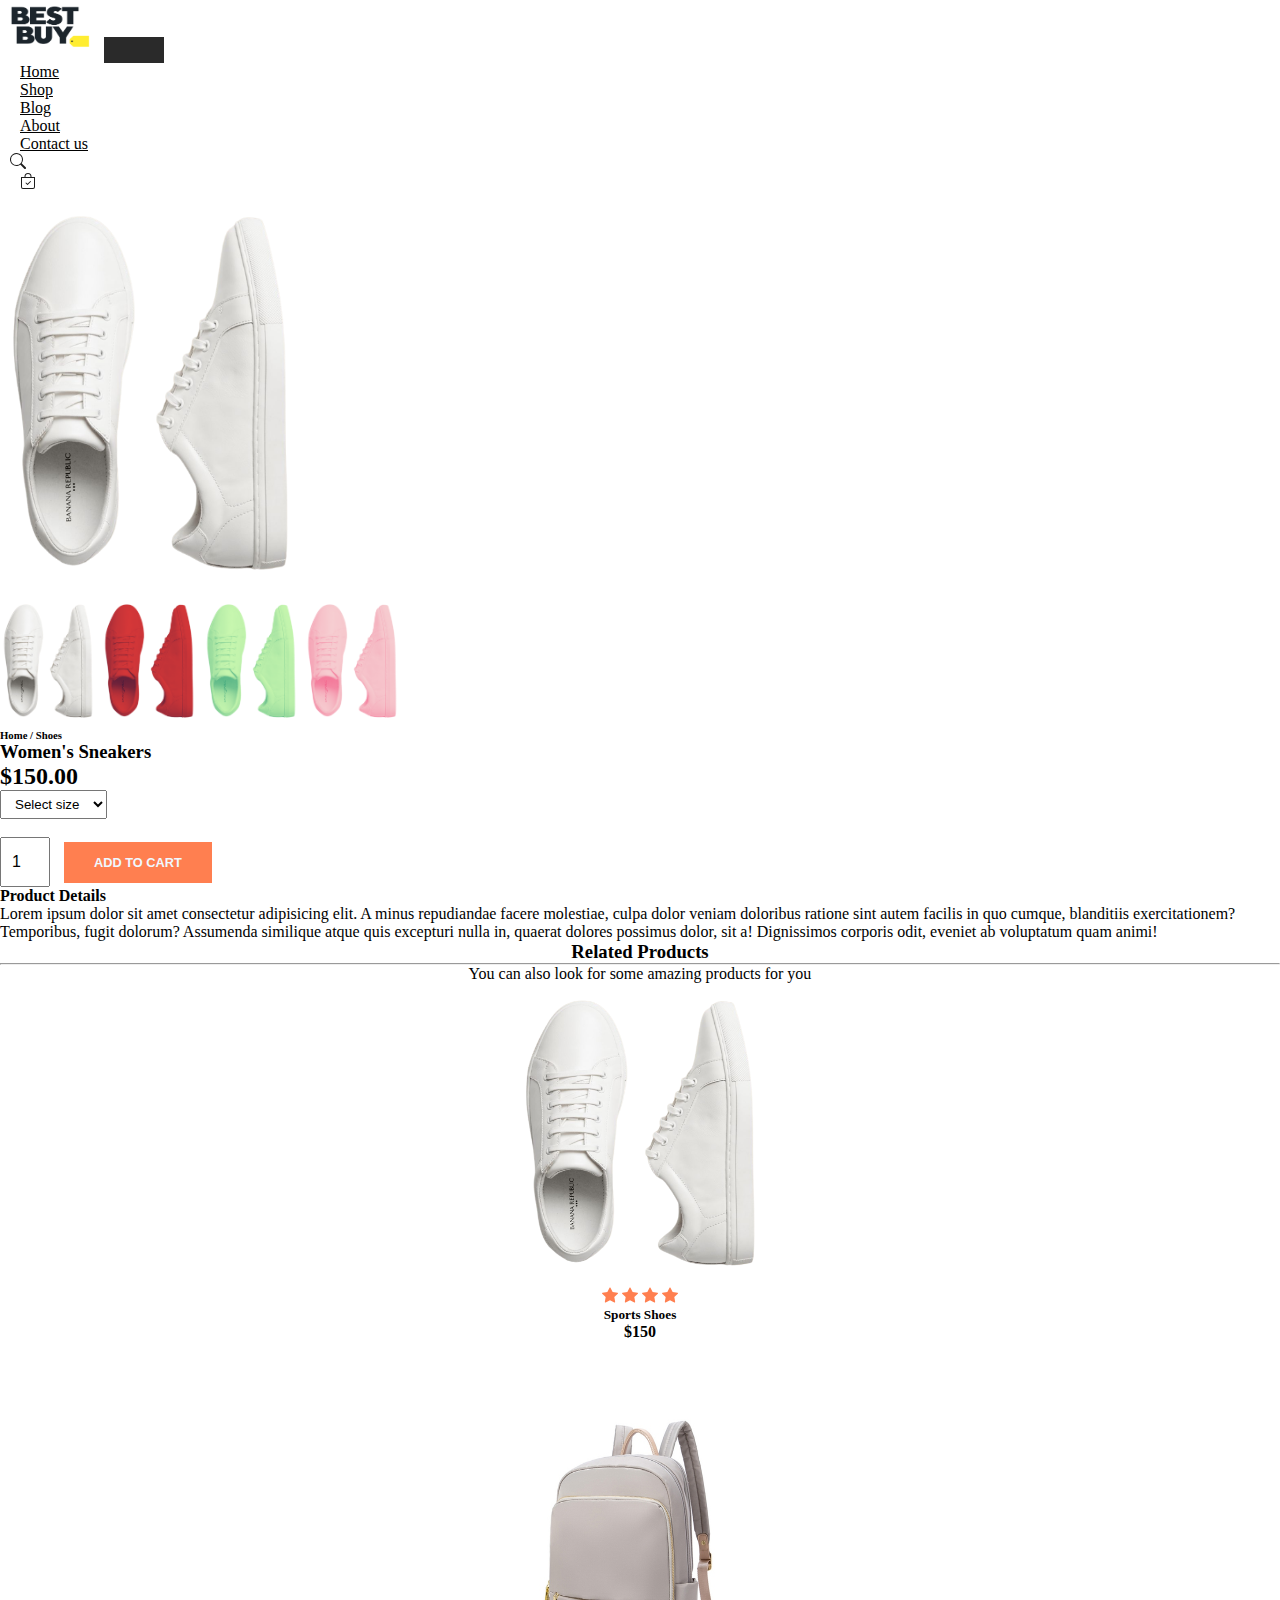
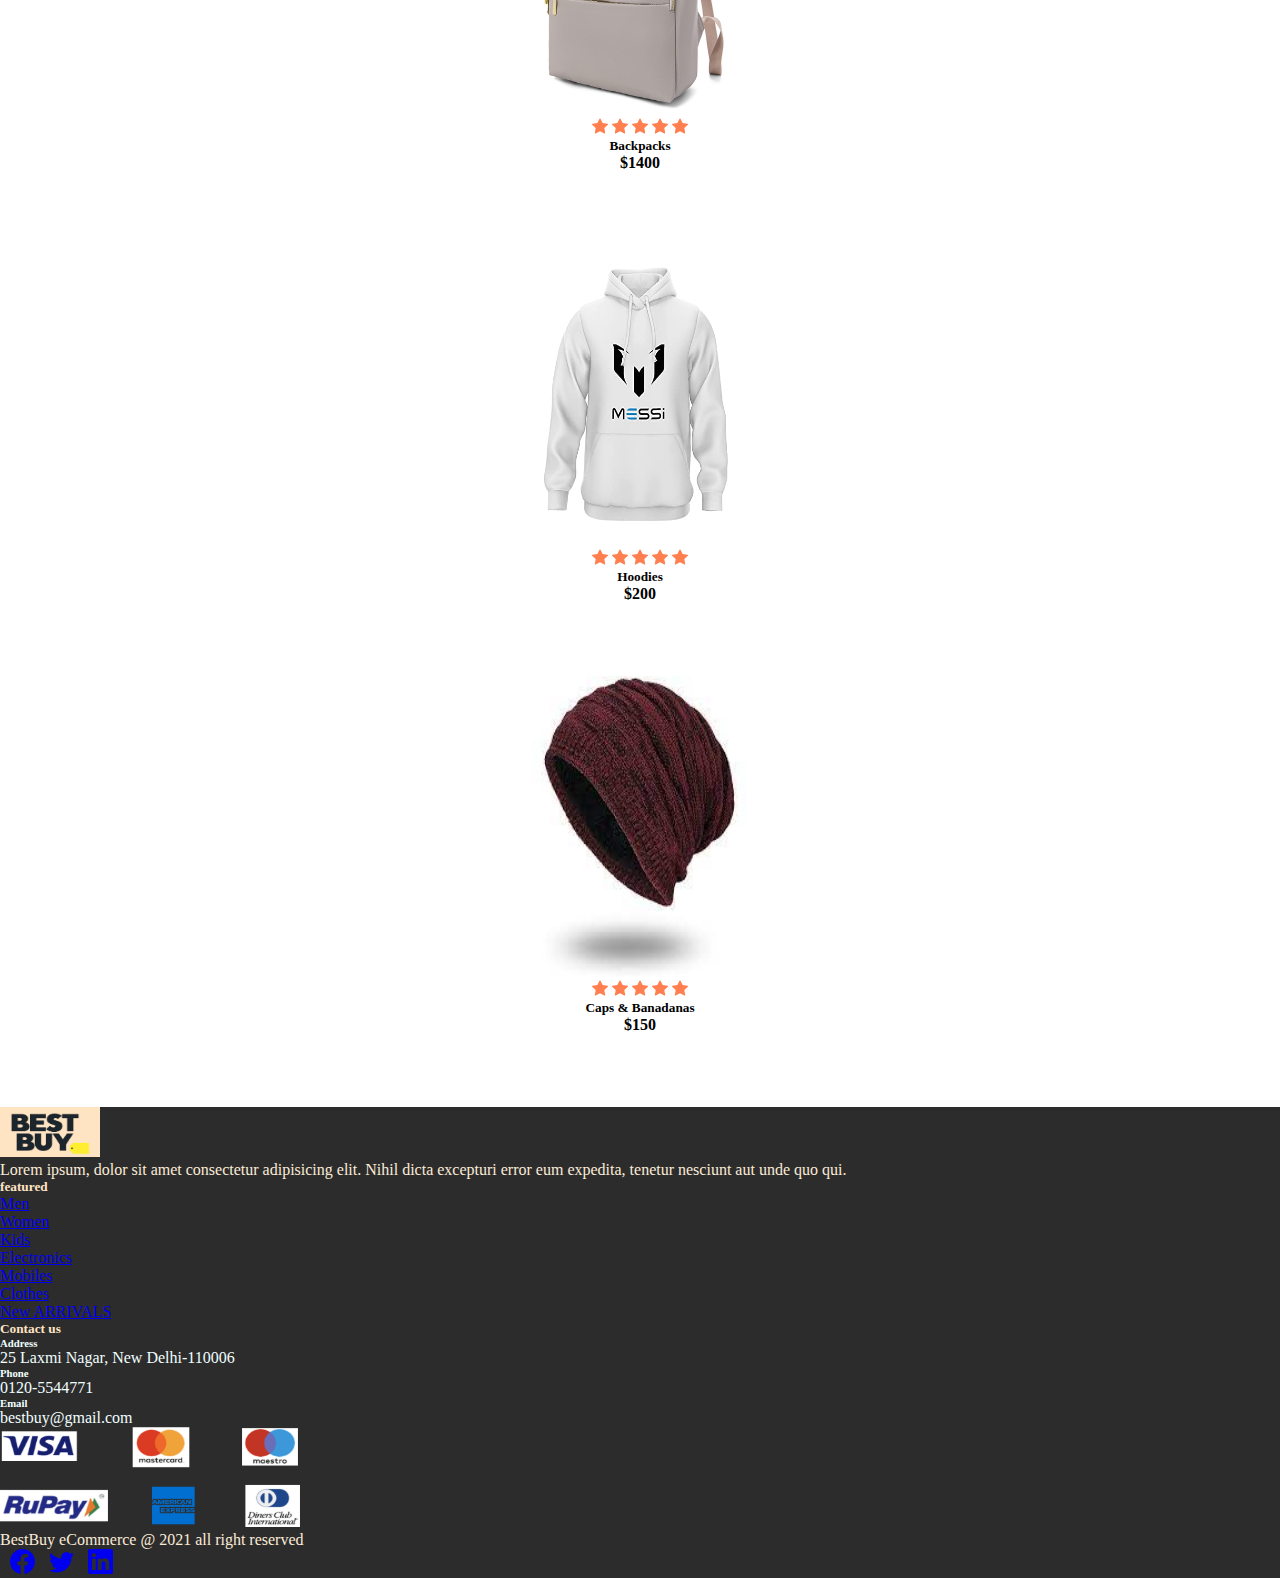
<file: description.html>
<!DOCTYPE html>
<html lang="en">
<head>
    <meta charset="UTF-8">
    <meta http-equiv="X-UA-Compatible" content="IE=edge">
    <meta name="viewport" content="width=device-width, initial-scale=1.0">
    <title>Document</title>

    <link rel="stylesheet" href="style.css">
    


    <link href="https://cdn.jsdelivr.net/npm/bootstrap@5.0.2/dist/css/bootstrap.min.css" rel="stylesheet" integrity="sha384-EVSTQN3/azprG1Anm3QDgpJLIm9Nao0Yz1ztcQTwFspd3yD65VohhpuuCOmLASjC" crossorigin="anonymous">

    <!-- <style>
        .small-image-grp{
            display: flex;
            justify-content: space-between;
            width: 400px;
        }
        .small-image{
            flex-basis: 24%;        
        }
        .small-image:hover{
            flex-basis: 24%;
            cursor: pointer;
            background-color: lightgray;
            

        }
    </style> -->

    <!-- <style>
        .pdescription select{
            display: block;
            padding: 5px 10px;
        }

        .pdescription input{
            width: 50px;
            height: 50px;
            padding-left: 10px;
            font-size: 16px;
            margin-right: 10px;
        }

    </style>
 -->


</head>
<body>
    <section id="main">
        <nav class="navbar navbar-expand-lg navbar-light bg-light py-3 fixed-top">
            <div class="container">
              <img src="/images/1.png" alt="" height="50px" width="100px">
              <button class="navbar-toggler" type="button" data-bs-toggle="collapse" data-bs-target="#navbarSupportedContent" aria-controls="navbarSupportedContent" aria-expanded="false" aria-label="Toggle navigation">
                <span class="navbar-toggler-icon"></span>
              </button>
              <div class="collapse navbar-collapse" id="navbarSupportedContent">
                <ul class="navbar-nav ms-auto mb-2 mb-lg-0">
                  <li class="nav-item">
                    <a class="nav-link active"  aria-current="page" href="index.html">Home</a>
                  </li>
                  <li class="nav-item">
                    <a class="nav-link active" aria-current="page" href="index2.html">Shop</a>
                  </li>
                  <li class="nav-item">
                    <a class="nav-link active" aria-current="page" href="#">Blog</a>
                  </li>
                  <li class="nav-item">
                    <a class="nav-link active" aria-current="page" href="#">About</a>
                  </li>
                  <li class="nav-item">
                    <a class="nav-link active" aria-current="page" href="index3.html">Contact us</a>
                  </li>
                  <li class="nav-item" style="margin-right: 20px; cursor: pointer;">
                    <a href=""><svg xmlns="http://www.w3.org/2000/svg" width="16" height="16" fill="currentColor" class="bi bi-search" viewBox="0 0 16 16">
                        <path d="M11.742 10.344a6.5 6.5 0 1 0-1.397 1.398h-.001c.03.04.062.078.098.115l3.85 3.85a1 1 0 0 0 1.415-1.414l-3.85-3.85a1.007 1.007 0 0 0-.115-.1zM12 6.5a5.5 5.5 0 1 1-11 0 5.5 5.5 0 0 1 11 0z"/>
                      </svg></a>
                  </li>
                  <li class="nav-item" style="margin-left: 10px; cursor: pointer;">
                    <a href=""><svg xmlns="http://www.w3.org/2000/svg" width="16" height="16" fill="currentColor" class="bi bi-bag-check" viewBox="0 0 16 16">
                        <path fill-rule="evenodd" d="M10.854 8.146a.5.5 0 0 1 0 .708l-3 3a.5.5 0 0 1-.708 0l-1.5-1.5a.5.5 0 0 1 .708-.708L7.5 10.793l2.646-2.647a.5.5 0 0 1 .708 0z"/>
                        <path d="M8 1a2.5 2.5 0 0 1 2.5 2.5V4h-5v-.5A2.5 2.5 0 0 1 8 1zm3.5 3v-.5a3.5 3.5 0 1 0-7 0V4H1v10a2 2 0 0 0 2 2h10a2 2 0 0 0 2-2V4h-3.5zM2 5h12v9a1 1 0 0 1-1 1H3a1 1 0 0 1-1-1V5z"/>
                      </svg></a>
                  </li>
              </div>
            </div>
          </nav>
    </section>

<section class="pdescription my-5 py-5">
    <div class="container-fluid row mt-5">
        <div class="col-lg-5 col-md-12 col-12">
            <img class="detail-image" src="images/product/p12-removebg-preview.png" id="mainimg" alt="">
            <div class="small-image-grp">
                <div class="small-image">
                    <img src="images/product/p12-removebg-preview.png" class="small-img" style="width: 100%;" alt="">
                </div>
                <div class="small-image">
                    <img src="images/pdescription/p12-removebg-preview - Edited.png" class="small-img" style="width: 100%" alt="">
                </div>
                <div class="small-image">
                    <img src="images/pdescription/p12-removebg-preview - Edited (4).png" class="small-img" style="width: 100%" alt="">
                </div>
                <div class="small-image">
                    <img src="images/pdescription/p12-removebg-preview - Edited (2).png" class="small-img" style="width: 100%" alt="">
                </div>
            </div>
        </div>

        <div class="col-lg-7 col-md-12 col-12">
            <h6>Home / Shoes</h6>
            <h3 class="py-3" style="font-weight: 700;">Women's Sneakers</h3>
            <h2>$150.00</h2>
            <select class="my-3">
                <option>Select size</option>
                <option>11</option>
                <option>10</option>
                <option>9</option>
                <option>8</option>
            </select><br>
            <input type="number" value="1">
            <button style="background-color: coral;" class="buy-btn">Add To Cart</button>
            <h4 class="my-5">Product Details</h4>
            <span>Lorem ipsum dolor sit amet consectetur adipisicing elit. A minus repudiandae facere molestiae, culpa dolor veniam doloribus ratione sint autem facilis in quo cumque, blanditiis exercitationem? Temporibus, fugit dolorum? Assumenda similique atque quis excepturi nulla in, quaerat dolores possimus dolor, sit a! Dignissimos corporis odit, eveniet ab voluptatum quam animi!</span>
        </div>
    </div>

</section>

<SECtion>

    <section id="featured"> 
        <div class="container mt-5 py-5" style="text-align: center;">
          <h3 style="font-weight:bold;">Related Products</h3>
          <hr>
          <p>You can also look for some amazing products for you</p>
        </div>
        <div class="container-fluid row">
          <div class="product col-lg-3 col-md-4 col-12" style="text-align: center; ">
            <img class="img-fluid mb-3" src="images/product/p12-removebg-preview.png" alt="" height="300px" width="250px">
            <div class="star">
              <svg xmlns="http://www.w3.org/2000/svg" width="16" height="16" fill="currentColor" class="bi bi-star-fill" viewBox="0 0 16 16">
                <path d="M3.612 15.443c-.386.198-.824-.149-.746-.592l.83-4.73L.173 6.765c-.329-.314-.158-.888.283-.95l4.898-.696L7.538.792c.197-.39.73-.39.927 0l2.184 4.327 4.898.696c.441.062.612.636.282.95l-3.522 3.356.83 4.73c.078.443-.36.79-.746.592L8 13.187l-4.389 2.256z"/>
              </svg>
              <svg xmlns="http://www.w3.org/2000/svg" width="16" height="16" fill="currentColor" class="bi bi-star-fill" viewBox="0 0 16 16">
                <path d="M3.612 15.443c-.386.198-.824-.149-.746-.592l.83-4.73L.173 6.765c-.329-.314-.158-.888.283-.95l4.898-.696L7.538.792c.197-.39.73-.39.927 0l2.184 4.327 4.898.696c.441.062.612.636.282.95l-3.522 3.356.83 4.73c.078.443-.36.79-.746.592L8 13.187l-4.389 2.256z"/>
              </svg>
              <svg xmlns="http://www.w3.org/2000/svg" width="16" height="16" fill="currentColor" class="bi bi-star-fill" viewBox="0 0 16 16">
                <path d="M3.612 15.443c-.386.198-.824-.149-.746-.592l.83-4.73L.173 6.765c-.329-.314-.158-.888.283-.95l4.898-.696L7.538.792c.197-.39.73-.39.927 0l2.184 4.327 4.898.696c.441.062.612.636.282.95l-3.522 3.356.83 4.73c.078.443-.36.79-.746.592L8 13.187l-4.389 2.256z"/>
              </svg>
              <svg xmlns="http://www.w3.org/2000/svg" width="16" height="16" fill="currentColor" class="bi bi-star-fill" viewBox="0 0 16 16">
                <path d="M3.612 15.443c-.386.198-.824-.149-.746-.592l.83-4.73L.173 6.765c-.329-.314-.158-.888.283-.95l4.898-.696L7.538.792c.197-.39.73-.39.927 0l2.184 4.327 4.898.696c.441.062.612.636.282.95l-3.522 3.356.83 4.73c.078.443-.36.79-.746.592L8 13.187l-4.389 2.256z"/>
              </svg>
            
            </div>
            <h5 class="p-name">Sports Shoes</h5>
            <h4 class="p-price">$150</h4>
            <button class="buy-button">Buy Now</button>
          </div>
          <div class="product col-lg-3 col-md-4 col-12" style="text-align: center; ">
            <img class="img-fluid mb-3" src="images/product/p20.jpeg" alt="" height="300px" width="250px">
            <div class="star">
              <svg xmlns="http://www.w3.org/2000/svg" width="16" height="16" fill="currentColor" class="bi bi-star-fill" viewBox="0 0 16 16">
                <path d="M3.612 15.443c-.386.198-.824-.149-.746-.592l.83-4.73L.173 6.765c-.329-.314-.158-.888.283-.95l4.898-.696L7.538.792c.197-.39.73-.39.927 0l2.184 4.327 4.898.696c.441.062.612.636.282.95l-3.522 3.356.83 4.73c.078.443-.36.79-.746.592L8 13.187l-4.389 2.256z"/>
              </svg>
              <svg xmlns="http://www.w3.org/2000/svg" width="16" height="16" fill="currentColor" class="bi bi-star-fill" viewBox="0 0 16 16">
                <path d="M3.612 15.443c-.386.198-.824-.149-.746-.592l.83-4.73L.173 6.765c-.329-.314-.158-.888.283-.95l4.898-.696L7.538.792c.197-.39.73-.39.927 0l2.184 4.327 4.898.696c.441.062.612.636.282.95l-3.522 3.356.83 4.73c.078.443-.36.79-.746.592L8 13.187l-4.389 2.256z"/>
              </svg>
              <svg xmlns="http://www.w3.org/2000/svg" width="16" height="16" fill="currentColor" class="bi bi-star-fill" viewBox="0 0 16 16">
                <path d="M3.612 15.443c-.386.198-.824-.149-.746-.592l.83-4.73L.173 6.765c-.329-.314-.158-.888.283-.95l4.898-.696L7.538.792c.197-.39.73-.39.927 0l2.184 4.327 4.898.696c.441.062.612.636.282.95l-3.522 3.356.83 4.73c.078.443-.36.79-.746.592L8 13.187l-4.389 2.256z"/>
              </svg>
              <svg xmlns="http://www.w3.org/2000/svg" width="16" height="16" fill="currentColor" class="bi bi-star-fill" viewBox="0 0 16 16">
                <path d="M3.612 15.443c-.386.198-.824-.149-.746-.592l.83-4.73L.173 6.765c-.329-.314-.158-.888.283-.95l4.898-.696L7.538.792c.197-.39.73-.39.927 0l2.184 4.327 4.898.696c.441.062.612.636.282.95l-3.522 3.356.83 4.73c.078.443-.36.79-.746.592L8 13.187l-4.389 2.256z"/>
              </svg>
              <svg xmlns="http://www.w3.org/2000/svg" width="16" height="16" fill="currentColor" class="bi bi-star-fill" viewBox="0 0 16 16">
                <path d="M3.612 15.443c-.386.198-.824-.149-.746-.592l.83-4.73L.173 6.765c-.329-.314-.158-.888.283-.95l4.898-.696L7.538.792c.197-.39.73-.39.927 0l2.184 4.327 4.898.696c.441.062.612.636.282.95l-3.522 3.356.83 4.73c.078.443-.36.79-.746.592L8 13.187l-4.389 2.256z"/>
              </svg>            
            </div>
            <h5 class="p-name">Backpacks</h5>
            <h4 class="p-price">$1400</h4>
            <button class="buy-button">Buy Now</button>
          </div>
          <div class="product col-lg-3 col-md-4 col-12" style="text-align: center; ">
            <img class="img-fluid mb-3" src="images/product/p21.jpg" alt="" height="300px" width="250px">
            <div class="star">
              <svg xmlns="http://www.w3.org/2000/svg" width="16" height="16" fill="currentColor" class="bi bi-star-fill" viewBox="0 0 16 16">
                <path d="M3.612 15.443c-.386.198-.824-.149-.746-.592l.83-4.73L.173 6.765c-.329-.314-.158-.888.283-.95l4.898-.696L7.538.792c.197-.39.73-.39.927 0l2.184 4.327 4.898.696c.441.062.612.636.282.95l-3.522 3.356.83 4.73c.078.443-.36.79-.746.592L8 13.187l-4.389 2.256z"/>
              </svg>
              <svg xmlns="http://www.w3.org/2000/svg" width="16" height="16" fill="currentColor" class="bi bi-star-fill" viewBox="0 0 16 16">
                <path d="M3.612 15.443c-.386.198-.824-.149-.746-.592l.83-4.73L.173 6.765c-.329-.314-.158-.888.283-.95l4.898-.696L7.538.792c.197-.39.73-.39.927 0l2.184 4.327 4.898.696c.441.062.612.636.282.95l-3.522 3.356.83 4.73c.078.443-.36.79-.746.592L8 13.187l-4.389 2.256z"/>
              </svg>
              <svg xmlns="http://www.w3.org/2000/svg" width="16" height="16" fill="currentColor" class="bi bi-star-fill" viewBox="0 0 16 16">
                <path d="M3.612 15.443c-.386.198-.824-.149-.746-.592l.83-4.73L.173 6.765c-.329-.314-.158-.888.283-.95l4.898-.696L7.538.792c.197-.39.73-.39.927 0l2.184 4.327 4.898.696c.441.062.612.636.282.95l-3.522 3.356.83 4.73c.078.443-.36.79-.746.592L8 13.187l-4.389 2.256z"/>
              </svg>
              <svg xmlns="http://www.w3.org/2000/svg" width="16" height="16" fill="currentColor" class="bi bi-star-fill" viewBox="0 0 16 16">
                <path d="M3.612 15.443c-.386.198-.824-.149-.746-.592l.83-4.73L.173 6.765c-.329-.314-.158-.888.283-.95l4.898-.696L7.538.792c.197-.39.73-.39.927 0l2.184 4.327 4.898.696c.441.062.612.636.282.95l-3.522 3.356.83 4.73c.078.443-.36.79-.746.592L8 13.187l-4.389 2.256z"/>
              </svg>
              <svg xmlns="http://www.w3.org/2000/svg" width="16" height="16" fill="currentColor" class="bi bi-star-fill" viewBox="0 0 16 16">
                <path d="M3.612 15.443c-.386.198-.824-.149-.746-.592l.83-4.73L.173 6.765c-.329-.314-.158-.888.283-.95l4.898-.696L7.538.792c.197-.39.73-.39.927 0l2.184 4.327 4.898.696c.441.062.612.636.282.95l-3.522 3.356.83 4.73c.078.443-.36.79-.746.592L8 13.187l-4.389 2.256z"/>
              </svg>            
            </div>
            <h5 class="p-name">Hoodies</h5>
            <h4 class="p-price">$200</h4>
            <button class="buy-button">Buy Now</button>
          </div>
  
          <div class="product col-lg-3 col-md-4 col-12" style="text-align: center; ">
            <img class="img-fluid mb-3" src="images/product/p22.jpeg" alt="" height="300px" width="250px">
            <div class="star">
              <svg xmlns="http://www.w3.org/2000/svg" width="16" height="16" fill="currentColor" class="bi bi-star-fill" viewBox="0 0 16 16">
                <path d="M3.612 15.443c-.386.198-.824-.149-.746-.592l.83-4.73L.173 6.765c-.329-.314-.158-.888.283-.95l4.898-.696L7.538.792c.197-.39.73-.39.927 0l2.184 4.327 4.898.696c.441.062.612.636.282.95l-3.522 3.356.83 4.73c.078.443-.36.79-.746.592L8 13.187l-4.389 2.256z"/>
              </svg>
              <svg xmlns="http://www.w3.org/2000/svg" width="16" height="16" fill="currentColor" class="bi bi-star-fill" viewBox="0 0 16 16">
                <path d="M3.612 15.443c-.386.198-.824-.149-.746-.592l.83-4.73L.173 6.765c-.329-.314-.158-.888.283-.95l4.898-.696L7.538.792c.197-.39.73-.39.927 0l2.184 4.327 4.898.696c.441.062.612.636.282.95l-3.522 3.356.83 4.73c.078.443-.36.79-.746.592L8 13.187l-4.389 2.256z"/>
              </svg>
              <svg xmlns="http://www.w3.org/2000/svg" width="16" height="16" fill="currentColor" class="bi bi-star-fill" viewBox="0 0 16 16">
                <path d="M3.612 15.443c-.386.198-.824-.149-.746-.592l.83-4.73L.173 6.765c-.329-.314-.158-.888.283-.95l4.898-.696L7.538.792c.197-.39.73-.39.927 0l2.184 4.327 4.898.696c.441.062.612.636.282.95l-3.522 3.356.83 4.73c.078.443-.36.79-.746.592L8 13.187l-4.389 2.256z"/>
              </svg>
              <svg xmlns="http://www.w3.org/2000/svg" width="16" height="16" fill="currentColor" class="bi bi-star-fill" viewBox="0 0 16 16">
                <path d="M3.612 15.443c-.386.198-.824-.149-.746-.592l.83-4.73L.173 6.765c-.329-.314-.158-.888.283-.95l4.898-.696L7.538.792c.197-.39.73-.39.927 0l2.184 4.327 4.898.696c.441.062.612.636.282.95l-3.522 3.356.83 4.73c.078.443-.36.79-.746.592L8 13.187l-4.389 2.256z"/>
              </svg>
              <svg xmlns="http://www.w3.org/2000/svg" width="16" height="16" fill="currentColor" class="bi bi-star-fill" viewBox="0 0 16 16">
                <path d="M3.612 15.443c-.386.198-.824-.149-.746-.592l.83-4.73L.173 6.765c-.329-.314-.158-.888.283-.95l4.898-.696L7.538.792c.197-.39.73-.39.927 0l2.184 4.327 4.898.696c.441.062.612.636.282.95l-3.522 3.356.83 4.73c.078.443-.36.79-.746.592L8 13.187l-4.389 2.256z"/>
              </svg>            
            </div>
            <h5 class="p-name">Caps & Banadanas</h5>
            <h4 class="p-price">$150</h4>
            <button class="buy-button">Buy Now</button>
          </div>
          
  
</SECtion>




    
    <section class="row mt-5 pt-5" style="background-color: rgb(45, 44, 44);">
        <div class="row mt-5 pt-5">
          <div class="footer-one col-lg-4 col-md-6 col-12" style="color: antiquewhite;">
            <img src="images/footer/1.png" alt="" height="50px" width="100px" style="background-color: bisque;">
            <p>Lorem ipsum, dolor sit amet consectetur adipisicing elit. Nihil dicta excepturi error eum expedita, tenetur nesciunt aut unde quo qui.</p>
          </div>
          <div class="footer-two col-lg-4 col-md-6 col-12" style="color: antiquewhite;">
            <h5 style="color: bisque; font-weight:700;">featured</h5>
            <ul class="text-uppercase list-unstyled pb-3" style="color: white;" >
              <li><a href="#">Men</a></li>
              <li><a href="#">Women</a></li>
              <li><a href="#">Kids</a></li>
              <li><a href="#">Electronics</a></li>
              <li><a href="#">Mobiles</a></li>
              <li><a href="#">Clothes</a></li>
              <li><a href="#">New ARRIVALS</a></li>
            </ul>
          </div>
          <div class="footer-two col-lg-4 col-md-6 col-12" style="color:azure ;">
            <h5 class="pb-2" style="color: bisque; font-weight: 700;">Contact us</h5>
            <div>
              <h6 class="text-uppercase">Address</h6>
              <p>25 Laxmi Nagar, New Delhi-110006</p>
            </div>
            <div>
              <h6 class="text-uppercase">Phone</h6>
              <p>0120-5544771</p>
            </div>
            <div>
              <h6 class="text-uppercase">Email</h6>
              <p>bestbuy@gmail.com</p>
            </div>       
        </div>
  
        <div class="container row">
          <div class="col-lg-4 col-md-6 col-12 py-5">
            <img src="images/copyright/4.png" alt="" height="100px" width="300px"> 
          </div>
          <div class="col-lg-4 col-md-6 col-12 py-5" style="color: antiquewhite;">
            <p>BestBuy eCommerce @ 2021 all right reserved</p>
          </div>
          <div class="col-lg-4 col-md-6 col-12 py-5">
            <a style="padding-left: 10px;" href="#"><svg xmlns="http://www.w3.org/2000/svg" width="25" height="25" fill="currentColor" class="bi bi-facebook" viewBox="0 0 16 16">
              <path d="M16 8.049c0-4.446-3.582-8.05-8-8.05C3.58 0-.002 3.603-.002 8.05c0 4.017 2.926 7.347 6.75 7.951v-5.625h-2.03V8.05H6.75V6.275c0-2.017 1.195-3.131 3.022-3.131.876 0 1.791.157 1.791.157v1.98h-1.009c-.993 0-1.303.621-1.303 1.258v1.51h2.218l-.354 2.326H9.25V16c3.824-.604 6.75-3.934 6.75-7.951z"/>
            </svg></a>
            <a style="padding-left: 10px" href="#"><svg xmlns="http://www.w3.org/2000/svg" width="25" height="25" fill="currentColor" class="bi bi-twitter" viewBox="0 0 16 16">
              <path d="M5.026 15c6.038 0 9.341-5.003 9.341-9.334 0-.14 0-.282-.006-.422A6.685 6.685 0 0 0 16 3.542a6.658 6.658 0 0 1-1.889.518 3.301 3.301 0 0 0 1.447-1.817 6.533 6.533 0 0 1-2.087.793A3.286 3.286 0 0 0 7.875 6.03a9.325 9.325 0 0 1-6.767-3.429 3.289 3.289 0 0 0 1.018 4.382A3.323 3.323 0 0 1 .64 6.575v.045a3.288 3.288 0 0 0 2.632 3.218 3.203 3.203 0 0 1-.865.115 3.23 3.23 0 0 1-.614-.057 3.283 3.283 0 0 0 3.067 2.277A6.588 6.588 0 0 1 .78 13.58a6.32 6.32 0 0 1-.78-.045A9.344 9.344 0 0 0 5.026 15z"/>
            </svg></a>
            <a style="padding-left: 10px" href="#"><svg xmlns="http://www.w3.org/2000/svg" width="25" height="25" fill="currentColor" class="bi bi-linkedin" viewBox="0 0 16 16">
              <path d="M0 1.146C0 .513.526 0 1.175 0h13.65C15.474 0 16 .513 16 1.146v13.708c0 .633-.526 1.146-1.175 1.146H1.175C.526 16 0 15.487 0 14.854V1.146zm4.943 12.248V6.169H2.542v7.225h2.401zm-1.2-8.212c.837 0 1.358-.554 1.358-1.248-.015-.709-.52-1.248-1.342-1.248-.822 0-1.359.54-1.359 1.248 0 .694.521 1.248 1.327 1.248h.016zm4.908 8.212V9.359c0-.216.016-.432.08-.586.173-.431.568-.878 1.232-.878.869 0 1.216.662 1.216 1.634v3.865h2.401V9.25c0-2.22-1.184-3.252-2.764-3.252-1.274 0-1.845.7-2.165 1.193v.025h-.016a5.54 5.54 0 0 1 .016-.025V6.169h-2.4c.03.678 0 7.225 0 7.225h2.4z"/>
            </svg></a>
          </div>
        </div>
  
      </section>
  
  
  <script>
  var a = document.getElementById("mainimg");
  var b = document.getElementsByClassName("small-img")

  b[0].onclick = function(){
    a.src = b[0].src;
  }
  b[1].onclick = function(){
    a.src = b[1].src;
  }
  b[2].onclick = function(){
    a.src = b[2].src;
  }
  b[3].onclick = function(){
    a.src = b[3].src;
  } 
  </script>



  
  
  
      

      <script src="https://cdn.jsdelivr.net/npm/bootstrap@5.0.2/dist/js/bootstrap.bundle.min.js" integrity="sha384-MrcW6ZMFYlzcLA8Nl+NtUVF0sA7MsXsP1UyJoMp4YLEuNSfAP+JcXn/tWtIaxVXM" crossorigin="anonymous"></script>
  </body>
  </html>
</file>
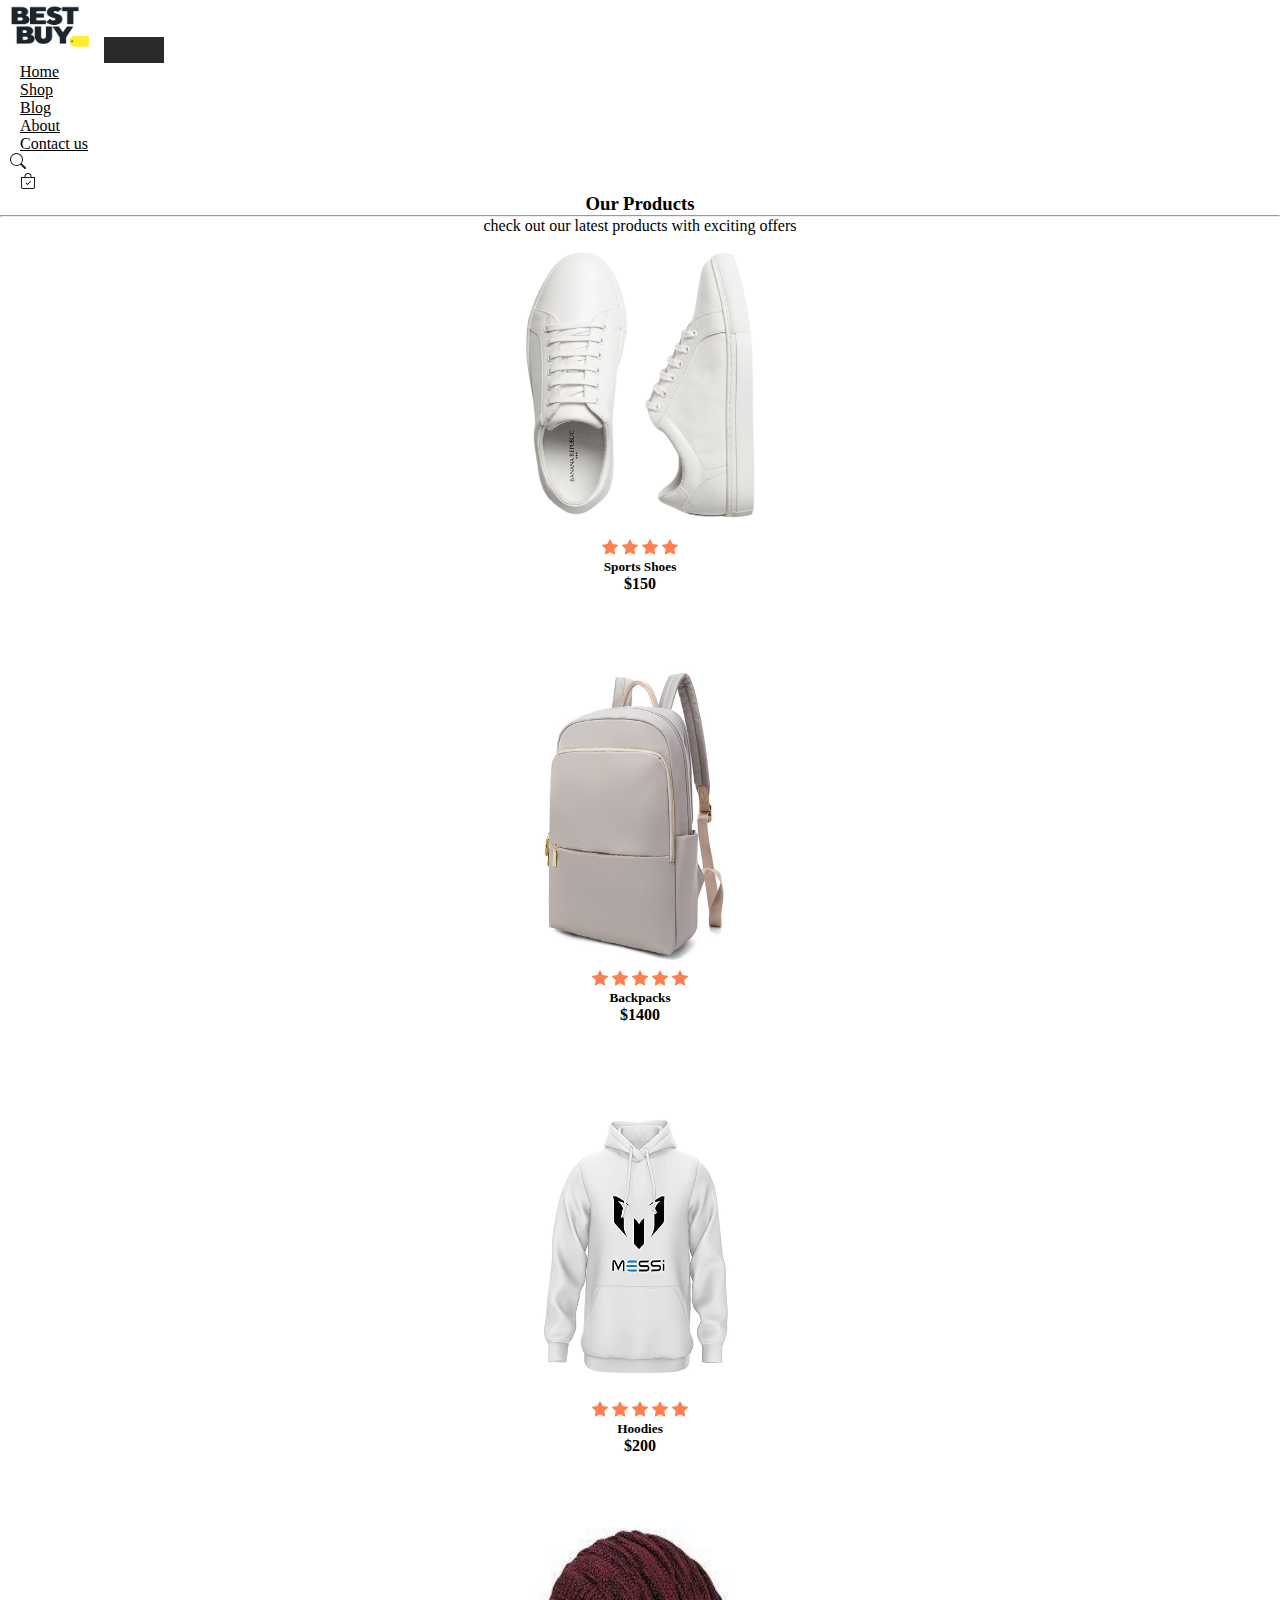
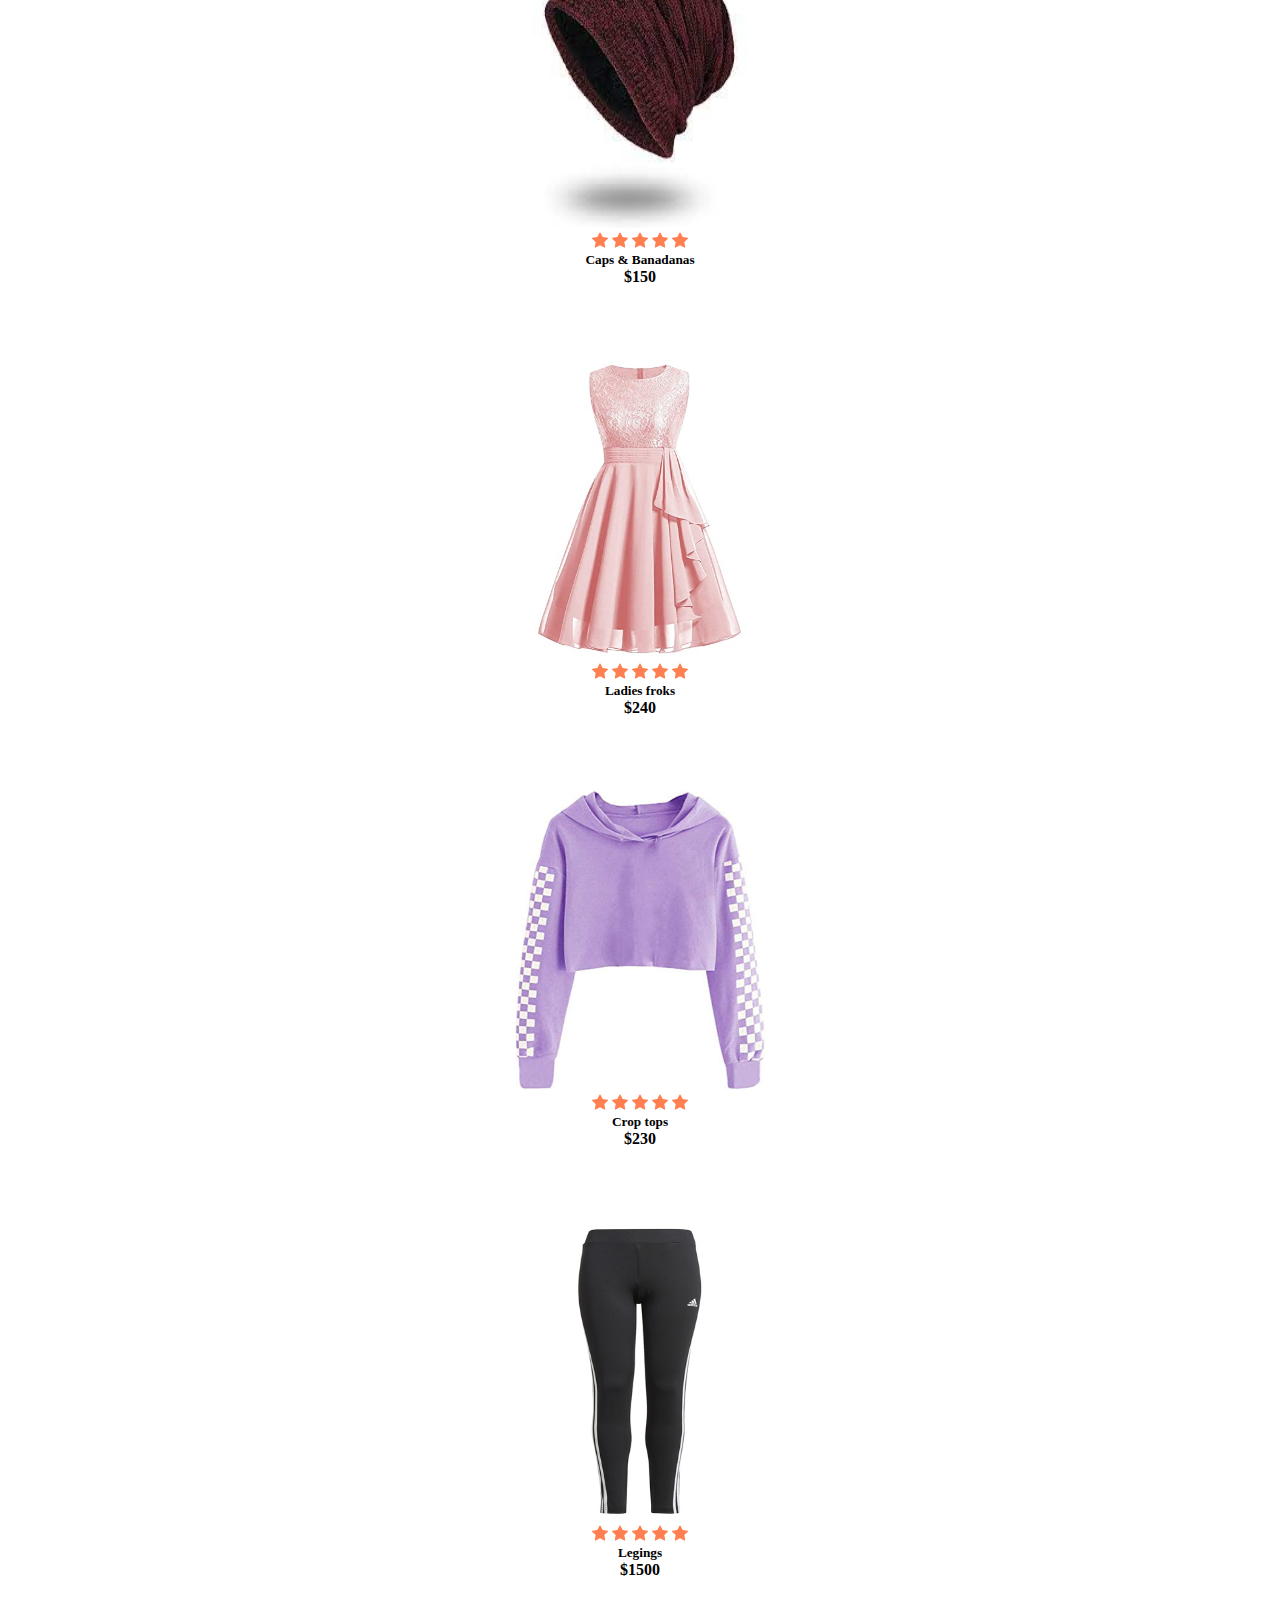
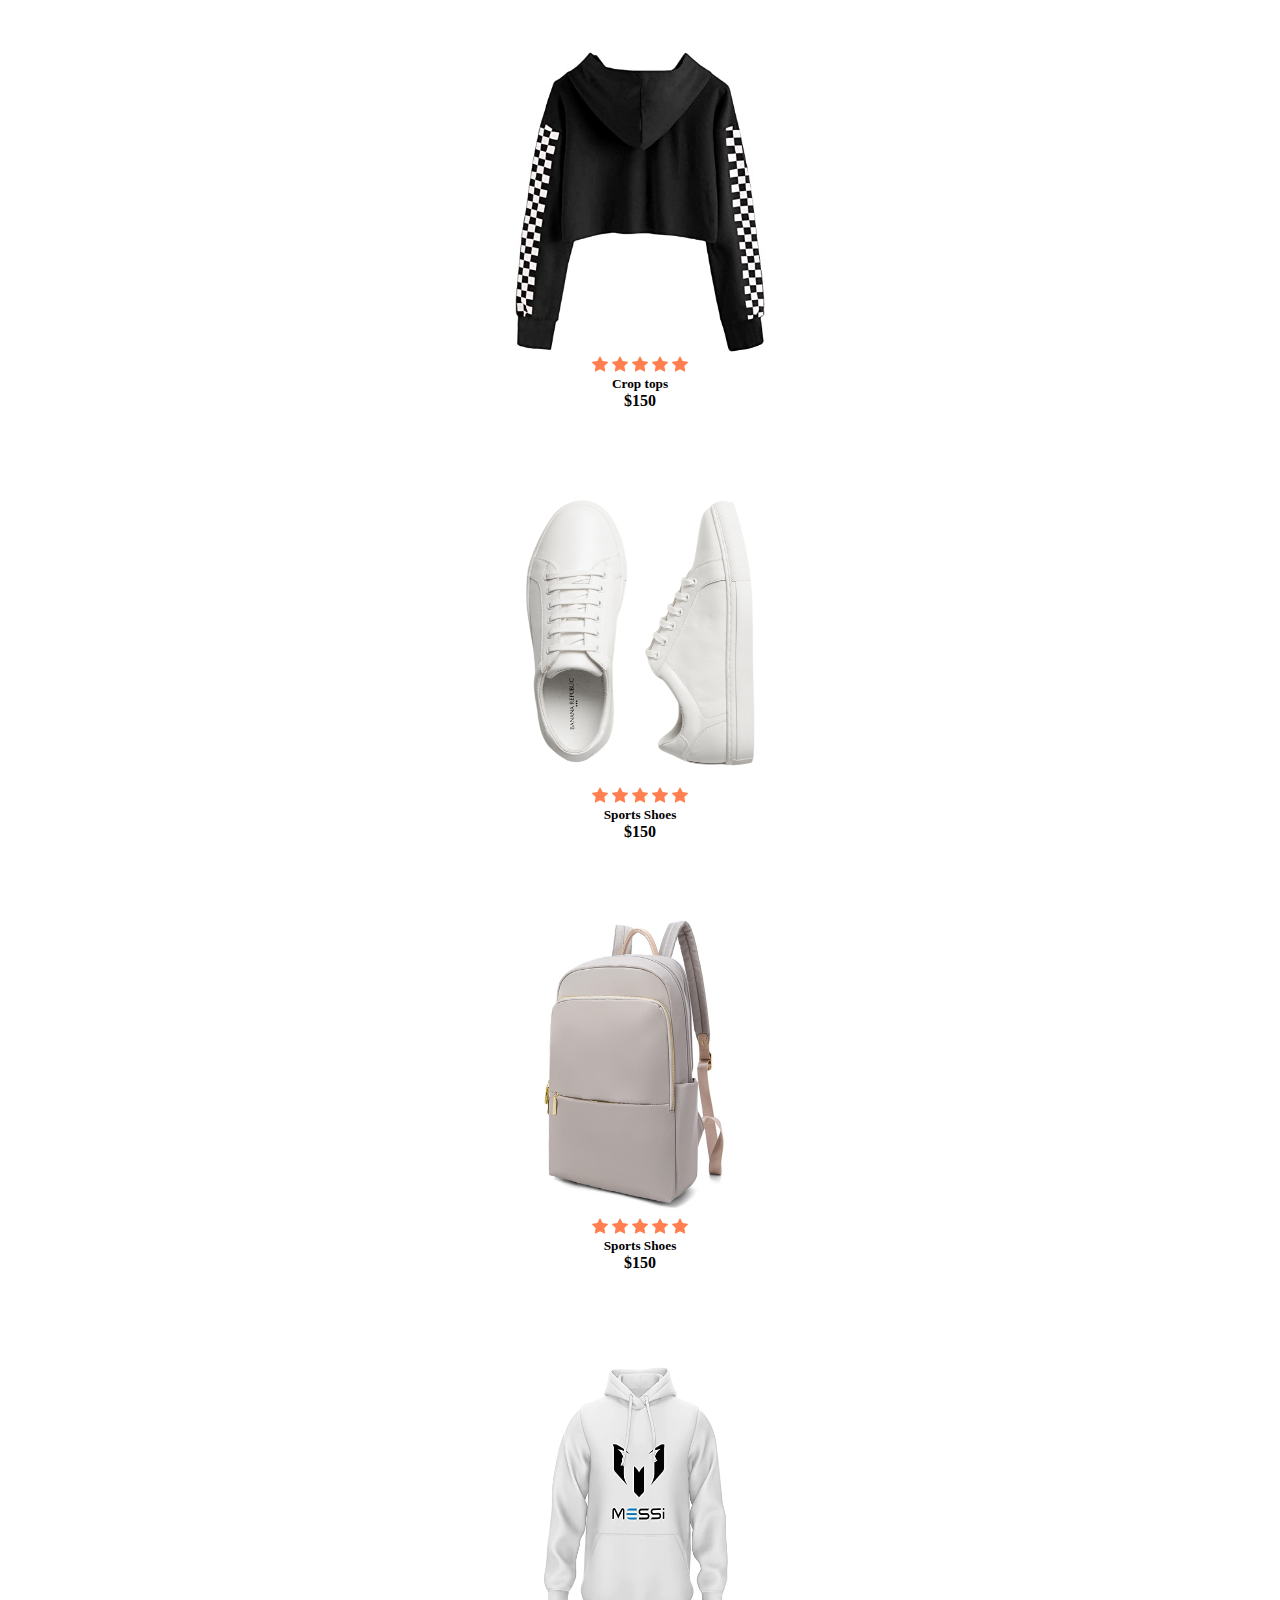
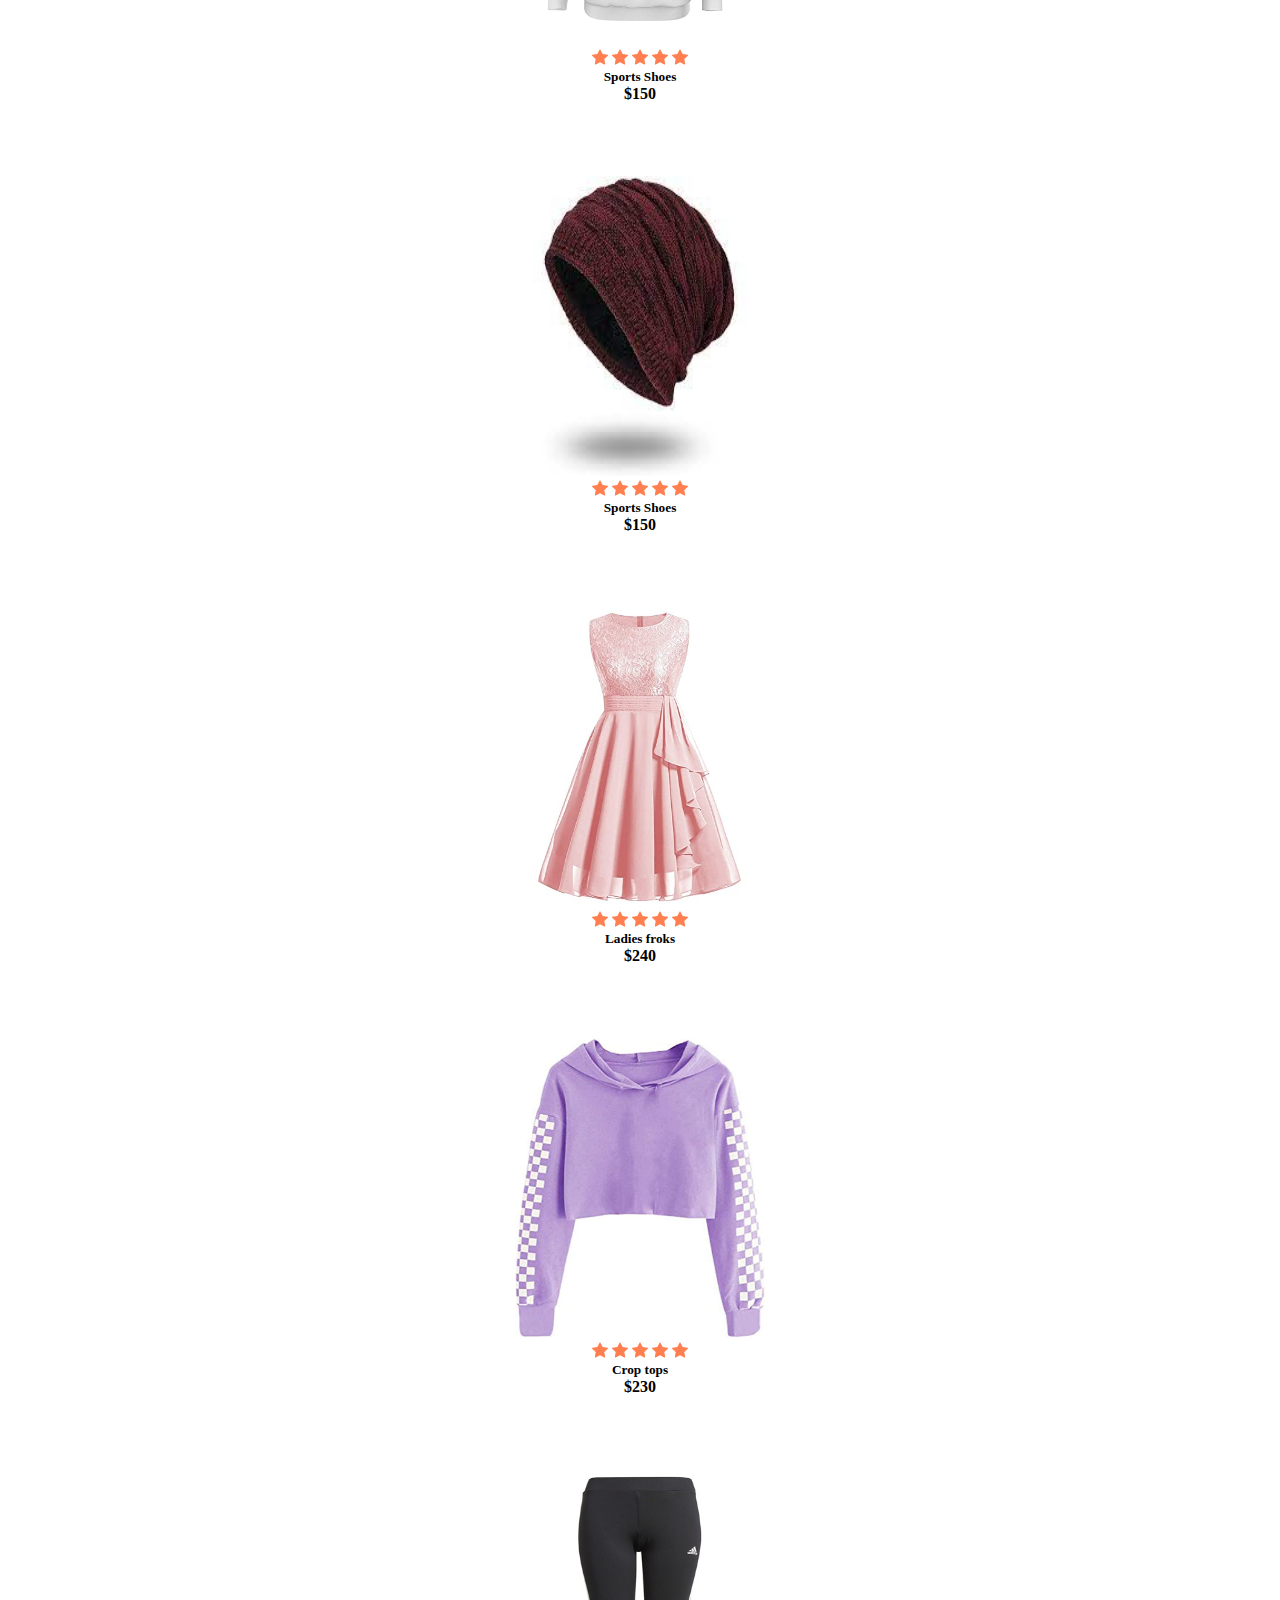
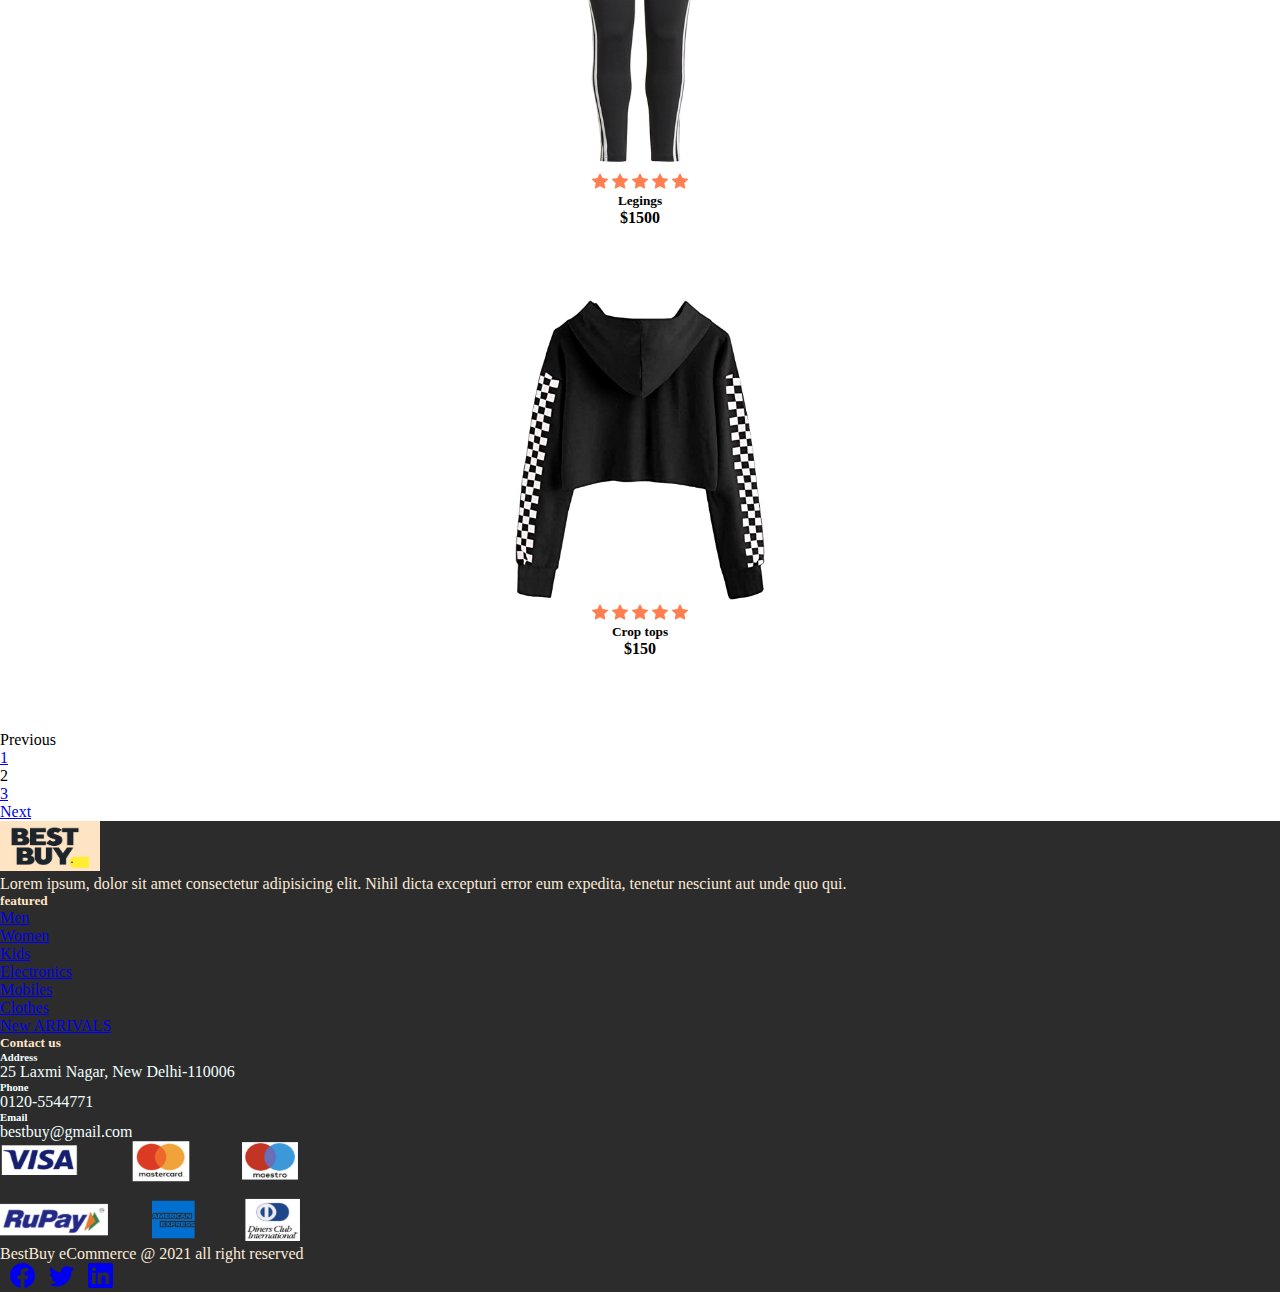
<file: index2.html>
<!DOCTYPE html>
<html lang="en">
<head>
    <meta charset="UTF-8">
    <meta http-equiv="X-UA-Compatible" content="IE=edge">
    <meta name="viewport" content="width=device-width, initial-scale=1.0">
    <title>Document</title>

    <link rel="stylesheet" href="style.css">

    <link href="https://cdn.jsdelivr.net/npm/bootstrap@5.0.2/dist/css/bootstrap.min.css" rel="stylesheet" integrity="sha384-EVSTQN3/azprG1Anm3QDgpJLIm9Nao0Yz1ztcQTwFspd3yD65VohhpuuCOmLASjC" crossorigin="anonymous">


</head>
<body>

  <section id="main">
    <nav class="navbar navbar-expand-lg navbar-light bg-light py-3 fixed-top">
        <div class="container">
          <img src="/images/1.png" alt="" height="50px" width="100px">
          <button class="navbar-toggler" type="button" data-bs-toggle="collapse" data-bs-target="#navbarSupportedContent" aria-controls="navbarSupportedContent" aria-expanded="false" aria-label="Toggle navigation">
            <span class="navbar-toggler-icon"></span>
          </button>
          <div class="collapse navbar-collapse" id="navbarSupportedContent">
            <ul class="navbar-nav ms-auto mb-2 mb-lg-0">
              <li class="nav-item">
                <a class="nav-link active"  aria-current="page" href="index.html">Home</a>
              </li>
              <li class="nav-item">
                <a class="nav-link active" aria-current="page" href="index2.html">Shop</a>
              </li>
              <li class="nav-item">
                <a class="nav-link active" aria-current="page" href="#">Blog</a>
              </li>
              <li class="nav-item">
                <a class="nav-link active" aria-current="page" href="#">About</a>
              </li>
              <li class="nav-item">
                <a class="nav-link active" aria-current="page" href="index3.html">Contact us</a>
              </li>
              <li class="nav-item" style="margin-right: 20px; cursor: pointer;">
                <a href=""><svg xmlns="http://www.w3.org/2000/svg" width="16" height="16" fill="currentColor" class="bi bi-search" viewBox="0 0 16 16">
                    <path d="M11.742 10.344a6.5 6.5 0 1 0-1.397 1.398h-.001c.03.04.062.078.098.115l3.85 3.85a1 1 0 0 0 1.415-1.414l-3.85-3.85a1.007 1.007 0 0 0-.115-.1zM12 6.5a5.5 5.5 0 1 1-11 0 5.5 5.5 0 0 1 11 0z"/>
                  </svg></a>
              </li>
              <li class="nav-item" style="margin-left: 10px; cursor: pointer;">
                <a href=""><svg xmlns="http://www.w3.org/2000/svg" width="16" height="16" fill="currentColor" class="bi bi-bag-check" viewBox="0 0 16 16">
                    <path fill-rule="evenodd" d="M10.854 8.146a.5.5 0 0 1 0 .708l-3 3a.5.5 0 0 1-.708 0l-1.5-1.5a.5.5 0 0 1 .708-.708L7.5 10.793l2.646-2.647a.5.5 0 0 1 .708 0z"/>
                    <path d="M8 1a2.5 2.5 0 0 1 2.5 2.5V4h-5v-.5A2.5 2.5 0 0 1 8 1zm3.5 3v-.5a3.5 3.5 0 1 0-7 0V4H1v10a2 2 0 0 0 2 2h10a2 2 0 0 0 2-2V4h-3.5zM2 5h12v9a1 1 0 0 1-1 1H3a1 1 0 0 1-1-1V5z"/>
                  </svg></a>
              </li>
          </div>
        </div>
      </nav>
</section>


    
    <section id="featured"> 
        <div class="container mt-5 py-5" style="text-align: center;">
          <h3 style="font-weight:bold;">Our Products</h3>
          <hr>
          <p>check out our latest products with exciting offers</p>
        </div>
        <div class="container-fluid row">
          <div class="product col-lg-3 col-md-4 col-12" style="text-align: center; ">
            <img class="img-fluid mb-3" src="images/product/p12-removebg-preview.png" alt="" height="300px" width="250px">
            <div class="star">
              <svg xmlns="http://www.w3.org/2000/svg" width="16" height="16" fill="currentColor" class="bi bi-star-fill" viewBox="0 0 16 16">
                <path d="M3.612 15.443c-.386.198-.824-.149-.746-.592l.83-4.73L.173 6.765c-.329-.314-.158-.888.283-.95l4.898-.696L7.538.792c.197-.39.73-.39.927 0l2.184 4.327 4.898.696c.441.062.612.636.282.95l-3.522 3.356.83 4.73c.078.443-.36.79-.746.592L8 13.187l-4.389 2.256z"/>
              </svg>
              <svg xmlns="http://www.w3.org/2000/svg" width="16" height="16" fill="currentColor" class="bi bi-star-fill" viewBox="0 0 16 16">
                <path d="M3.612 15.443c-.386.198-.824-.149-.746-.592l.83-4.73L.173 6.765c-.329-.314-.158-.888.283-.95l4.898-.696L7.538.792c.197-.39.73-.39.927 0l2.184 4.327 4.898.696c.441.062.612.636.282.95l-3.522 3.356.83 4.73c.078.443-.36.79-.746.592L8 13.187l-4.389 2.256z"/>
              </svg>
              <svg xmlns="http://www.w3.org/2000/svg" width="16" height="16" fill="currentColor" class="bi bi-star-fill" viewBox="0 0 16 16">
                <path d="M3.612 15.443c-.386.198-.824-.149-.746-.592l.83-4.73L.173 6.765c-.329-.314-.158-.888.283-.95l4.898-.696L7.538.792c.197-.39.73-.39.927 0l2.184 4.327 4.898.696c.441.062.612.636.282.95l-3.522 3.356.83 4.73c.078.443-.36.79-.746.592L8 13.187l-4.389 2.256z"/>
              </svg>
              <svg xmlns="http://www.w3.org/2000/svg" width="16" height="16" fill="currentColor" class="bi bi-star-fill" viewBox="0 0 16 16">
                <path d="M3.612 15.443c-.386.198-.824-.149-.746-.592l.83-4.73L.173 6.765c-.329-.314-.158-.888.283-.95l4.898-.696L7.538.792c.197-.39.73-.39.927 0l2.184 4.327 4.898.696c.441.062.612.636.282.95l-3.522 3.356.83 4.73c.078.443-.36.79-.746.592L8 13.187l-4.389 2.256z"/>
              </svg>
            
            </div>
            <h5 class="p-name">Sports Shoes</h5>
            <h4 class="p-price">$150</h4>
            <button class="buy-button">Buy Now</button>
          </div>
          <div class="product col-lg-3 col-md-4 col-12" style="text-align: center; ">
            <img class="img-fluid mb-3" src="images/product/p20.jpeg" alt="" height="300px" width="250px">
            <div class="star">
              <svg xmlns="http://www.w3.org/2000/svg" width="16" height="16" fill="currentColor" class="bi bi-star-fill" viewBox="0 0 16 16">
                <path d="M3.612 15.443c-.386.198-.824-.149-.746-.592l.83-4.73L.173 6.765c-.329-.314-.158-.888.283-.95l4.898-.696L7.538.792c.197-.39.73-.39.927 0l2.184 4.327 4.898.696c.441.062.612.636.282.95l-3.522 3.356.83 4.73c.078.443-.36.79-.746.592L8 13.187l-4.389 2.256z"/>
              </svg>
              <svg xmlns="http://www.w3.org/2000/svg" width="16" height="16" fill="currentColor" class="bi bi-star-fill" viewBox="0 0 16 16">
                <path d="M3.612 15.443c-.386.198-.824-.149-.746-.592l.83-4.73L.173 6.765c-.329-.314-.158-.888.283-.95l4.898-.696L7.538.792c.197-.39.73-.39.927 0l2.184 4.327 4.898.696c.441.062.612.636.282.95l-3.522 3.356.83 4.73c.078.443-.36.79-.746.592L8 13.187l-4.389 2.256z"/>
              </svg>
              <svg xmlns="http://www.w3.org/2000/svg" width="16" height="16" fill="currentColor" class="bi bi-star-fill" viewBox="0 0 16 16">
                <path d="M3.612 15.443c-.386.198-.824-.149-.746-.592l.83-4.73L.173 6.765c-.329-.314-.158-.888.283-.95l4.898-.696L7.538.792c.197-.39.73-.39.927 0l2.184 4.327 4.898.696c.441.062.612.636.282.95l-3.522 3.356.83 4.73c.078.443-.36.79-.746.592L8 13.187l-4.389 2.256z"/>
              </svg>
              <svg xmlns="http://www.w3.org/2000/svg" width="16" height="16" fill="currentColor" class="bi bi-star-fill" viewBox="0 0 16 16">
                <path d="M3.612 15.443c-.386.198-.824-.149-.746-.592l.83-4.73L.173 6.765c-.329-.314-.158-.888.283-.95l4.898-.696L7.538.792c.197-.39.73-.39.927 0l2.184 4.327 4.898.696c.441.062.612.636.282.95l-3.522 3.356.83 4.73c.078.443-.36.79-.746.592L8 13.187l-4.389 2.256z"/>
              </svg>
              <svg xmlns="http://www.w3.org/2000/svg" width="16" height="16" fill="currentColor" class="bi bi-star-fill" viewBox="0 0 16 16">
                <path d="M3.612 15.443c-.386.198-.824-.149-.746-.592l.83-4.73L.173 6.765c-.329-.314-.158-.888.283-.95l4.898-.696L7.538.792c.197-.39.73-.39.927 0l2.184 4.327 4.898.696c.441.062.612.636.282.95l-3.522 3.356.83 4.73c.078.443-.36.79-.746.592L8 13.187l-4.389 2.256z"/>
              </svg>            
            </div>
            <h5 class="p-name">Backpacks</h5>
            <h4 class="p-price">$1400</h4>
            <button class="buy-button">Buy Now</button>
          </div>
          <div class="product col-lg-3 col-md-4 col-12" style="text-align: center; ">
            <img class="img-fluid mb-3" src="images/product/p21.jpg" alt="" height="300px" width="250px">
            <div class="star">
              <svg xmlns="http://www.w3.org/2000/svg" width="16" height="16" fill="currentColor" class="bi bi-star-fill" viewBox="0 0 16 16">
                <path d="M3.612 15.443c-.386.198-.824-.149-.746-.592l.83-4.73L.173 6.765c-.329-.314-.158-.888.283-.95l4.898-.696L7.538.792c.197-.39.73-.39.927 0l2.184 4.327 4.898.696c.441.062.612.636.282.95l-3.522 3.356.83 4.73c.078.443-.36.79-.746.592L8 13.187l-4.389 2.256z"/>
              </svg>
              <svg xmlns="http://www.w3.org/2000/svg" width="16" height="16" fill="currentColor" class="bi bi-star-fill" viewBox="0 0 16 16">
                <path d="M3.612 15.443c-.386.198-.824-.149-.746-.592l.83-4.73L.173 6.765c-.329-.314-.158-.888.283-.95l4.898-.696L7.538.792c.197-.39.73-.39.927 0l2.184 4.327 4.898.696c.441.062.612.636.282.95l-3.522 3.356.83 4.73c.078.443-.36.79-.746.592L8 13.187l-4.389 2.256z"/>
              </svg>
              <svg xmlns="http://www.w3.org/2000/svg" width="16" height="16" fill="currentColor" class="bi bi-star-fill" viewBox="0 0 16 16">
                <path d="M3.612 15.443c-.386.198-.824-.149-.746-.592l.83-4.73L.173 6.765c-.329-.314-.158-.888.283-.95l4.898-.696L7.538.792c.197-.39.73-.39.927 0l2.184 4.327 4.898.696c.441.062.612.636.282.95l-3.522 3.356.83 4.73c.078.443-.36.79-.746.592L8 13.187l-4.389 2.256z"/>
              </svg>
              <svg xmlns="http://www.w3.org/2000/svg" width="16" height="16" fill="currentColor" class="bi bi-star-fill" viewBox="0 0 16 16">
                <path d="M3.612 15.443c-.386.198-.824-.149-.746-.592l.83-4.73L.173 6.765c-.329-.314-.158-.888.283-.95l4.898-.696L7.538.792c.197-.39.73-.39.927 0l2.184 4.327 4.898.696c.441.062.612.636.282.95l-3.522 3.356.83 4.73c.078.443-.36.79-.746.592L8 13.187l-4.389 2.256z"/>
              </svg>
              <svg xmlns="http://www.w3.org/2000/svg" width="16" height="16" fill="currentColor" class="bi bi-star-fill" viewBox="0 0 16 16">
                <path d="M3.612 15.443c-.386.198-.824-.149-.746-.592l.83-4.73L.173 6.765c-.329-.314-.158-.888.283-.95l4.898-.696L7.538.792c.197-.39.73-.39.927 0l2.184 4.327 4.898.696c.441.062.612.636.282.95l-3.522 3.356.83 4.73c.078.443-.36.79-.746.592L8 13.187l-4.389 2.256z"/>
              </svg>            
            </div>
            <h5 class="p-name">Hoodies</h5>
            <h4 class="p-price">$200</h4>
            <button class="buy-button">Buy Now</button>
          </div>
  
          <div class="product col-lg-3 col-md-4 col-12" style="text-align: center; ">
            <img class="img-fluid mb-3" src="images/product/p22.jpeg" alt="" height="300px" width="250px">
            <div class="star">
              <svg xmlns="http://www.w3.org/2000/svg" width="16" height="16" fill="currentColor" class="bi bi-star-fill" viewBox="0 0 16 16">
                <path d="M3.612 15.443c-.386.198-.824-.149-.746-.592l.83-4.73L.173 6.765c-.329-.314-.158-.888.283-.95l4.898-.696L7.538.792c.197-.39.73-.39.927 0l2.184 4.327 4.898.696c.441.062.612.636.282.95l-3.522 3.356.83 4.73c.078.443-.36.79-.746.592L8 13.187l-4.389 2.256z"/>
              </svg>
              <svg xmlns="http://www.w3.org/2000/svg" width="16" height="16" fill="currentColor" class="bi bi-star-fill" viewBox="0 0 16 16">
                <path d="M3.612 15.443c-.386.198-.824-.149-.746-.592l.83-4.73L.173 6.765c-.329-.314-.158-.888.283-.95l4.898-.696L7.538.792c.197-.39.73-.39.927 0l2.184 4.327 4.898.696c.441.062.612.636.282.95l-3.522 3.356.83 4.73c.078.443-.36.79-.746.592L8 13.187l-4.389 2.256z"/>
              </svg>
              <svg xmlns="http://www.w3.org/2000/svg" width="16" height="16" fill="currentColor" class="bi bi-star-fill" viewBox="0 0 16 16">
                <path d="M3.612 15.443c-.386.198-.824-.149-.746-.592l.83-4.73L.173 6.765c-.329-.314-.158-.888.283-.95l4.898-.696L7.538.792c.197-.39.73-.39.927 0l2.184 4.327 4.898.696c.441.062.612.636.282.95l-3.522 3.356.83 4.73c.078.443-.36.79-.746.592L8 13.187l-4.389 2.256z"/>
              </svg>
              <svg xmlns="http://www.w3.org/2000/svg" width="16" height="16" fill="currentColor" class="bi bi-star-fill" viewBox="0 0 16 16">
                <path d="M3.612 15.443c-.386.198-.824-.149-.746-.592l.83-4.73L.173 6.765c-.329-.314-.158-.888.283-.95l4.898-.696L7.538.792c.197-.39.73-.39.927 0l2.184 4.327 4.898.696c.441.062.612.636.282.95l-3.522 3.356.83 4.73c.078.443-.36.79-.746.592L8 13.187l-4.389 2.256z"/>
              </svg>
              <svg xmlns="http://www.w3.org/2000/svg" width="16" height="16" fill="currentColor" class="bi bi-star-fill" viewBox="0 0 16 16">
                <path d="M3.612 15.443c-.386.198-.824-.149-.746-.592l.83-4.73L.173 6.765c-.329-.314-.158-.888.283-.95l4.898-.696L7.538.792c.197-.39.73-.39.927 0l2.184 4.327 4.898.696c.441.062.612.636.282.95l-3.522 3.356.83 4.73c.078.443-.36.79-.746.592L8 13.187l-4.389 2.256z"/>
              </svg>            
            </div>
            <h5 class="p-name">Caps & Banadanas</h5>
            <h4 class="p-price">$150</h4>
            <button class="buy-button">Buy Now</button>
          </div>
          
  
  
        </div>
        <div class="container-fluid row">
          <div class="product col-lg-3 col-md-4 col-12" style="text-align: center; ">
            <img class="img-fluid mb-3" src="images/product/1.jpg" alt="" height="300px" width="250px">
            <div class="star">
              <svg xmlns="http://www.w3.org/2000/svg" width="16" height="16" fill="currentColor" class="bi bi-star-fill" viewBox="0 0 16 16">
                <path d="M3.612 15.443c-.386.198-.824-.149-.746-.592l.83-4.73L.173 6.765c-.329-.314-.158-.888.283-.95l4.898-.696L7.538.792c.197-.39.73-.39.927 0l2.184 4.327 4.898.696c.441.062.612.636.282.95l-3.522 3.356.83 4.73c.078.443-.36.79-.746.592L8 13.187l-4.389 2.256z"/>
              </svg>
              <svg xmlns="http://www.w3.org/2000/svg" width="16" height="16" fill="currentColor" class="bi bi-star-fill" viewBox="0 0 16 16">
                <path d="M3.612 15.443c-.386.198-.824-.149-.746-.592l.83-4.73L.173 6.765c-.329-.314-.158-.888.283-.95l4.898-.696L7.538.792c.197-.39.73-.39.927 0l2.184 4.327 4.898.696c.441.062.612.636.282.95l-3.522 3.356.83 4.73c.078.443-.36.79-.746.592L8 13.187l-4.389 2.256z"/>
              </svg>
              <svg xmlns="http://www.w3.org/2000/svg" width="16" height="16" fill="currentColor" class="bi bi-star-fill" viewBox="0 0 16 16">
                <path d="M3.612 15.443c-.386.198-.824-.149-.746-.592l.83-4.73L.173 6.765c-.329-.314-.158-.888.283-.95l4.898-.696L7.538.792c.197-.39.73-.39.927 0l2.184 4.327 4.898.696c.441.062.612.636.282.95l-3.522 3.356.83 4.73c.078.443-.36.79-.746.592L8 13.187l-4.389 2.256z"/>
              </svg>
              <svg xmlns="http://www.w3.org/2000/svg" width="16" height="16" fill="currentColor" class="bi bi-star-fill" viewBox="0 0 16 16">
                <path d="M3.612 15.443c-.386.198-.824-.149-.746-.592l.83-4.73L.173 6.765c-.329-.314-.158-.888.283-.95l4.898-.696L7.538.792c.197-.39.73-.39.927 0l2.184 4.327 4.898.696c.441.062.612.636.282.95l-3.522 3.356.83 4.73c.078.443-.36.79-.746.592L8 13.187l-4.389 2.256z"/>
              </svg>
              <svg xmlns="http://www.w3.org/2000/svg" width="16" height="16" fill="currentColor" class="bi bi-star-fill" viewBox="0 0 16 16">
                <path d="M3.612 15.443c-.386.198-.824-.149-.746-.592l.83-4.73L.173 6.765c-.329-.314-.158-.888.283-.95l4.898-.696L7.538.792c.197-.39.73-.39.927 0l2.184 4.327 4.898.696c.441.062.612.636.282.95l-3.522 3.356.83 4.73c.078.443-.36.79-.746.592L8 13.187l-4.389 2.256z"/>
              </svg>            
            </div>
            <h5 class="p-name">Ladies froks</h5>
            <h4 class="p-price">$240</h4>
            <button class="buy-button">Buy Now</button>
          </div>
          <div class="product col-lg-3 col-md-4 col-12" style="text-align: center; ">
            <img class="img-fluid mb-3" src="images/product/4.jpg" alt="" height="300px" width="250px">
            <div class="star">
              <svg xmlns="http://www.w3.org/2000/svg" width="16" height="16" fill="currentColor" class="bi bi-star-fill" viewBox="0 0 16 16">
                <path d="M3.612 15.443c-.386.198-.824-.149-.746-.592l.83-4.73L.173 6.765c-.329-.314-.158-.888.283-.95l4.898-.696L7.538.792c.197-.39.73-.39.927 0l2.184 4.327 4.898.696c.441.062.612.636.282.95l-3.522 3.356.83 4.73c.078.443-.36.79-.746.592L8 13.187l-4.389 2.256z"/>
              </svg>
              <svg xmlns="http://www.w3.org/2000/svg" width="16" height="16" fill="currentColor" class="bi bi-star-fill" viewBox="0 0 16 16">
                <path d="M3.612 15.443c-.386.198-.824-.149-.746-.592l.83-4.73L.173 6.765c-.329-.314-.158-.888.283-.95l4.898-.696L7.538.792c.197-.39.73-.39.927 0l2.184 4.327 4.898.696c.441.062.612.636.282.95l-3.522 3.356.83 4.73c.078.443-.36.79-.746.592L8 13.187l-4.389 2.256z"/>
              </svg>
              <svg xmlns="http://www.w3.org/2000/svg" width="16" height="16" fill="currentColor" class="bi bi-star-fill" viewBox="0 0 16 16">
                <path d="M3.612 15.443c-.386.198-.824-.149-.746-.592l.83-4.73L.173 6.765c-.329-.314-.158-.888.283-.95l4.898-.696L7.538.792c.197-.39.73-.39.927 0l2.184 4.327 4.898.696c.441.062.612.636.282.95l-3.522 3.356.83 4.73c.078.443-.36.79-.746.592L8 13.187l-4.389 2.256z"/>
              </svg>
              <svg xmlns="http://www.w3.org/2000/svg" width="16" height="16" fill="currentColor" class="bi bi-star-fill" viewBox="0 0 16 16">
                <path d="M3.612 15.443c-.386.198-.824-.149-.746-.592l.83-4.73L.173 6.765c-.329-.314-.158-.888.283-.95l4.898-.696L7.538.792c.197-.39.73-.39.927 0l2.184 4.327 4.898.696c.441.062.612.636.282.95l-3.522 3.356.83 4.73c.078.443-.36.79-.746.592L8 13.187l-4.389 2.256z"/>
              </svg>
              <svg xmlns="http://www.w3.org/2000/svg" width="16" height="16" fill="currentColor" class="bi bi-star-fill" viewBox="0 0 16 16">
                <path d="M3.612 15.443c-.386.198-.824-.149-.746-.592l.83-4.73L.173 6.765c-.329-.314-.158-.888.283-.95l4.898-.696L7.538.792c.197-.39.73-.39.927 0l2.184 4.327 4.898.696c.441.062.612.636.282.95l-3.522 3.356.83 4.73c.078.443-.36.79-.746.592L8 13.187l-4.389 2.256z"/>
              </svg>            
            </div>
            <h5 class="p-name">Crop tops</h5>
            <h4 class="p-price">$230</h4>
            <button class="buy-button">Buy Now</button>
          </div>
          <div class="product col-lg-3 col-md-4 col-12" style="text-align: center; ">
            <img class="img-fluid mb-3" src="images/product/8.jpeg" alt="" height="300px" width="400px">
            <div class="star">
              <svg xmlns="http://www.w3.org/2000/svg" width="16" height="16" fill="currentColor" class="bi bi-star-fill" viewBox="0 0 16 16">
                <path d="M3.612 15.443c-.386.198-.824-.149-.746-.592l.83-4.73L.173 6.765c-.329-.314-.158-.888.283-.95l4.898-.696L7.538.792c.197-.39.73-.39.927 0l2.184 4.327 4.898.696c.441.062.612.636.282.95l-3.522 3.356.83 4.73c.078.443-.36.79-.746.592L8 13.187l-4.389 2.256z"/>
              </svg>
              <svg xmlns="http://www.w3.org/2000/svg" width="16" height="16" fill="currentColor" class="bi bi-star-fill" viewBox="0 0 16 16">
                <path d="M3.612 15.443c-.386.198-.824-.149-.746-.592l.83-4.73L.173 6.765c-.329-.314-.158-.888.283-.95l4.898-.696L7.538.792c.197-.39.73-.39.927 0l2.184 4.327 4.898.696c.441.062.612.636.282.95l-3.522 3.356.83 4.73c.078.443-.36.79-.746.592L8 13.187l-4.389 2.256z"/>
              </svg>
              <svg xmlns="http://www.w3.org/2000/svg" width="16" height="16" fill="currentColor" class="bi bi-star-fill" viewBox="0 0 16 16">
                <path d="M3.612 15.443c-.386.198-.824-.149-.746-.592l.83-4.73L.173 6.765c-.329-.314-.158-.888.283-.95l4.898-.696L7.538.792c.197-.39.73-.39.927 0l2.184 4.327 4.898.696c.441.062.612.636.282.95l-3.522 3.356.83 4.73c.078.443-.36.79-.746.592L8 13.187l-4.389 2.256z"/>
              </svg>
              <svg xmlns="http://www.w3.org/2000/svg" width="16" height="16" fill="currentColor" class="bi bi-star-fill" viewBox="0 0 16 16">
                <path d="M3.612 15.443c-.386.198-.824-.149-.746-.592l.83-4.73L.173 6.765c-.329-.314-.158-.888.283-.95l4.898-.696L7.538.792c.197-.39.73-.39.927 0l2.184 4.327 4.898.696c.441.062.612.636.282.95l-3.522 3.356.83 4.73c.078.443-.36.79-.746.592L8 13.187l-4.389 2.256z"/>
              </svg>
              <svg xmlns="http://www.w3.org/2000/svg" width="16" height="16" fill="currentColor" class="bi bi-star-fill" viewBox="0 0 16 16">
                <path d="M3.612 15.443c-.386.198-.824-.149-.746-.592l.83-4.73L.173 6.765c-.329-.314-.158-.888.283-.95l4.898-.696L7.538.792c.197-.39.73-.39.927 0l2.184 4.327 4.898.696c.441.062.612.636.282.95l-3.522 3.356.83 4.73c.078.443-.36.79-.746.592L8 13.187l-4.389 2.256z"/>
              </svg>            
            </div>
            <h5 class="p-name">Legings</h5>
            <h4 class="p-price">$1500</h4>
            <button class="buy-button">Buy Now</button>
          </div>
  
          <div class="product col-lg-3 col-md-4 col-12" style="text-align: center; ">
            <img class="img-fluid mb-3" src="images/product/5.jpg" alt="" height="300px" width="250px">
            <div class="star">
              <svg xmlns="http://www.w3.org/2000/svg" width="16" height="16" fill="currentColor" class="bi bi-star-fill" viewBox="0 0 16 16">
                <path d="M3.612 15.443c-.386.198-.824-.149-.746-.592l.83-4.73L.173 6.765c-.329-.314-.158-.888.283-.95l4.898-.696L7.538.792c.197-.39.73-.39.927 0l2.184 4.327 4.898.696c.441.062.612.636.282.95l-3.522 3.356.83 4.73c.078.443-.36.79-.746.592L8 13.187l-4.389 2.256z"/>
              </svg>
              <svg xmlns="http://www.w3.org/2000/svg" width="16" height="16" fill="currentColor" class="bi bi-star-fill" viewBox="0 0 16 16">
                <path d="M3.612 15.443c-.386.198-.824-.149-.746-.592l.83-4.73L.173 6.765c-.329-.314-.158-.888.283-.95l4.898-.696L7.538.792c.197-.39.73-.39.927 0l2.184 4.327 4.898.696c.441.062.612.636.282.95l-3.522 3.356.83 4.73c.078.443-.36.79-.746.592L8 13.187l-4.389 2.256z"/>
              </svg>
              <svg xmlns="http://www.w3.org/2000/svg" width="16" height="16" fill="currentColor" class="bi bi-star-fill" viewBox="0 0 16 16">
                <path d="M3.612 15.443c-.386.198-.824-.149-.746-.592l.83-4.73L.173 6.765c-.329-.314-.158-.888.283-.95l4.898-.696L7.538.792c.197-.39.73-.39.927 0l2.184 4.327 4.898.696c.441.062.612.636.282.95l-3.522 3.356.83 4.73c.078.443-.36.79-.746.592L8 13.187l-4.389 2.256z"/>
              </svg>
              <svg xmlns="http://www.w3.org/2000/svg" width="16" height="16" fill="currentColor" class="bi bi-star-fill" viewBox="0 0 16 16">
                <path d="M3.612 15.443c-.386.198-.824-.149-.746-.592l.83-4.73L.173 6.765c-.329-.314-.158-.888.283-.95l4.898-.696L7.538.792c.197-.39.73-.39.927 0l2.184 4.327 4.898.696c.441.062.612.636.282.95l-3.522 3.356.83 4.73c.078.443-.36.79-.746.592L8 13.187l-4.389 2.256z"/>
              </svg>
              <svg xmlns="http://www.w3.org/2000/svg" width="16" height="16" fill="currentColor" class="bi bi-star-fill" viewBox="0 0 16 16">
                <path d="M3.612 15.443c-.386.198-.824-.149-.746-.592l.83-4.73L.173 6.765c-.329-.314-.158-.888.283-.95l4.898-.696L7.538.792c.197-.39.73-.39.927 0l2.184 4.327 4.898.696c.441.062.612.636.282.95l-3.522 3.356.83 4.73c.078.443-.36.79-.746.592L8 13.187l-4.389 2.256z"/>
              </svg>            
            </div>
            <h5 class="p-name">Crop tops</h5>
            <h4 class="p-price">$150</h4>
            <button class="buy-button">Buy Now</button>
          </div>
  
  
        </div>
        <div class="container-fluid row">
          <div class="product col-lg-3 col-md-4 col-12" style="text-align: center; ">
            <img class="img-fluid mb-3" src="images/product/p12-removebg-preview.png" alt="" height="300px" width="250px">
            <div class="star">
              <svg xmlns="http://www.w3.org/2000/svg" width="16" height="16" fill="currentColor" class="bi bi-star-fill" viewBox="0 0 16 16">
                <path d="M3.612 15.443c-.386.198-.824-.149-.746-.592l.83-4.73L.173 6.765c-.329-.314-.158-.888.283-.95l4.898-.696L7.538.792c.197-.39.73-.39.927 0l2.184 4.327 4.898.696c.441.062.612.636.282.95l-3.522 3.356.83 4.73c.078.443-.36.79-.746.592L8 13.187l-4.389 2.256z"/>
              </svg>
              <svg xmlns="http://www.w3.org/2000/svg" width="16" height="16" fill="currentColor" class="bi bi-star-fill" viewBox="0 0 16 16">
                <path d="M3.612 15.443c-.386.198-.824-.149-.746-.592l.83-4.73L.173 6.765c-.329-.314-.158-.888.283-.95l4.898-.696L7.538.792c.197-.39.73-.39.927 0l2.184 4.327 4.898.696c.441.062.612.636.282.95l-3.522 3.356.83 4.73c.078.443-.36.79-.746.592L8 13.187l-4.389 2.256z"/>
              </svg>
              <svg xmlns="http://www.w3.org/2000/svg" width="16" height="16" fill="currentColor" class="bi bi-star-fill" viewBox="0 0 16 16">
                <path d="M3.612 15.443c-.386.198-.824-.149-.746-.592l.83-4.73L.173 6.765c-.329-.314-.158-.888.283-.95l4.898-.696L7.538.792c.197-.39.73-.39.927 0l2.184 4.327 4.898.696c.441.062.612.636.282.95l-3.522 3.356.83 4.73c.078.443-.36.79-.746.592L8 13.187l-4.389 2.256z"/>
              </svg>
              <svg xmlns="http://www.w3.org/2000/svg" width="16" height="16" fill="currentColor" class="bi bi-star-fill" viewBox="0 0 16 16">
                <path d="M3.612 15.443c-.386.198-.824-.149-.746-.592l.83-4.73L.173 6.765c-.329-.314-.158-.888.283-.95l4.898-.696L7.538.792c.197-.39.73-.39.927 0l2.184 4.327 4.898.696c.441.062.612.636.282.95l-3.522 3.356.83 4.73c.078.443-.36.79-.746.592L8 13.187l-4.389 2.256z"/>
              </svg>
              <svg xmlns="http://www.w3.org/2000/svg" width="16" height="16" fill="currentColor" class="bi bi-star-fill" viewBox="0 0 16 16">
                <path d="M3.612 15.443c-.386.198-.824-.149-.746-.592l.83-4.73L.173 6.765c-.329-.314-.158-.888.283-.95l4.898-.696L7.538.792c.197-.39.73-.39.927 0l2.184 4.327 4.898.696c.441.062.612.636.282.95l-3.522 3.356.83 4.73c.078.443-.36.79-.746.592L8 13.187l-4.389 2.256z"/>
              </svg>            
            </div>
            <h5 class="p-name">Sports Shoes</h5>
            <h4 class="p-price">$150</h4>
            <button class="buy-button">Buy Now</button>
          </div>
          <div class="product col-lg-3 col-md-4 col-12" style="text-align: center; ">
            <img class="img-fluid mb-3" src="images/product/p20.jpeg" alt="" height="300px" width="250px">
            <div class="star">
              <svg xmlns="http://www.w3.org/2000/svg" width="16" height="16" fill="currentColor" class="bi bi-star-fill" viewBox="0 0 16 16">
                <path d="M3.612 15.443c-.386.198-.824-.149-.746-.592l.83-4.73L.173 6.765c-.329-.314-.158-.888.283-.95l4.898-.696L7.538.792c.197-.39.73-.39.927 0l2.184 4.327 4.898.696c.441.062.612.636.282.95l-3.522 3.356.83 4.73c.078.443-.36.79-.746.592L8 13.187l-4.389 2.256z"/>
              </svg>
              <svg xmlns="http://www.w3.org/2000/svg" width="16" height="16" fill="currentColor" class="bi bi-star-fill" viewBox="0 0 16 16">
                <path d="M3.612 15.443c-.386.198-.824-.149-.746-.592l.83-4.73L.173 6.765c-.329-.314-.158-.888.283-.95l4.898-.696L7.538.792c.197-.39.73-.39.927 0l2.184 4.327 4.898.696c.441.062.612.636.282.95l-3.522 3.356.83 4.73c.078.443-.36.79-.746.592L8 13.187l-4.389 2.256z"/>
              </svg>
              <svg xmlns="http://www.w3.org/2000/svg" width="16" height="16" fill="currentColor" class="bi bi-star-fill" viewBox="0 0 16 16">
                <path d="M3.612 15.443c-.386.198-.824-.149-.746-.592l.83-4.73L.173 6.765c-.329-.314-.158-.888.283-.95l4.898-.696L7.538.792c.197-.39.73-.39.927 0l2.184 4.327 4.898.696c.441.062.612.636.282.95l-3.522 3.356.83 4.73c.078.443-.36.79-.746.592L8 13.187l-4.389 2.256z"/>
              </svg>
              <svg xmlns="http://www.w3.org/2000/svg" width="16" height="16" fill="currentColor" class="bi bi-star-fill" viewBox="0 0 16 16">
                <path d="M3.612 15.443c-.386.198-.824-.149-.746-.592l.83-4.73L.173 6.765c-.329-.314-.158-.888.283-.95l4.898-.696L7.538.792c.197-.39.73-.39.927 0l2.184 4.327 4.898.696c.441.062.612.636.282.95l-3.522 3.356.83 4.73c.078.443-.36.79-.746.592L8 13.187l-4.389 2.256z"/>
              </svg>
              <svg xmlns="http://www.w3.org/2000/svg" width="16" height="16" fill="currentColor" class="bi bi-star-fill" viewBox="0 0 16 16">
                <path d="M3.612 15.443c-.386.198-.824-.149-.746-.592l.83-4.73L.173 6.765c-.329-.314-.158-.888.283-.95l4.898-.696L7.538.792c.197-.39.73-.39.927 0l2.184 4.327 4.898.696c.441.062.612.636.282.95l-3.522 3.356.83 4.73c.078.443-.36.79-.746.592L8 13.187l-4.389 2.256z"/>
              </svg>            
            </div>
            <h5 class="p-name">Sports Shoes</h5>
            <h4 class="p-price">$150</h4>
            <button class="buy-button">Buy Now</button>
          </div>
          <div class="product col-lg-3 col-md-4 col-12" style="text-align: center; ">
            <img class="img-fluid mb-3" src="images/product/p21.jpg" alt="" height="300px" width="250px">
            <div class="star">
              <svg xmlns="http://www.w3.org/2000/svg" width="16" height="16" fill="currentColor" class="bi bi-star-fill" viewBox="0 0 16 16">
                <path d="M3.612 15.443c-.386.198-.824-.149-.746-.592l.83-4.73L.173 6.765c-.329-.314-.158-.888.283-.95l4.898-.696L7.538.792c.197-.39.73-.39.927 0l2.184 4.327 4.898.696c.441.062.612.636.282.95l-3.522 3.356.83 4.73c.078.443-.36.79-.746.592L8 13.187l-4.389 2.256z"/>
              </svg>
              <svg xmlns="http://www.w3.org/2000/svg" width="16" height="16" fill="currentColor" class="bi bi-star-fill" viewBox="0 0 16 16">
                <path d="M3.612 15.443c-.386.198-.824-.149-.746-.592l.83-4.73L.173 6.765c-.329-.314-.158-.888.283-.95l4.898-.696L7.538.792c.197-.39.73-.39.927 0l2.184 4.327 4.898.696c.441.062.612.636.282.95l-3.522 3.356.83 4.73c.078.443-.36.79-.746.592L8 13.187l-4.389 2.256z"/>
              </svg>
              <svg xmlns="http://www.w3.org/2000/svg" width="16" height="16" fill="currentColor" class="bi bi-star-fill" viewBox="0 0 16 16">
                <path d="M3.612 15.443c-.386.198-.824-.149-.746-.592l.83-4.73L.173 6.765c-.329-.314-.158-.888.283-.95l4.898-.696L7.538.792c.197-.39.73-.39.927 0l2.184 4.327 4.898.696c.441.062.612.636.282.95l-3.522 3.356.83 4.73c.078.443-.36.79-.746.592L8 13.187l-4.389 2.256z"/>
              </svg>
              <svg xmlns="http://www.w3.org/2000/svg" width="16" height="16" fill="currentColor" class="bi bi-star-fill" viewBox="0 0 16 16">
                <path d="M3.612 15.443c-.386.198-.824-.149-.746-.592l.83-4.73L.173 6.765c-.329-.314-.158-.888.283-.95l4.898-.696L7.538.792c.197-.39.73-.39.927 0l2.184 4.327 4.898.696c.441.062.612.636.282.95l-3.522 3.356.83 4.73c.078.443-.36.79-.746.592L8 13.187l-4.389 2.256z"/>
              </svg>
              <svg xmlns="http://www.w3.org/2000/svg" width="16" height="16" fill="currentColor" class="bi bi-star-fill" viewBox="0 0 16 16">
                <path d="M3.612 15.443c-.386.198-.824-.149-.746-.592l.83-4.73L.173 6.765c-.329-.314-.158-.888.283-.95l4.898-.696L7.538.792c.197-.39.73-.39.927 0l2.184 4.327 4.898.696c.441.062.612.636.282.95l-3.522 3.356.83 4.73c.078.443-.36.79-.746.592L8 13.187l-4.389 2.256z"/>
              </svg>            
            </div>
            <h5 class="p-name">Sports Shoes</h5>
            <h4 class="p-price">$150</h4>
            <button class="buy-button">Buy Now</button>
          </div>
  
          <div class="product col-lg-3 col-md-4 col-12" style="text-align: center; ">
            <img class="img-fluid mb-3" src="images/product/p22.jpeg" alt="" height="300px" width="250px">
            <div class="star">
              <svg xmlns="http://www.w3.org/2000/svg" width="16" height="16" fill="currentColor" class="bi bi-star-fill" viewBox="0 0 16 16">
                <path d="M3.612 15.443c-.386.198-.824-.149-.746-.592l.83-4.73L.173 6.765c-.329-.314-.158-.888.283-.95l4.898-.696L7.538.792c.197-.39.73-.39.927 0l2.184 4.327 4.898.696c.441.062.612.636.282.95l-3.522 3.356.83 4.73c.078.443-.36.79-.746.592L8 13.187l-4.389 2.256z"/>
              </svg>
              <svg xmlns="http://www.w3.org/2000/svg" width="16" height="16" fill="currentColor" class="bi bi-star-fill" viewBox="0 0 16 16">
                <path d="M3.612 15.443c-.386.198-.824-.149-.746-.592l.83-4.73L.173 6.765c-.329-.314-.158-.888.283-.95l4.898-.696L7.538.792c.197-.39.73-.39.927 0l2.184 4.327 4.898.696c.441.062.612.636.282.95l-3.522 3.356.83 4.73c.078.443-.36.79-.746.592L8 13.187l-4.389 2.256z"/>
              </svg>
              <svg xmlns="http://www.w3.org/2000/svg" width="16" height="16" fill="currentColor" class="bi bi-star-fill" viewBox="0 0 16 16">
                <path d="M3.612 15.443c-.386.198-.824-.149-.746-.592l.83-4.73L.173 6.765c-.329-.314-.158-.888.283-.95l4.898-.696L7.538.792c.197-.39.73-.39.927 0l2.184 4.327 4.898.696c.441.062.612.636.282.95l-3.522 3.356.83 4.73c.078.443-.36.79-.746.592L8 13.187l-4.389 2.256z"/>
              </svg>
              <svg xmlns="http://www.w3.org/2000/svg" width="16" height="16" fill="currentColor" class="bi bi-star-fill" viewBox="0 0 16 16">
                <path d="M3.612 15.443c-.386.198-.824-.149-.746-.592l.83-4.73L.173 6.765c-.329-.314-.158-.888.283-.95l4.898-.696L7.538.792c.197-.39.73-.39.927 0l2.184 4.327 4.898.696c.441.062.612.636.282.95l-3.522 3.356.83 4.73c.078.443-.36.79-.746.592L8 13.187l-4.389 2.256z"/>
              </svg>
              <svg xmlns="http://www.w3.org/2000/svg" width="16" height="16" fill="currentColor" class="bi bi-star-fill" viewBox="0 0 16 16">
                <path d="M3.612 15.443c-.386.198-.824-.149-.746-.592l.83-4.73L.173 6.765c-.329-.314-.158-.888.283-.95l4.898-.696L7.538.792c.197-.39.73-.39.927 0l2.184 4.327 4.898.696c.441.062.612.636.282.95l-3.522 3.356.83 4.73c.078.443-.36.79-.746.592L8 13.187l-4.389 2.256z"/>
              </svg>            
            </div>
            <h5 class="p-name">Sports Shoes</h5>
            <h4 class="p-price">$150</h4>
            <button class="buy-button">Buy Now</button>
          </div>
  
  
        </div>
    
        <div class="container-fluid row">
          <div class="product col-lg-3 col-md-4 col-12" style="text-align: center; ">
            <img class="img-fluid mb-3" src="images/product/1.jpg" alt="" height="300px" width="250px">
            <div class="star">
              <svg xmlns="http://www.w3.org/2000/svg" width="16" height="16" fill="currentColor" class="bi bi-star-fill" viewBox="0 0 16 16">
                <path d="M3.612 15.443c-.386.198-.824-.149-.746-.592l.83-4.73L.173 6.765c-.329-.314-.158-.888.283-.95l4.898-.696L7.538.792c.197-.39.73-.39.927 0l2.184 4.327 4.898.696c.441.062.612.636.282.95l-3.522 3.356.83 4.73c.078.443-.36.79-.746.592L8 13.187l-4.389 2.256z"/>
              </svg>
              <svg xmlns="http://www.w3.org/2000/svg" width="16" height="16" fill="currentColor" class="bi bi-star-fill" viewBox="0 0 16 16">
                <path d="M3.612 15.443c-.386.198-.824-.149-.746-.592l.83-4.73L.173 6.765c-.329-.314-.158-.888.283-.95l4.898-.696L7.538.792c.197-.39.73-.39.927 0l2.184 4.327 4.898.696c.441.062.612.636.282.95l-3.522 3.356.83 4.73c.078.443-.36.79-.746.592L8 13.187l-4.389 2.256z"/>
              </svg>
              <svg xmlns="http://www.w3.org/2000/svg" width="16" height="16" fill="currentColor" class="bi bi-star-fill" viewBox="0 0 16 16">
                <path d="M3.612 15.443c-.386.198-.824-.149-.746-.592l.83-4.73L.173 6.765c-.329-.314-.158-.888.283-.95l4.898-.696L7.538.792c.197-.39.73-.39.927 0l2.184 4.327 4.898.696c.441.062.612.636.282.95l-3.522 3.356.83 4.73c.078.443-.36.79-.746.592L8 13.187l-4.389 2.256z"/>
              </svg>
              <svg xmlns="http://www.w3.org/2000/svg" width="16" height="16" fill="currentColor" class="bi bi-star-fill" viewBox="0 0 16 16">
                <path d="M3.612 15.443c-.386.198-.824-.149-.746-.592l.83-4.73L.173 6.765c-.329-.314-.158-.888.283-.95l4.898-.696L7.538.792c.197-.39.73-.39.927 0l2.184 4.327 4.898.696c.441.062.612.636.282.95l-3.522 3.356.83 4.73c.078.443-.36.79-.746.592L8 13.187l-4.389 2.256z"/>
              </svg>
              <svg xmlns="http://www.w3.org/2000/svg" width="16" height="16" fill="currentColor" class="bi bi-star-fill" viewBox="0 0 16 16">
                <path d="M3.612 15.443c-.386.198-.824-.149-.746-.592l.83-4.73L.173 6.765c-.329-.314-.158-.888.283-.95l4.898-.696L7.538.792c.197-.39.73-.39.927 0l2.184 4.327 4.898.696c.441.062.612.636.282.95l-3.522 3.356.83 4.73c.078.443-.36.79-.746.592L8 13.187l-4.389 2.256z"/>
              </svg>            
            </div>
            <h5 class="p-name">Ladies froks</h5>
            <h4 class="p-price">$240</h4>
            <button class="buy-button">Buy Now</button>
          </div>
          <div class="product col-lg-3 col-md-4 col-12" style="text-align: center; ">
            <img class="img-fluid mb-3" src="images/product/4.jpg" alt="" height="300px" width="250px">
            <div class="star">
              <svg xmlns="http://www.w3.org/2000/svg" width="16" height="16" fill="currentColor" class="bi bi-star-fill" viewBox="0 0 16 16">
                <path d="M3.612 15.443c-.386.198-.824-.149-.746-.592l.83-4.73L.173 6.765c-.329-.314-.158-.888.283-.95l4.898-.696L7.538.792c.197-.39.73-.39.927 0l2.184 4.327 4.898.696c.441.062.612.636.282.95l-3.522 3.356.83 4.73c.078.443-.36.79-.746.592L8 13.187l-4.389 2.256z"/>
              </svg>
              <svg xmlns="http://www.w3.org/2000/svg" width="16" height="16" fill="currentColor" class="bi bi-star-fill" viewBox="0 0 16 16">
                <path d="M3.612 15.443c-.386.198-.824-.149-.746-.592l.83-4.73L.173 6.765c-.329-.314-.158-.888.283-.95l4.898-.696L7.538.792c.197-.39.73-.39.927 0l2.184 4.327 4.898.696c.441.062.612.636.282.95l-3.522 3.356.83 4.73c.078.443-.36.79-.746.592L8 13.187l-4.389 2.256z"/>
              </svg>
              <svg xmlns="http://www.w3.org/2000/svg" width="16" height="16" fill="currentColor" class="bi bi-star-fill" viewBox="0 0 16 16">
                <path d="M3.612 15.443c-.386.198-.824-.149-.746-.592l.83-4.73L.173 6.765c-.329-.314-.158-.888.283-.95l4.898-.696L7.538.792c.197-.39.73-.39.927 0l2.184 4.327 4.898.696c.441.062.612.636.282.95l-3.522 3.356.83 4.73c.078.443-.36.79-.746.592L8 13.187l-4.389 2.256z"/>
              </svg>
              <svg xmlns="http://www.w3.org/2000/svg" width="16" height="16" fill="currentColor" class="bi bi-star-fill" viewBox="0 0 16 16">
                <path d="M3.612 15.443c-.386.198-.824-.149-.746-.592l.83-4.73L.173 6.765c-.329-.314-.158-.888.283-.95l4.898-.696L7.538.792c.197-.39.73-.39.927 0l2.184 4.327 4.898.696c.441.062.612.636.282.95l-3.522 3.356.83 4.73c.078.443-.36.79-.746.592L8 13.187l-4.389 2.256z"/>
              </svg>
              <svg xmlns="http://www.w3.org/2000/svg" width="16" height="16" fill="currentColor" class="bi bi-star-fill" viewBox="0 0 16 16">
                <path d="M3.612 15.443c-.386.198-.824-.149-.746-.592l.83-4.73L.173 6.765c-.329-.314-.158-.888.283-.95l4.898-.696L7.538.792c.197-.39.73-.39.927 0l2.184 4.327 4.898.696c.441.062.612.636.282.95l-3.522 3.356.83 4.73c.078.443-.36.79-.746.592L8 13.187l-4.389 2.256z"/>
              </svg>            
            </div>
            <h5 class="p-name">Crop tops</h5>
            <h4 class="p-price">$230</h4>
            <button class="buy-button">Buy Now</button>
          </div>
          <div class="product col-lg-3 col-md-4 col-12" style="text-align: center; ">
            <img class="img-fluid mb-3" src="images/product/8.jpeg" alt="" height="300px" width="400px">
            <div class="star">
              <svg xmlns="http://www.w3.org/2000/svg" width="16" height="16" fill="currentColor" class="bi bi-star-fill" viewBox="0 0 16 16">
                <path d="M3.612 15.443c-.386.198-.824-.149-.746-.592l.83-4.73L.173 6.765c-.329-.314-.158-.888.283-.95l4.898-.696L7.538.792c.197-.39.73-.39.927 0l2.184 4.327 4.898.696c.441.062.612.636.282.95l-3.522 3.356.83 4.73c.078.443-.36.79-.746.592L8 13.187l-4.389 2.256z"/>
              </svg>
              <svg xmlns="http://www.w3.org/2000/svg" width="16" height="16" fill="currentColor" class="bi bi-star-fill" viewBox="0 0 16 16">
                <path d="M3.612 15.443c-.386.198-.824-.149-.746-.592l.83-4.73L.173 6.765c-.329-.314-.158-.888.283-.95l4.898-.696L7.538.792c.197-.39.73-.39.927 0l2.184 4.327 4.898.696c.441.062.612.636.282.95l-3.522 3.356.83 4.73c.078.443-.36.79-.746.592L8 13.187l-4.389 2.256z"/>
              </svg>
              <svg xmlns="http://www.w3.org/2000/svg" width="16" height="16" fill="currentColor" class="bi bi-star-fill" viewBox="0 0 16 16">
                <path d="M3.612 15.443c-.386.198-.824-.149-.746-.592l.83-4.73L.173 6.765c-.329-.314-.158-.888.283-.95l4.898-.696L7.538.792c.197-.39.73-.39.927 0l2.184 4.327 4.898.696c.441.062.612.636.282.95l-3.522 3.356.83 4.73c.078.443-.36.79-.746.592L8 13.187l-4.389 2.256z"/>
              </svg>
              <svg xmlns="http://www.w3.org/2000/svg" width="16" height="16" fill="currentColor" class="bi bi-star-fill" viewBox="0 0 16 16">
                <path d="M3.612 15.443c-.386.198-.824-.149-.746-.592l.83-4.73L.173 6.765c-.329-.314-.158-.888.283-.95l4.898-.696L7.538.792c.197-.39.73-.39.927 0l2.184 4.327 4.898.696c.441.062.612.636.282.95l-3.522 3.356.83 4.73c.078.443-.36.79-.746.592L8 13.187l-4.389 2.256z"/>
              </svg>
              <svg xmlns="http://www.w3.org/2000/svg" width="16" height="16" fill="currentColor" class="bi bi-star-fill" viewBox="0 0 16 16">
                <path d="M3.612 15.443c-.386.198-.824-.149-.746-.592l.83-4.73L.173 6.765c-.329-.314-.158-.888.283-.95l4.898-.696L7.538.792c.197-.39.73-.39.927 0l2.184 4.327 4.898.696c.441.062.612.636.282.95l-3.522 3.356.83 4.73c.078.443-.36.79-.746.592L8 13.187l-4.389 2.256z"/>
              </svg>            
            </div>
            <h5 class="p-name">Legings</h5>
            <h4 class="p-price">$1500</h4>
            <button class="buy-button">Buy Now</button>
          </div>
  
          <div class="product col-lg-3 col-md-4 col-12" style="text-align: center; ">
            <img class="img-fluid mb-3" src="images/product/5.jpg" alt="" height="300px" width="250px">
            <div class="star">
              <svg xmlns="http://www.w3.org/2000/svg" width="16" height="16" fill="currentColor" class="bi bi-star-fill" viewBox="0 0 16 16">
                <path d="M3.612 15.443c-.386.198-.824-.149-.746-.592l.83-4.73L.173 6.765c-.329-.314-.158-.888.283-.95l4.898-.696L7.538.792c.197-.39.73-.39.927 0l2.184 4.327 4.898.696c.441.062.612.636.282.95l-3.522 3.356.83 4.73c.078.443-.36.79-.746.592L8 13.187l-4.389 2.256z"/>
              </svg>
              <svg xmlns="http://www.w3.org/2000/svg" width="16" height="16" fill="currentColor" class="bi bi-star-fill" viewBox="0 0 16 16">
                <path d="M3.612 15.443c-.386.198-.824-.149-.746-.592l.83-4.73L.173 6.765c-.329-.314-.158-.888.283-.95l4.898-.696L7.538.792c.197-.39.73-.39.927 0l2.184 4.327 4.898.696c.441.062.612.636.282.95l-3.522 3.356.83 4.73c.078.443-.36.79-.746.592L8 13.187l-4.389 2.256z"/>
              </svg>
              <svg xmlns="http://www.w3.org/2000/svg" width="16" height="16" fill="currentColor" class="bi bi-star-fill" viewBox="0 0 16 16">
                <path d="M3.612 15.443c-.386.198-.824-.149-.746-.592l.83-4.73L.173 6.765c-.329-.314-.158-.888.283-.95l4.898-.696L7.538.792c.197-.39.73-.39.927 0l2.184 4.327 4.898.696c.441.062.612.636.282.95l-3.522 3.356.83 4.73c.078.443-.36.79-.746.592L8 13.187l-4.389 2.256z"/>
              </svg>
              <svg xmlns="http://www.w3.org/2000/svg" width="16" height="16" fill="currentColor" class="bi bi-star-fill" viewBox="0 0 16 16">
                <path d="M3.612 15.443c-.386.198-.824-.149-.746-.592l.83-4.73L.173 6.765c-.329-.314-.158-.888.283-.95l4.898-.696L7.538.792c.197-.39.73-.39.927 0l2.184 4.327 4.898.696c.441.062.612.636.282.95l-3.522 3.356.83 4.73c.078.443-.36.79-.746.592L8 13.187l-4.389 2.256z"/>
              </svg>
              <svg xmlns="http://www.w3.org/2000/svg" width="16" height="16" fill="currentColor" class="bi bi-star-fill" viewBox="0 0 16 16">
                <path d="M3.612 15.443c-.386.198-.824-.149-.746-.592l.83-4.73L.173 6.765c-.329-.314-.158-.888.283-.95l4.898-.696L7.538.792c.197-.39.73-.39.927 0l2.184 4.327 4.898.696c.441.062.612.636.282.95l-3.522 3.356.83 4.73c.078.443-.36.79-.746.592L8 13.187l-4.389 2.256z"/>
              </svg>            
            </div>
            <h5 class="p-name">Crop tops</h5>
            <h4 class="p-price">$150</h4>
            <button class="buy-button">Buy Now</button>
          </div>
  
  


    <section>
      <nav aria-label="...">
        <ul class="pagination">
          <li class="page-item disabled">
            <span class="page-link">Previous</span>
          </li>
          <li class="page-item active"><a class="page-link" href="index2.html">1</a></li>
          <li class="page-item" aria-current="page">
            <span class="page-link">2</span>
          </li>
          <li class="page-item"><a class="page-link" href="shop2.html">3</a></li>
          <li class="page-item">
            <a class="page-link" href="shop3.html">Next</a>
          </li>
        </ul>
      </nav>
    </section>


    
    <section class="row mt-5 pt-5" style="background-color: rgb(45, 44, 44);">
        <div class="row mt-5 pt-5">
          <div class="footer-one col-lg-4 col-md-6 col-12" style="color: antiquewhite;">
            <img src="images/footer/1.png" alt="" height="50px" width="100px" style="background-color: bisque;">
            <p>Lorem ipsum, dolor sit amet consectetur adipisicing elit. Nihil dicta excepturi error eum expedita, tenetur nesciunt aut unde quo qui.</p>
          </div>
          <div class="footer-two col-lg-4 col-md-6 col-12" style="color: antiquewhite;">
            <h5 style="color: bisque; font-weight:700;">featured</h5>
            <ul class="text-uppercase list-unstyled pb-3" style="color: white;" >
              <li><a href="#">Men</a></li>
              <li><a href="#">Women</a></li>
              <li><a href="#">Kids</a></li>
              <li><a href="#">Electronics</a></li>
              <li><a href="#">Mobiles</a></li>
              <li><a href="#">Clothes</a></li>
              <li><a href="#">New ARRIVALS</a></li>
            </ul>
          </div>
          <div class="footer-two col-lg-4 col-md-6 col-12" style="color:azure ;">
            <h5 class="pb-2" style="color: bisque; font-weight: 700;">Contact us</h5>
            <div>
              <h6 class="text-uppercase">Address</h6>
              <p>25 Laxmi Nagar, New Delhi-110006</p>
            </div>
            <div>
              <h6 class="text-uppercase">Phone</h6>
              <p>0120-5544771</p>
            </div>
            <div>
              <h6 class="text-uppercase">Email</h6>
              <p>bestbuy@gmail.com</p>
            </div>       
        </div>
  
        <div class="container row">
          <div class="col-lg-4 col-md-6 col-12 py-5">
            <img src="images/copyright/4.png" alt="" height="100px" width="300px"> 
          </div>
          <div class="col-lg-4 col-md-6 col-12 py-5" style="color: antiquewhite;">
            <p>BestBuy eCommerce @ 2021 all right reserved</p>
          </div>
          <div class="col-lg-4 col-md-6 col-12 py-5">
            <a style="padding-left: 10px;" href="#"><svg xmlns="http://www.w3.org/2000/svg" width="25" height="25" fill="currentColor" class="bi bi-facebook" viewBox="0 0 16 16">
              <path d="M16 8.049c0-4.446-3.582-8.05-8-8.05C3.58 0-.002 3.603-.002 8.05c0 4.017 2.926 7.347 6.75 7.951v-5.625h-2.03V8.05H6.75V6.275c0-2.017 1.195-3.131 3.022-3.131.876 0 1.791.157 1.791.157v1.98h-1.009c-.993 0-1.303.621-1.303 1.258v1.51h2.218l-.354 2.326H9.25V16c3.824-.604 6.75-3.934 6.75-7.951z"/>
            </svg></a>
            <a style="padding-left: 10px" href="#"><svg xmlns="http://www.w3.org/2000/svg" width="25" height="25" fill="currentColor" class="bi bi-twitter" viewBox="0 0 16 16">
              <path d="M5.026 15c6.038 0 9.341-5.003 9.341-9.334 0-.14 0-.282-.006-.422A6.685 6.685 0 0 0 16 3.542a6.658 6.658 0 0 1-1.889.518 3.301 3.301 0 0 0 1.447-1.817 6.533 6.533 0 0 1-2.087.793A3.286 3.286 0 0 0 7.875 6.03a9.325 9.325 0 0 1-6.767-3.429 3.289 3.289 0 0 0 1.018 4.382A3.323 3.323 0 0 1 .64 6.575v.045a3.288 3.288 0 0 0 2.632 3.218 3.203 3.203 0 0 1-.865.115 3.23 3.23 0 0 1-.614-.057 3.283 3.283 0 0 0 3.067 2.277A6.588 6.588 0 0 1 .78 13.58a6.32 6.32 0 0 1-.78-.045A9.344 9.344 0 0 0 5.026 15z"/>
            </svg></a>
            <a style="padding-left: 10px" href="#"><svg xmlns="http://www.w3.org/2000/svg" width="25" height="25" fill="currentColor" class="bi bi-linkedin" viewBox="0 0 16 16">
              <path d="M0 1.146C0 .513.526 0 1.175 0h13.65C15.474 0 16 .513 16 1.146v13.708c0 .633-.526 1.146-1.175 1.146H1.175C.526 16 0 15.487 0 14.854V1.146zm4.943 12.248V6.169H2.542v7.225h2.401zm-1.2-8.212c.837 0 1.358-.554 1.358-1.248-.015-.709-.52-1.248-1.342-1.248-.822 0-1.359.54-1.359 1.248 0 .694.521 1.248 1.327 1.248h.016zm4.908 8.212V9.359c0-.216.016-.432.08-.586.173-.431.568-.878 1.232-.878.869 0 1.216.662 1.216 1.634v3.865h2.401V9.25c0-2.22-1.184-3.252-2.764-3.252-1.274 0-1.845.7-2.165 1.193v.025h-.016a5.54 5.54 0 0 1 .016-.025V6.169h-2.4c.03.678 0 7.225 0 7.225h2.4z"/>
            </svg></a>
          </div>
        </div>
  
      </section>


  


    <script src="https://cdn.jsdelivr.net/npm/bootstrap@5.0.2/dist/js/bootstrap.bundle.min.js" integrity="sha384-MrcW6ZMFYlzcLA8Nl+NtUVF0sA7MsXsP1UyJoMp4YLEuNSfAP+JcXn/tWtIaxVXM" crossorigin="anonymous"></script>
</body>
</html>
</file>
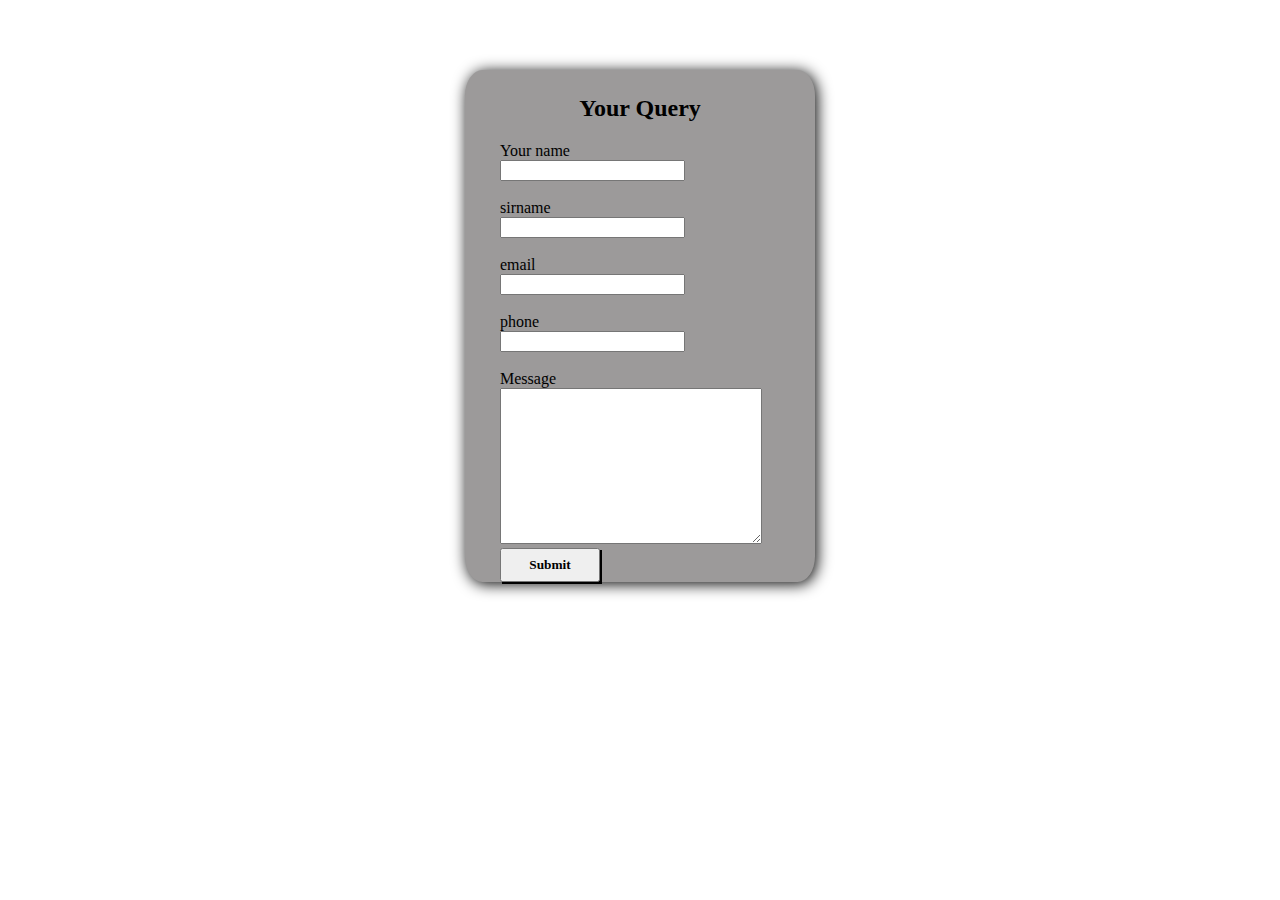
<file: index3.html>
<!DOCTYPE html>
<html lang="en">
<head>
    <meta charset="UTF-8">
    <meta http-equiv="X-UA-Compatible" content="IE=edge">
    <meta name="viewport" content="width=device-width, initial-scale=1.0">
    <title>Document</title>
</head>
<body>
    <section>
    <div class="main" style="width: 350px; margin: auto; margin-top: 70px; padding-top: 5px; background: rgb(156, 154, 154); border-radius: 5%; box-shadow: 2px 2px 15px;">
        <h2 style="text-align: center;">Your Query</h2>
        <form  action="register" method="post" style="padding-left: 10%;">
            <label for="">Your name</label><br>
            <input type="text"><br><br>
            <label for="">sirname</label><br>
            <input type="text"><br><br>
            <label for="">email</label><br>
            <input type="email"><br><br>
            <label for="">phone</label><br>
            <input type="number"><br><br>
            <label for="">Message</label><br>
            <textarea name="" id="" cols="30" rows="10"></textarea><br>
            <input type="submit" style="width: 100px; padding: 7px; font-weight: 600; font-family: mont-serrat; box-shadow: 2px 2px black;">


        </form>   

        
    </div>
    </section>

</body>
</html>
</file>
<file: style.css>
*{
    margin: 0;
    padding: 0;
    box-sizing: border-box;
}

.navbar{
    font-size: 16px;
}
.nav-item .nav-link:hover{
    cursor: pointer;
    background-color: #fb774b;
}
.navbar-light .navbar-nav .nav-item .nav-link{
    font-style: normal;
    padding: 0 20px;
    color: black;
    transition: 0.3 ease;
}
.navbar-light .navbar-nav a{
    color: #1d1d1d;
    transition: 0.3s ease;
    padding: 0 10px;
}
.navbar-light .navbar-nav a:hover{
    color: coral;
    cursor: pointer;

}

#home span{
    color: coral;

}
button{
    font-size: 0.8rem;
    font-weight: 700;
    outline: none;
    border: none;
    background-color: #2a2a2a;
    color: aliceblue;
    padding: 13px 30px;
    text-transform: uppercase;
    transition: 0.3 ease;
}
button:hover{
    background-color:rgb(58, 69, 64);

}
#home{
    
    height: 100vh;
    width: 100%; 
    background-size: cover; 
    background-position: top 60px left 300px;
    display: flex;
    flex-direction: column;
    justify-content: center;
    align-items: flex-start;
}
.product{
    
    cursor: pointer;
    margin-bottom: 2rem;
}
.product img{
    height: 300px;
    transition: 0.3s all;

}
.product .star{
    color: coral;
}
.product:hover img{
    opacity: 0.7;

}
.product .buy-button{
    background-color: #fb774b;
    visibility: hidden;
}
.product:hover .buy-button{
    background-color: #fb774b;
    visibility: visible;
}



/* Product description css */

.detail-image{
    height: 400px;
}

.small-image-grp{
    display: flex;
    justify-content: space-between;
    width: 400px;
}
.small-image{
    flex-basis: 24%;        
}
.small-image:hover{
    flex-basis: 24%;
    cursor: pointer;
    background-color: lightgray;
    

}

.pdescription select{
    display: block;
    padding: 5px 10px;
}

.pdescription input{
    width: 50px;
    height: 50px;
    padding-left: 10px;
    font-size: 16px;
    margin-right: 10px;
}
</file>
